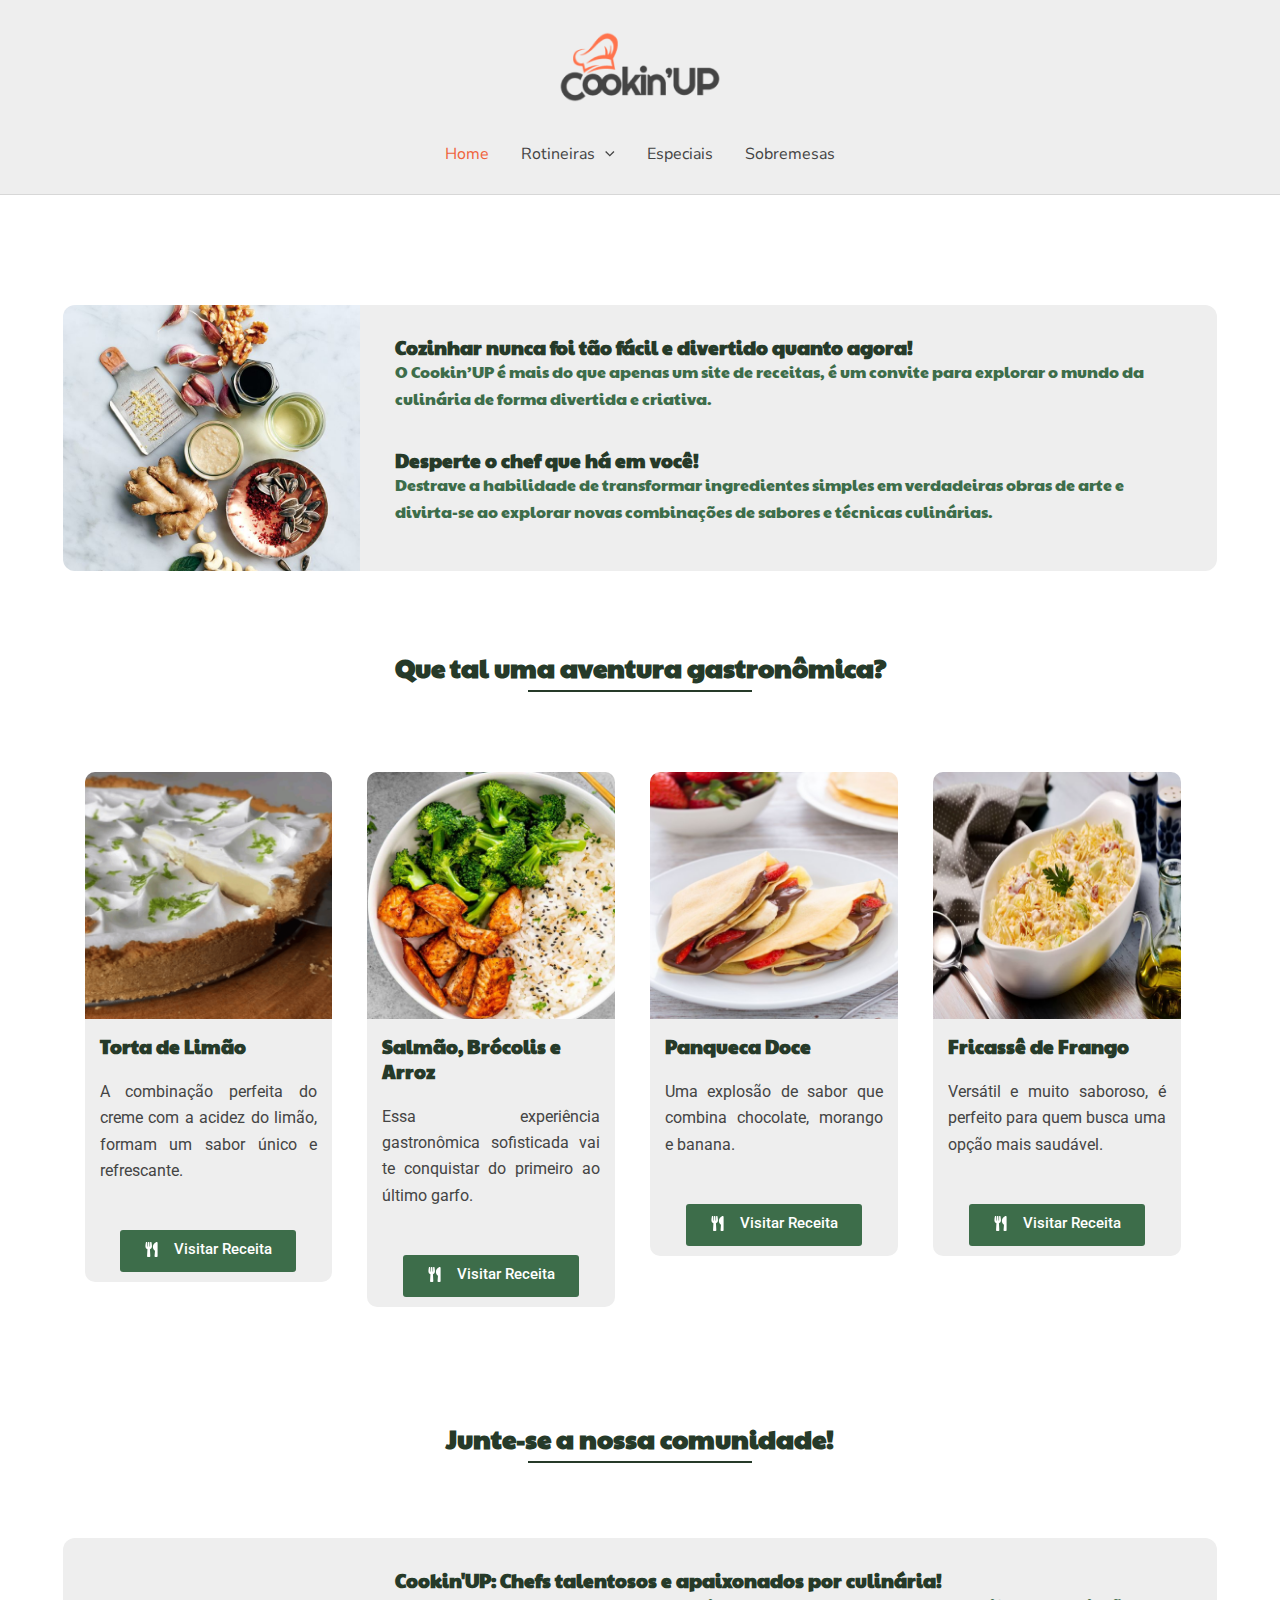
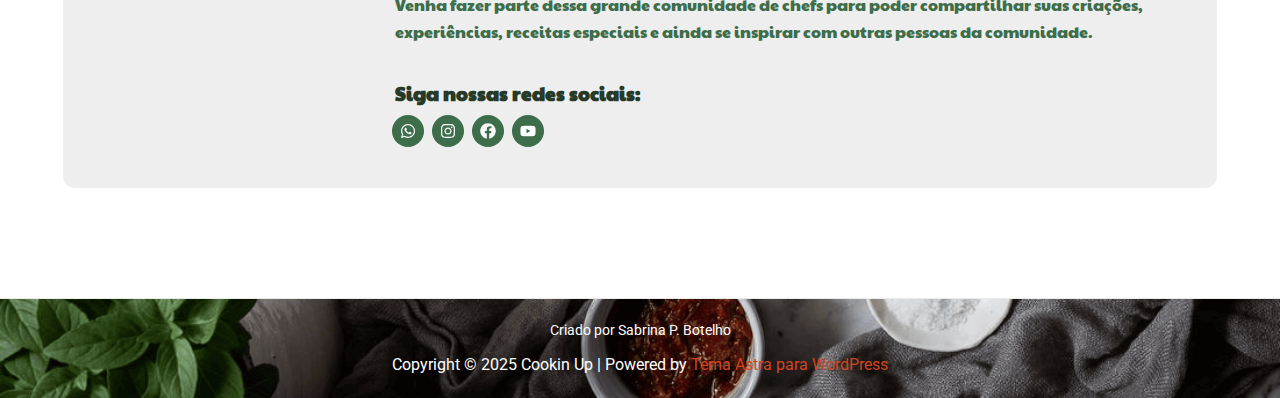
<file: index.html>
<!DOCTYPE html>
<html lang="pt-BR">
<head>
<meta charset="UTF-8">
<meta name="viewport" content="width=device-width, initial-scale=1">
	<link rel="profile" href="https://gmpg.org/xfn/11"> 
	<title>Cookin Up &#8211; Desperte o chef em você</title>
<meta name="robots" content="max-image-preview:large">
	<style>img:is([sizes="auto" i], [sizes^="auto," i]) { contain-intrinsic-size: 3000px 1500px }</style>
	<link rel="dns-prefetch" href="//fonts.googleapis.com">
<link rel="alternate" type="application/rss+xml" title="Feed para Cookin Up &raquo;" href="https://sabrina-peres.github.io/cookin-up/index.php/feed/">
<link rel="alternate" type="application/rss+xml" title="Feed de comentários para Cookin Up &raquo;" href="https://sabrina-peres.github.io/cookin-up/index.php/comments/feed/">
<script>
window._wpemojiSettings = {"baseUrl":"https:\/\/s.w.org\/images\/core\/emoji\/15.0.3\/72x72\/","ext":".png","svgUrl":"https:\/\/s.w.org\/images\/core\/emoji\/15.0.3\/svg\/","svgExt":".svg","source":{"concatemoji":"https:\/\/sabrina-peres.github.io\/cookin-up\/wp-includes\/js\/wp-emoji-release.min.js?ver=6.7.1"}};
/*! This file is auto-generated */
!function(i,n){var o,s,e;function c(e){try{var t={supportTests:e,timestamp:(new Date).valueOf()};sessionStorage.setItem(o,JSON.stringify(t))}catch(e){}}function p(e,t,n){e.clearRect(0,0,e.canvas.width,e.canvas.height),e.fillText(t,0,0);var t=new Uint32Array(e.getImageData(0,0,e.canvas.width,e.canvas.height).data),r=(e.clearRect(0,0,e.canvas.width,e.canvas.height),e.fillText(n,0,0),new Uint32Array(e.getImageData(0,0,e.canvas.width,e.canvas.height).data));return t.every(function(e,t){return e===r[t]})}function u(e,t,n){switch(t){case"flag":return n(e,"🏳️‍⚧️","🏳️​⚧️")?!1:!n(e,"🇺🇳","🇺​🇳")&&!n(e,"🏴󠁧󠁢󠁥󠁮󠁧󠁿","🏴​󠁧​󠁢​󠁥​󠁮​󠁧​󠁿");case"emoji":return!n(e,"🐦‍⬛","🐦​⬛")}return!1}function f(e,t,n){var r="undefined"!=typeof WorkerGlobalScope&&self instanceof WorkerGlobalScope?new OffscreenCanvas(300,150):i.createElement("canvas"),a=r.getContext("2d",{willReadFrequently:!0}),o=(a.textBaseline="top",a.font="600 32px Arial",{});return e.forEach(function(e){o[e]=t(a,e,n)}),o}function t(e){var t=i.createElement("script");t.src=e,t.defer=!0,i.head.appendChild(t)}"undefined"!=typeof Promise&&(o="wpEmojiSettingsSupports",s=["flag","emoji"],n.supports={everything:!0,everythingExceptFlag:!0},e=new Promise(function(e){i.addEventListener("DOMContentLoaded",e,{once:!0})}),new Promise(function(t){var n=function(){try{var e=JSON.parse(sessionStorage.getItem(o));if("object"==typeof e&&"number"==typeof e.timestamp&&(new Date).valueOf()<e.timestamp+604800&&"object"==typeof e.supportTests)return e.supportTests}catch(e){}return null}();if(!n){if("undefined"!=typeof Worker&&"undefined"!=typeof OffscreenCanvas&&"undefined"!=typeof URL&&URL.createObjectURL&&"undefined"!=typeof Blob)try{var e="postMessage("+f.toString()+"("+[JSON.stringify(s),u.toString(),p.toString()].join(",")+"));",r=new Blob([e],{type:"text/javascript"}),a=new Worker(URL.createObjectURL(r),{name:"wpTestEmojiSupports"});return void(a.onmessage=function(e){c(n=e.data),a.terminate(),t(n)})}catch(e){}c(n=f(s,u,p))}t(n)}).then(function(e){for(var t in e)n.supports[t]=e[t],n.supports.everything=n.supports.everything&&n.supports[t],"flag"!==t&&(n.supports.everythingExceptFlag=n.supports.everythingExceptFlag&&n.supports[t]);n.supports.everythingExceptFlag=n.supports.everythingExceptFlag&&!n.supports.flag,n.DOMReady=!1,n.readyCallback=function(){n.DOMReady=!0}}).then(function(){return e}).then(function(){var e;n.supports.everything||(n.readyCallback(),(e=n.source||{}).concatemoji?t(e.concatemoji):e.wpemoji&&e.twemoji&&(t(e.twemoji),t(e.wpemoji)))}))}((window,document),window._wpemojiSettings);
</script>
<link rel="stylesheet" id="astra-theme-css-css" href="https://sabrina-peres.github.io/cookin-up/wp-content/themes/astra/assets/css/minified/main.min.css?ver=4.8.7" media="all">
<style id="astra-theme-css-inline-css">:root{--ast-post-nav-space:0;--ast-container-default-xlg-padding:2.5em;--ast-container-default-lg-padding:2.5em;--ast-container-default-slg-padding:2em;--ast-container-default-md-padding:2.5em;--ast-container-default-sm-padding:2.5em;--ast-container-default-xs-padding:2.4em;--ast-container-default-xxs-padding:1.8em;--ast-code-block-background:#ECEFF3;--ast-comment-inputs-background:#F9FAFB;--ast-normal-container-width:1200px;--ast-narrow-container-width:750px;--ast-blog-title-font-weight:600;--ast-blog-meta-weight:600;}html{font-size:100%;}a{color:var(--ast-global-color-0);}a:hover,a:focus{color:var(--ast-global-color-1);}body,button,input,select,textarea,.ast-button,.ast-custom-button{font-family:-apple-system,BlinkMacSystemFont,Segoe UI,Roboto,Oxygen-Sans,Ubuntu,Cantarell,Helvetica Neue,sans-serif;font-weight:400;font-size:16px;font-size:1rem;line-height:var(--ast-body-line-height,1.65);}blockquote{color:var(--ast-global-color-8);}h1,.entry-content h1,h2,.entry-content h2,h3,.entry-content h3,h4,.entry-content h4,h5,.entry-content h5,h6,.entry-content h6,.site-title,.site-title a{font-weight:600;}.site-title{font-size:26px;font-size:1.625rem;display:none;}header .custom-logo-link img{max-width:170px;width:170px;}.astra-logo-svg{width:170px;}.site-header .site-description{font-size:15px;font-size:0.9375rem;display:none;}.entry-title{font-size:20px;font-size:1.25rem;}.ast-blog-single-element.ast-taxonomy-container a{font-size:14px;font-size:0.875rem;}.ast-blog-meta-container{font-size:13px;font-size:0.8125rem;}.archive .ast-article-post .ast-article-inner,.blog .ast-article-post .ast-article-inner,.archive .ast-article-post .ast-article-inner:hover,.blog .ast-article-post .ast-article-inner:hover{border-top-left-radius:6px;border-top-right-radius:6px;border-bottom-right-radius:6px;border-bottom-left-radius:6px;overflow:hidden;}h1,.entry-content h1{font-size:36px;font-size:2.25rem;font-weight:600;line-height:1.4em;}h2,.entry-content h2{font-size:30px;font-size:1.875rem;font-weight:600;line-height:1.3em;}h3,.entry-content h3{font-size:24px;font-size:1.5rem;font-weight:600;line-height:1.3em;}h4,.entry-content h4{font-size:20px;font-size:1.25rem;line-height:1.2em;font-weight:600;}h5,.entry-content h5{font-size:18px;font-size:1.125rem;line-height:1.2em;font-weight:600;}h6,.entry-content h6{font-size:16px;font-size:1rem;line-height:1.25em;font-weight:600;}::selection{background-color:var(--ast-global-color-0);color:#ffffff;}body,h1,.entry-title a,.entry-content h1,h2,.entry-content h2,h3,.entry-content h3,h4,.entry-content h4,h5,.entry-content h5,h6,.entry-content h6{color:var(--ast-global-color-8);}.tagcloud a:hover,.tagcloud a:focus,.tagcloud a.current-item{color:#ffffff;border-color:var(--ast-global-color-0);background-color:var(--ast-global-color-0);}input:focus,input[type="text"]:focus,input[type="email"]:focus,input[type="url"]:focus,input[type="password"]:focus,input[type="reset"]:focus,input[type="search"]:focus,textarea:focus{border-color:var(--ast-global-color-0);}input[type="radio"]:checked,input[type=reset],input[type="checkbox"]:checked,input[type="checkbox"]:hover:checked,input[type="checkbox"]:focus:checked,input[type=range]::-webkit-slider-thumb{border-color:var(--ast-global-color-0);background-color:var(--ast-global-color-0);box-shadow:none;}.site-footer a:hover + .post-count,.site-footer a:focus + .post-count{background:var(--ast-global-color-0);border-color:var(--ast-global-color-0);}.single .nav-links .nav-previous,.single .nav-links .nav-next{color:var(--ast-global-color-0);}.entry-meta,.entry-meta *{line-height:1.45;color:var(--ast-global-color-0);font-weight:600;}.entry-meta a:not(.ast-button):hover,.entry-meta a:not(.ast-button):hover *,.entry-meta a:not(.ast-button):focus,.entry-meta a:not(.ast-button):focus *,.page-links > .page-link,.page-links .page-link:hover,.post-navigation a:hover{color:var(--ast-global-color-1);}#cat option,.secondary .calendar_wrap thead a,.secondary .calendar_wrap thead a:visited{color:var(--ast-global-color-0);}.secondary .calendar_wrap #today,.ast-progress-val span{background:var(--ast-global-color-0);}.secondary a:hover + .post-count,.secondary a:focus + .post-count{background:var(--ast-global-color-0);border-color:var(--ast-global-color-0);}.calendar_wrap #today > a{color:#ffffff;}.page-links .page-link,.single .post-navigation a{color:var(--ast-global-color-8);}.ast-search-menu-icon .search-form button.search-submit{padding:0 4px;}.ast-search-menu-icon form.search-form{padding-right:0;}.ast-search-menu-icon.slide-search input.search-field{width:0;}.ast-header-search .ast-search-menu-icon.ast-dropdown-active .search-form,.ast-header-search .ast-search-menu-icon.ast-dropdown-active .search-field:focus{transition:all 0.2s;}.search-form input.search-field:focus{outline:none;}.ast-search-menu-icon .search-form button.search-submit:focus,.ast-theme-transparent-header .ast-header-search .ast-dropdown-active .ast-icon,.ast-theme-transparent-header .ast-inline-search .search-field:focus .ast-icon{color:var(--ast-global-color-1);}.ast-header-search .slide-search .search-form{border:2px solid var(--ast-global-color-0);}.ast-header-search .slide-search .search-field{background-color:#fff;}.ast-archive-title{color:var(--ast-global-color-2);}.widget-title{font-size:22px;font-size:1.375rem;color:var(--ast-global-color-2);}.ast-single-post .entry-content a,.ast-comment-content a:not(.ast-comment-edit-reply-wrap a){text-decoration:underline;}.ast-single-post .elementor-button-wrapper .elementor-button,.ast-single-post .entry-content .uagb-tab a,.ast-single-post .entry-content .uagb-ifb-cta a,.ast-single-post .entry-content .uabb-module-content a,.ast-single-post .entry-content .uagb-post-grid a,.ast-single-post .entry-content .uagb-timeline a,.ast-single-post .entry-content .uagb-toc__wrap a,.ast-single-post .entry-content .uagb-taxomony-box a,.ast-single-post .entry-content .woocommerce a,.entry-content .wp-block-latest-posts > li > a,.ast-single-post .entry-content .wp-block-file__button,li.ast-post-filter-single,.ast-single-post .ast-comment-content .comment-reply-link,.ast-single-post .ast-comment-content .comment-edit-link{text-decoration:none;}.ast-search-menu-icon.slide-search a:focus-visible:focus-visible,.astra-search-icon:focus-visible,#close:focus-visible,a:focus-visible,.ast-menu-toggle:focus-visible,.site .skip-link:focus-visible,.wp-block-loginout input:focus-visible,.wp-block-search.wp-block-search__button-inside .wp-block-search__inside-wrapper,.ast-header-navigation-arrow:focus-visible,.woocommerce .wc-proceed-to-checkout > .checkout-button:focus-visible,.woocommerce .woocommerce-MyAccount-navigation ul li a:focus-visible,.ast-orders-table__row .ast-orders-table__cell:focus-visible,.woocommerce .woocommerce-order-details .order-again > .button:focus-visible,.woocommerce .woocommerce-message a.button.wc-forward:focus-visible,.woocommerce #minus_qty:focus-visible,.woocommerce #plus_qty:focus-visible,a#ast-apply-coupon:focus-visible,.woocommerce .woocommerce-info a:focus-visible,.woocommerce .astra-shop-summary-wrap a:focus-visible,.woocommerce a.wc-forward:focus-visible,#ast-apply-coupon:focus-visible,.woocommerce-js .woocommerce-mini-cart-item a.remove:focus-visible,#close:focus-visible,.button.search-submit:focus-visible,#search_submit:focus,.normal-search:focus-visible,.ast-header-account-wrap:focus-visible,.woocommerce .ast-on-card-button.ast-quick-view-trigger:focus{outline-style:dotted;outline-color:inherit;outline-width:thin;}input:focus,input[type="text"]:focus,input[type="email"]:focus,input[type="url"]:focus,input[type="password"]:focus,input[type="reset"]:focus,input[type="search"]:focus,input[type="number"]:focus,textarea:focus,.wp-block-search__input:focus,[data-section="section-header-mobile-trigger"] .ast-button-wrap .ast-mobile-menu-trigger-minimal:focus,.ast-mobile-popup-drawer.active .menu-toggle-close:focus,.woocommerce-ordering select.orderby:focus,#ast-scroll-top:focus,#coupon_code:focus,.woocommerce-page #comment:focus,.woocommerce #reviews #respond input#submit:focus,.woocommerce a.add_to_cart_button:focus,.woocommerce .button.single_add_to_cart_button:focus,.woocommerce .woocommerce-cart-form button:focus,.woocommerce .woocommerce-cart-form__cart-item .quantity .qty:focus,.woocommerce .woocommerce-billing-fields .woocommerce-billing-fields__field-wrapper .woocommerce-input-wrapper > .input-text:focus,.woocommerce #order_comments:focus,.woocommerce #place_order:focus,.woocommerce .woocommerce-address-fields .woocommerce-address-fields__field-wrapper .woocommerce-input-wrapper > .input-text:focus,.woocommerce .woocommerce-MyAccount-content form button:focus,.woocommerce .woocommerce-MyAccount-content .woocommerce-EditAccountForm .woocommerce-form-row .woocommerce-Input.input-text:focus,.woocommerce .ast-woocommerce-container .woocommerce-pagination ul.page-numbers li a:focus,body #content .woocommerce form .form-row .select2-container--default .select2-selection--single:focus,#ast-coupon-code:focus,.woocommerce.woocommerce-js .quantity input[type=number]:focus,.woocommerce-js .woocommerce-mini-cart-item .quantity input[type=number]:focus,.woocommerce p#ast-coupon-trigger:focus{border-style:dotted;border-color:inherit;border-width:thin;}input{outline:none;}.site-logo-img img{ transition:all 0.2s linear;}body .ast-oembed-container *{position:absolute;top:0;width:100%;height:100%;left:0;}body .wp-block-embed-pocket-casts .ast-oembed-container *{position:unset;}.ast-single-post-featured-section + article {margin-top: 2em;}.site-content .ast-single-post-featured-section img {width: 100%;overflow: hidden;object-fit: cover;}.ast-separate-container .site-content .ast-single-post-featured-section + article {margin-top: -80px;z-index: 9;position: relative;border-radius: 4px;}@media (min-width: 922px) {.ast-no-sidebar .site-content .ast-article-image-container--wide {margin-left: -120px;margin-right: -120px;max-width: unset;width: unset;}.ast-left-sidebar .site-content .ast-article-image-container--wide,.ast-right-sidebar .site-content .ast-article-image-container--wide {margin-left: -10px;margin-right: -10px;}.site-content .ast-article-image-container--full {margin-left: calc( -50vw + 50%);margin-right: calc( -50vw + 50%);max-width: 100vw;width: 100vw;}.ast-left-sidebar .site-content .ast-article-image-container--full,.ast-right-sidebar .site-content .ast-article-image-container--full {margin-left: -10px;margin-right: -10px;max-width: inherit;width: auto;}}.site > .ast-single-related-posts-container {margin-top: 0;}@media (min-width: 922px) {.ast-desktop .ast-container--narrow {max-width: var(--ast-narrow-container-width);margin: 0 auto;}}.ast-page-builder-template .hentry {margin: 0;}.ast-page-builder-template .site-content > .ast-container {max-width: 100%;padding: 0;}.ast-page-builder-template .site .site-content #primary {padding: 0;margin: 0;}.ast-page-builder-template .no-results {text-align: center;margin: 4em auto;}.ast-page-builder-template .ast-pagination {padding: 2em;}.ast-page-builder-template .entry-header.ast-no-title.ast-no-thumbnail {margin-top: 0;}.ast-page-builder-template .entry-header.ast-header-without-markup {margin-top: 0;margin-bottom: 0;}.ast-page-builder-template .entry-header.ast-no-title.ast-no-meta {margin-bottom: 0;}.ast-page-builder-template.single .post-navigation {padding-bottom: 2em;}.ast-page-builder-template.single-post .site-content > .ast-container {max-width: 100%;}.ast-page-builder-template .entry-header {margin-top: 2em;margin-left: auto;margin-right: auto;}.ast-page-builder-template .ast-archive-description {margin: 2em auto 0;padding-left: 20px;padding-right: 20px;}.ast-page-builder-template .ast-row {margin-left: 0;margin-right: 0;}.single.ast-page-builder-template .entry-header + .entry-content,.single.ast-page-builder-template .ast-single-entry-banner + .site-content article .entry-content {margin-bottom: 2em;}@media(min-width: 921px) {.ast-page-builder-template.archive.ast-right-sidebar .ast-row article,.ast-page-builder-template.archive.ast-left-sidebar .ast-row article {padding-left: 0;padding-right: 0;}}input[type="text"],input[type="number"],input[type="email"],input[type="url"],input[type="password"],input[type="search"],input[type=reset],input[type=tel],input[type=date],select,textarea{font-size:16px;font-style:normal;font-weight:400;line-height:24px;width:100%;padding:12px 16px;border-radius:4px;box-shadow:0px 1px 2px 0px rgba(0,0,0,0.05);color:var(--ast-form-input-text,#475569);}input[type="text"],input[type="number"],input[type="email"],input[type="url"],input[type="password"],input[type="search"],input[type=reset],input[type=tel],input[type=date],select{height:40px;}input[type="date"]{border-width:1px;border-style:solid;border-color:var(--ast-border-color);}input[type="text"]:focus,input[type="number"]:focus,input[type="email"]:focus,input[type="url"]:focus,input[type="password"]:focus,input[type="search"]:focus,input[type=reset]:focus,input[type="tel"]:focus,input[type="date"]:focus,select:focus,textarea:focus{border-color:#046BD2;box-shadow:none;outline:none;color:var(--ast-form-input-focus-text,#475569);}label,legend{color:#111827;font-size:14px;font-style:normal;font-weight:500;line-height:20px;}select{padding:6px 10px;}fieldset{padding:30px;border-radius:4px;}button,.ast-button,.button,input[type="button"],input[type="reset"],input[type="submit"]{border-radius:4px;box-shadow:0px 1px 2px 0px rgba(0,0,0,0.05);}:root{--ast-comment-inputs-background:#FFF;}::placeholder{color:var(--ast-form-field-color,#9CA3AF);}::-ms-input-placeholder{color:var(--ast-form-field-color,#9CA3AF);}@media (max-width:921.9px){#ast-desktop-header{display:none;}}@media (min-width:922px){#ast-mobile-header{display:none;}}.wp-block-buttons.aligncenter{justify-content:center;}@media (max-width:921px){.ast-theme-transparent-header #primary,.ast-theme-transparent-header #secondary{padding:0;}}@media (max-width:921px){.ast-plain-container.ast-no-sidebar #primary{padding:0;}}.ast-plain-container.ast-no-sidebar #primary{margin-top:0;margin-bottom:0;}.wp-block-button.is-style-outline .wp-block-button__link{border-color:var(--ast-global-color-0);}div.wp-block-button.is-style-outline > .wp-block-button__link:not(.has-text-color),div.wp-block-button.wp-block-button__link.is-style-outline:not(.has-text-color){color:var(--ast-global-color-0);}.wp-block-button.is-style-outline .wp-block-button__link:hover,.wp-block-buttons .wp-block-button.is-style-outline .wp-block-button__link:focus,.wp-block-buttons .wp-block-button.is-style-outline > .wp-block-button__link:not(.has-text-color):hover,.wp-block-buttons .wp-block-button.wp-block-button__link.is-style-outline:not(.has-text-color):hover{color:#000000;background-color:var(--ast-global-color-1);border-color:var(--ast-global-color-1);}.post-page-numbers.current .page-link,.ast-pagination .page-numbers.current{color:#ffffff;border-color:var(--ast-global-color-0);background-color:var(--ast-global-color-0);}.wp-block-buttons .wp-block-button.is-style-outline .wp-block-button__link.wp-element-button,.ast-outline-button,.wp-block-uagb-buttons-child .uagb-buttons-repeater.ast-outline-button{border-color:var(--ast-global-color-0);border-top-width:2px;border-right-width:2px;border-bottom-width:2px;border-left-width:2px;font-family:inherit;font-weight:500;font-size:16px;font-size:1rem;line-height:1em;padding-top:13px;padding-right:30px;padding-bottom:13px;padding-left:30px;}.wp-block-buttons .wp-block-button.is-style-outline > .wp-block-button__link:not(.has-text-color),.wp-block-buttons .wp-block-button.wp-block-button__link.is-style-outline:not(.has-text-color),.ast-outline-button{color:var(--ast-global-color-0);}.wp-block-button.is-style-outline .wp-block-button__link:hover,.wp-block-buttons .wp-block-button.is-style-outline .wp-block-button__link:focus,.wp-block-buttons .wp-block-button.is-style-outline > .wp-block-button__link:not(.has-text-color):hover,.wp-block-buttons .wp-block-button.wp-block-button__link.is-style-outline:not(.has-text-color):hover,.ast-outline-button:hover,.ast-outline-button:focus,.wp-block-uagb-buttons-child .uagb-buttons-repeater.ast-outline-button:hover,.wp-block-uagb-buttons-child .uagb-buttons-repeater.ast-outline-button:focus{color:#000000;background-color:var(--ast-global-color-1);border-color:var(--ast-global-color-1);}.ast-single-post .entry-content a.ast-outline-button,.ast-single-post .entry-content .is-style-outline>.wp-block-button__link{text-decoration:none;}.wp-block-button .wp-block-button__link.wp-element-button.is-style-outline:not(.has-background),.wp-block-button.is-style-outline>.wp-block-button__link.wp-element-button:not(.has-background),.ast-outline-button{background-color:transparent;}.uagb-buttons-repeater.ast-outline-button{border-radius:9999px;}@media (max-width:921px){.wp-block-buttons .wp-block-button.is-style-outline .wp-block-button__link.wp-element-button,.ast-outline-button,.wp-block-uagb-buttons-child .uagb-buttons-repeater.ast-outline-button{padding-top:12px;padding-right:28px;padding-bottom:12px;padding-left:28px;}}@media (max-width:544px){.wp-block-buttons .wp-block-button.is-style-outline .wp-block-button__link.wp-element-button,.ast-outline-button,.wp-block-uagb-buttons-child .uagb-buttons-repeater.ast-outline-button{padding-top:10px;padding-right:24px;padding-bottom:10px;padding-left:24px;}}.entry-content[data-ast-blocks-layout] > figure{margin-bottom:1em;}h1.widget-title{font-weight:600;}h2.widget-title{font-weight:600;}h3.widget-title{font-weight:600;}#page{display:flex;flex-direction:column;min-height:100vh;}.ast-404-layout-1 h1.page-title{color:var(--ast-global-color-2);}.single .post-navigation a{line-height:1em;height:inherit;}.error-404 .page-sub-title{font-size:1.5rem;font-weight:inherit;}.search .site-content .content-area .search-form{margin-bottom:0;}#page .site-content{flex-grow:1;}.widget{margin-bottom:1.25em;}#secondary li{line-height:1.5em;}#secondary .wp-block-group h2{margin-bottom:0.7em;}#secondary h2{font-size:1.7rem;}.ast-separate-container .ast-article-post,.ast-separate-container .ast-article-single,.ast-separate-container .comment-respond{padding:3em;}.ast-separate-container .ast-article-single .ast-article-single{padding:0;}.ast-article-single .wp-block-post-template-is-layout-grid{padding-left:0;}.ast-separate-container .comments-title,.ast-narrow-container .comments-title{padding:1.5em 2em;}.ast-page-builder-template .comment-form-textarea,.ast-comment-formwrap .ast-grid-common-col{padding:0;}.ast-comment-formwrap{padding:0;display:inline-flex;column-gap:20px;width:100%;margin-left:0;margin-right:0;}.comments-area textarea#comment:focus,.comments-area textarea#comment:active,.comments-area .ast-comment-formwrap input[type="text"]:focus,.comments-area .ast-comment-formwrap input[type="text"]:active {box-shadow:none;outline:none;}.archive.ast-page-builder-template .entry-header{margin-top:2em;}.ast-page-builder-template .ast-comment-formwrap{width:100%;}.entry-title{margin-bottom:0.6em;}.ast-archive-description p{font-size:inherit;font-weight:inherit;line-height:inherit;}.ast-separate-container .ast-comment-list li.depth-1,.hentry{margin-bottom:1.5em;}.site-content section.ast-archive-description{margin-bottom:2em;}@media (min-width:921px){.ast-left-sidebar.ast-page-builder-template #secondary,.archive.ast-right-sidebar.ast-page-builder-template .site-main{padding-left:20px;padding-right:20px;}}@media (max-width:544px){.ast-comment-formwrap.ast-row{column-gap:10px;display:inline-block;}#ast-commentform .ast-grid-common-col{position:relative;width:100%;}}@media (min-width:1201px){.ast-separate-container .ast-article-post,.ast-separate-container .ast-article-single,.ast-separate-container .ast-author-box,.ast-separate-container .ast-404-layout-1,.ast-separate-container .no-results{padding:3em;}}@media (max-width:921px){.ast-separate-container #primary,.ast-separate-container #secondary{padding:1.5em 0;}#primary,#secondary{padding:1.5em 0;margin:0;}.ast-left-sidebar #content > .ast-container{display:flex;flex-direction:column-reverse;width:100%;}}@media (min-width:922px){.ast-separate-container.ast-right-sidebar #primary,.ast-separate-container.ast-left-sidebar #primary{border:0;}.search-no-results.ast-separate-container #primary{margin-bottom:4em;}}.wp-block-button .wp-block-button__link{color:#ffffff;}.wp-block-button .wp-block-button__link:hover,.wp-block-button .wp-block-button__link:focus{color:#000000;background-color:var(--ast-global-color-1);border-color:var(--ast-global-color-1);}.elementor-widget-heading h1.elementor-heading-title{line-height:1.4em;}.elementor-widget-heading h2.elementor-heading-title{line-height:1.3em;}.elementor-widget-heading h3.elementor-heading-title{line-height:1.3em;}.elementor-widget-heading h4.elementor-heading-title{line-height:1.2em;}.elementor-widget-heading h5.elementor-heading-title{line-height:1.2em;}.elementor-widget-heading h6.elementor-heading-title{line-height:1.25em;}.wp-block-button .wp-block-button__link,.wp-block-search .wp-block-search__button,body .wp-block-file .wp-block-file__button{border-color:var(--ast-global-color-0);background-color:var(--ast-global-color-0);color:#ffffff;font-family:inherit;font-weight:500;line-height:1em;font-size:16px;font-size:1rem;padding-top:15px;padding-right:30px;padding-bottom:15px;padding-left:30px;}.ast-single-post .entry-content .wp-block-button .wp-block-button__link,.ast-single-post .entry-content .wp-block-search .wp-block-search__button,body .entry-content .wp-block-file .wp-block-file__button{text-decoration:none;}@media (max-width:921px){.wp-block-button .wp-block-button__link,.wp-block-search .wp-block-search__button,body .wp-block-file .wp-block-file__button{padding-top:14px;padding-right:28px;padding-bottom:14px;padding-left:28px;}}@media (max-width:544px){.wp-block-button .wp-block-button__link,.wp-block-search .wp-block-search__button,body .wp-block-file .wp-block-file__button{padding-top:12px;padding-right:24px;padding-bottom:12px;padding-left:24px;}}.menu-toggle,button,.ast-button,.ast-custom-button,.button,input#submit,input[type="button"],input[type="submit"],input[type="reset"],#comments .submit,.search .search-submit,form[CLASS*="wp-block-search__"].wp-block-search .wp-block-search__inside-wrapper .wp-block-search__button,body .wp-block-file .wp-block-file__button,.search .search-submit,.woocommerce-js a.button,.woocommerce button.button,.woocommerce .woocommerce-message a.button,.woocommerce #respond input#submit.alt,.woocommerce input.button.alt,.woocommerce input.button,.woocommerce input.button:disabled,.woocommerce input.button:disabled[disabled],.woocommerce input.button:disabled:hover,.woocommerce input.button:disabled[disabled]:hover,.woocommerce #respond input#submit,.woocommerce button.button.alt.disabled,.wc-block-grid__products .wc-block-grid__product .wp-block-button__link,.wc-block-grid__product-onsale,[CLASS*="wc-block"] button,.woocommerce-js .astra-cart-drawer .astra-cart-drawer-content .woocommerce-mini-cart__buttons .button:not(.checkout):not(.ast-continue-shopping),.woocommerce-js .astra-cart-drawer .astra-cart-drawer-content .woocommerce-mini-cart__buttons a.checkout,.woocommerce button.button.alt.disabled.wc-variation-selection-needed,[CLASS*="wc-block"] .wc-block-components-button{border-style:solid;border-top-width:0;border-right-width:0;border-left-width:0;border-bottom-width:0;color:#ffffff;border-color:var(--ast-global-color-0);background-color:var(--ast-global-color-0);padding-top:15px;padding-right:30px;padding-bottom:15px;padding-left:30px;font-family:inherit;font-weight:500;font-size:16px;font-size:1rem;line-height:1em;}button:focus,.menu-toggle:hover,button:hover,.ast-button:hover,.ast-custom-button:hover .button:hover,.ast-custom-button:hover ,input[type=reset]:hover,input[type=reset]:focus,input#submit:hover,input#submit:focus,input[type="button"]:hover,input[type="button"]:focus,input[type="submit"]:hover,input[type="submit"]:focus,form[CLASS*="wp-block-search__"].wp-block-search .wp-block-search__inside-wrapper .wp-block-search__button:hover,form[CLASS*="wp-block-search__"].wp-block-search .wp-block-search__inside-wrapper .wp-block-search__button:focus,body .wp-block-file .wp-block-file__button:hover,body .wp-block-file .wp-block-file__button:focus,.woocommerce-js a.button:hover,.woocommerce button.button:hover,.woocommerce .woocommerce-message a.button:hover,.woocommerce #respond input#submit:hover,.woocommerce #respond input#submit.alt:hover,.woocommerce input.button.alt:hover,.woocommerce input.button:hover,.woocommerce button.button.alt.disabled:hover,.wc-block-grid__products .wc-block-grid__product .wp-block-button__link:hover,[CLASS*="wc-block"] button:hover,.woocommerce-js .astra-cart-drawer .astra-cart-drawer-content .woocommerce-mini-cart__buttons .button:not(.checkout):not(.ast-continue-shopping):hover,.woocommerce-js .astra-cart-drawer .astra-cart-drawer-content .woocommerce-mini-cart__buttons a.checkout:hover,.woocommerce button.button.alt.disabled.wc-variation-selection-needed:hover,[CLASS*="wc-block"] .wc-block-components-button:hover,[CLASS*="wc-block"] .wc-block-components-button:focus{color:#000000;background-color:var(--ast-global-color-1);border-color:var(--ast-global-color-1);}form[CLASS*="wp-block-search__"].wp-block-search .wp-block-search__inside-wrapper .wp-block-search__button.has-icon{padding-top:calc(15px - 3px);padding-right:calc(30px - 3px);padding-bottom:calc(15px - 3px);padding-left:calc(30px - 3px);}@media (max-width:921px){.menu-toggle,button,.ast-button,.ast-custom-button,.button,input#submit,input[type="button"],input[type="submit"],input[type="reset"],#comments .submit,.search .search-submit,form[CLASS*="wp-block-search__"].wp-block-search .wp-block-search__inside-wrapper .wp-block-search__button,body .wp-block-file .wp-block-file__button,.search .search-submit,.woocommerce-js a.button,.woocommerce button.button,.woocommerce .woocommerce-message a.button,.woocommerce #respond input#submit.alt,.woocommerce input.button.alt,.woocommerce input.button,.woocommerce input.button:disabled,.woocommerce input.button:disabled[disabled],.woocommerce input.button:disabled:hover,.woocommerce input.button:disabled[disabled]:hover,.woocommerce #respond input#submit,.woocommerce button.button.alt.disabled,.wc-block-grid__products .wc-block-grid__product .wp-block-button__link,.wc-block-grid__product-onsale,[CLASS*="wc-block"] button,.woocommerce-js .astra-cart-drawer .astra-cart-drawer-content .woocommerce-mini-cart__buttons .button:not(.checkout):not(.ast-continue-shopping),.woocommerce-js .astra-cart-drawer .astra-cart-drawer-content .woocommerce-mini-cart__buttons a.checkout,.woocommerce button.button.alt.disabled.wc-variation-selection-needed,[CLASS*="wc-block"] .wc-block-components-button{padding-top:14px;padding-right:28px;padding-bottom:14px;padding-left:28px;}}@media (max-width:544px){.menu-toggle,button,.ast-button,.ast-custom-button,.button,input#submit,input[type="button"],input[type="submit"],input[type="reset"],#comments .submit,.search .search-submit,form[CLASS*="wp-block-search__"].wp-block-search .wp-block-search__inside-wrapper .wp-block-search__button,body .wp-block-file .wp-block-file__button,.search .search-submit,.woocommerce-js a.button,.woocommerce button.button,.woocommerce .woocommerce-message a.button,.woocommerce #respond input#submit.alt,.woocommerce input.button.alt,.woocommerce input.button,.woocommerce input.button:disabled,.woocommerce input.button:disabled[disabled],.woocommerce input.button:disabled:hover,.woocommerce input.button:disabled[disabled]:hover,.woocommerce #respond input#submit,.woocommerce button.button.alt.disabled,.wc-block-grid__products .wc-block-grid__product .wp-block-button__link,.wc-block-grid__product-onsale,[CLASS*="wc-block"] button,.woocommerce-js .astra-cart-drawer .astra-cart-drawer-content .woocommerce-mini-cart__buttons .button:not(.checkout):not(.ast-continue-shopping),.woocommerce-js .astra-cart-drawer .astra-cart-drawer-content .woocommerce-mini-cart__buttons a.checkout,.woocommerce button.button.alt.disabled.wc-variation-selection-needed,[CLASS*="wc-block"] .wc-block-components-button{padding-top:12px;padding-right:24px;padding-bottom:12px;padding-left:24px;}}@media (max-width:921px){.ast-mobile-header-stack .main-header-bar .ast-search-menu-icon{display:inline-block;}.ast-header-break-point.ast-header-custom-item-outside .ast-mobile-header-stack .main-header-bar .ast-search-icon{margin:0;}.ast-comment-avatar-wrap img{max-width:2.5em;}.ast-comment-meta{padding:0 1.8888em 1.3333em;}}@media (min-width:544px){.ast-container{max-width:100%;}}@media (max-width:544px){.ast-separate-container .ast-article-post,.ast-separate-container .ast-article-single,.ast-separate-container .comments-title,.ast-separate-container .ast-archive-description{padding:1.5em 1em;}.ast-separate-container #content .ast-container{padding-left:0.54em;padding-right:0.54em;}.ast-separate-container .ast-comment-list .bypostauthor{padding:.5em;}.ast-search-menu-icon.ast-dropdown-active .search-field{width:170px;}}@media (max-width:921px){.ast-header-break-point .ast-search-menu-icon.slide-search .search-form{right:0;}.ast-header-break-point .ast-mobile-header-stack .ast-search-menu-icon.slide-search .search-form{right:-1em;}} #ast-mobile-header .ast-site-header-cart-li a{pointer-events:none;}.ast-separate-container{background-color:var(--ast-global-color-5);background-image:none;}@media (max-width:921px){.site-title{display:none;}.site-header .site-description{display:none;}h1,.entry-content h1{font-size:30px;font-size:1.875rem;}h2,.entry-content h2{font-size:25px;font-size:1.5625rem;}h3,.entry-content h3{font-size:20px;font-size:1.25rem;}}@media (max-width:544px){.site-title{display:none;}.site-header .site-description{display:none;}h1,.entry-content h1{font-size:30px;font-size:1.875rem;}h2,.entry-content h2{font-size:25px;font-size:1.5625rem;}h3,.entry-content h3{font-size:20px;font-size:1.25rem;}}@media (max-width:921px){html{font-size:91.2%;}}@media (max-width:544px){html{font-size:91.2%;}}@media (min-width:922px){.ast-container{max-width:1240px;}}@media (min-width:922px){.site-content .ast-container{display:flex;}}@media (max-width:921px){.site-content .ast-container{flex-direction:column;}}.entry-content h1,.entry-content h2,.entry-content h3,.entry-content h4,.entry-content h5,.entry-content h6{clear:none;}@media (min-width:922px){.main-header-menu .sub-menu .menu-item.ast-left-align-sub-menu:hover > .sub-menu,.main-header-menu .sub-menu .menu-item.ast-left-align-sub-menu.focus > .sub-menu{margin-left:-0px;}}.entry-content li > p{margin-bottom:0;}.footer-widget-area[data-section^="section-fb-html-"] .ast-builder-html-element{text-align:center;}.wp-block-file {display: flex;align-items: center;flex-wrap: wrap;justify-content: space-between;}.wp-block-pullquote {border: none;}.wp-block-pullquote blockquote::before {content: "\201D";font-family: "Helvetica",sans-serif;display: flex;transform: rotate( 180deg );font-size: 6rem;font-style: normal;line-height: 1;font-weight: bold;align-items: center;justify-content: center;}.has-text-align-right > blockquote::before {justify-content: flex-start;}.has-text-align-left > blockquote::before {justify-content: flex-end;}figure.wp-block-pullquote.is-style-solid-color blockquote {max-width: 100%;text-align: inherit;}:root {--wp--custom--ast-default-block-top-padding: 3em;--wp--custom--ast-default-block-right-padding: 3em;--wp--custom--ast-default-block-bottom-padding: 3em;--wp--custom--ast-default-block-left-padding: 3em;--wp--custom--ast-container-width: 1200px;--wp--custom--ast-content-width-size: 1200px;--wp--custom--ast-wide-width-size: calc(1200px + var(--wp--custom--ast-default-block-left-padding) + var(--wp--custom--ast-default-block-right-padding));}.ast-narrow-container {--wp--custom--ast-content-width-size: 750px;--wp--custom--ast-wide-width-size: 750px;}@media(max-width: 921px) {:root {--wp--custom--ast-default-block-top-padding: 3em;--wp--custom--ast-default-block-right-padding: 2em;--wp--custom--ast-default-block-bottom-padding: 3em;--wp--custom--ast-default-block-left-padding: 2em;}}@media(max-width: 544px) {:root {--wp--custom--ast-default-block-top-padding: 3em;--wp--custom--ast-default-block-right-padding: 1.5em;--wp--custom--ast-default-block-bottom-padding: 3em;--wp--custom--ast-default-block-left-padding: 1.5em;}}.entry-content > .wp-block-group,.entry-content > .wp-block-cover,.entry-content > .wp-block-columns {padding-top: var(--wp--custom--ast-default-block-top-padding);padding-right: var(--wp--custom--ast-default-block-right-padding);padding-bottom: var(--wp--custom--ast-default-block-bottom-padding);padding-left: var(--wp--custom--ast-default-block-left-padding);}.ast-plain-container.ast-no-sidebar .entry-content > .alignfull,.ast-page-builder-template .ast-no-sidebar .entry-content > .alignfull {margin-left: calc( -50vw + 50%);margin-right: calc( -50vw + 50%);max-width: 100vw;width: 100vw;}.ast-plain-container.ast-no-sidebar .entry-content .alignfull .alignfull,.ast-page-builder-template.ast-no-sidebar .entry-content .alignfull .alignfull,.ast-plain-container.ast-no-sidebar .entry-content .alignfull .alignwide,.ast-page-builder-template.ast-no-sidebar .entry-content .alignfull .alignwide,.ast-plain-container.ast-no-sidebar .entry-content .alignwide .alignfull,.ast-page-builder-template.ast-no-sidebar .entry-content .alignwide .alignfull,.ast-plain-container.ast-no-sidebar .entry-content .alignwide .alignwide,.ast-page-builder-template.ast-no-sidebar .entry-content .alignwide .alignwide,.ast-plain-container.ast-no-sidebar .entry-content .wp-block-column .alignfull,.ast-page-builder-template.ast-no-sidebar .entry-content .wp-block-column .alignfull,.ast-plain-container.ast-no-sidebar .entry-content .wp-block-column .alignwide,.ast-page-builder-template.ast-no-sidebar .entry-content .wp-block-column .alignwide {margin-left: auto;margin-right: auto;width: 100%;}[data-ast-blocks-layout] .wp-block-separator:not(.is-style-dots) {height: 0;}[data-ast-blocks-layout] .wp-block-separator {margin: 20px auto;}[data-ast-blocks-layout] .wp-block-separator:not(.is-style-wide):not(.is-style-dots) {max-width: 100px;}[data-ast-blocks-layout] .wp-block-separator.has-background {padding: 0;}.entry-content[data-ast-blocks-layout] > * {max-width: var(--wp--custom--ast-content-width-size);margin-left: auto;margin-right: auto;}.entry-content[data-ast-blocks-layout] > .alignwide {max-width: var(--wp--custom--ast-wide-width-size);}.entry-content[data-ast-blocks-layout] .alignfull {max-width: none;}.entry-content .wp-block-columns {margin-bottom: 0;}blockquote {margin: 1.5em;border-color: rgba(0,0,0,0.05);}.wp-block-quote:not(.has-text-align-right):not(.has-text-align-center) {border-left: 5px solid rgba(0,0,0,0.05);}.has-text-align-right > blockquote,blockquote.has-text-align-right {border-right: 5px solid rgba(0,0,0,0.05);}.has-text-align-left > blockquote,blockquote.has-text-align-left {border-left: 5px solid rgba(0,0,0,0.05);}.wp-block-site-tagline,.wp-block-latest-posts .read-more {margin-top: 15px;}.wp-block-loginout p label {display: block;}.wp-block-loginout p:not(.login-remember):not(.login-submit) input {width: 100%;}.wp-block-loginout input:focus {border-color: transparent;}.wp-block-loginout input:focus {outline: thin dotted;}.entry-content .wp-block-media-text .wp-block-media-text__content {padding: 0 0 0 8%;}.entry-content .wp-block-media-text.has-media-on-the-right .wp-block-media-text__content {padding: 0 8% 0 0;}.entry-content .wp-block-media-text.has-background .wp-block-media-text__content {padding: 8%;}.entry-content .wp-block-cover:not([class*="background-color"]) .wp-block-cover__inner-container,.entry-content .wp-block-cover:not([class*="background-color"]) .wp-block-cover-image-text,.entry-content .wp-block-cover:not([class*="background-color"]) .wp-block-cover-text,.entry-content .wp-block-cover-image:not([class*="background-color"]) .wp-block-cover__inner-container,.entry-content .wp-block-cover-image:not([class*="background-color"]) .wp-block-cover-image-text,.entry-content .wp-block-cover-image:not([class*="background-color"]) .wp-block-cover-text {color: var(--ast-global-color-5);}.wp-block-loginout .login-remember input {width: 1.1rem;height: 1.1rem;margin: 0 5px 4px 0;vertical-align: middle;}.wp-block-latest-posts > li > *:first-child,.wp-block-latest-posts:not(.is-grid) > li:first-child {margin-top: 0;}.entry-content > .wp-block-buttons,.entry-content > .wp-block-uagb-buttons {margin-bottom: 1.5em;}.wp-block-search__inside-wrapper .wp-block-search__input {padding: 0 10px;color: var(--ast-global-color-3);background: var(--ast-global-color-5);border-color: var(--ast-border-color);}.wp-block-latest-posts .read-more {margin-bottom: 1.5em;}.wp-block-search__no-button .wp-block-search__inside-wrapper .wp-block-search__input {padding-top: 5px;padding-bottom: 5px;}.wp-block-latest-posts .wp-block-latest-posts__post-date,.wp-block-latest-posts .wp-block-latest-posts__post-author {font-size: 1rem;}.wp-block-latest-posts > li > *,.wp-block-latest-posts:not(.is-grid) > li {margin-top: 12px;margin-bottom: 12px;}.ast-page-builder-template .entry-content[data-ast-blocks-layout] > *,.ast-page-builder-template .entry-content[data-ast-blocks-layout] > .alignfull:not(.wp-block-group) > * {max-width: none;}.ast-page-builder-template .entry-content[data-ast-blocks-layout] > .alignwide > * {max-width: var(--wp--custom--ast-wide-width-size);}.ast-page-builder-template .entry-content[data-ast-blocks-layout] > .inherit-container-width > *,.ast-page-builder-template .entry-content[data-ast-blocks-layout] > *:not(.wp-block-group) > *,.entry-content[data-ast-blocks-layout] > .wp-block-cover .wp-block-cover__inner-container {max-width: none ;margin-left: auto;margin-right: auto;}.entry-content[data-ast-blocks-layout] .wp-block-cover:not(.alignleft):not(.alignright) {width: auto;}@media(max-width: 1200px) {.ast-separate-container .entry-content > .alignfull,.ast-separate-container .entry-content[data-ast-blocks-layout] > .alignwide,.ast-plain-container .entry-content[data-ast-blocks-layout] > .alignwide,.ast-plain-container .entry-content .alignfull {margin-left: calc(-1 * min(var(--ast-container-default-xlg-padding),20px)) ;margin-right: calc(-1 * min(var(--ast-container-default-xlg-padding),20px));}}@media(min-width: 1201px) {.ast-separate-container .entry-content > .alignfull {margin-left: calc(-1 * var(--ast-container-default-xlg-padding) );margin-right: calc(-1 * var(--ast-container-default-xlg-padding) );}.ast-separate-container .entry-content[data-ast-blocks-layout] > .alignwide,.ast-plain-container .entry-content[data-ast-blocks-layout] > .alignwide {margin-left: auto;margin-right: auto;}}@media(min-width: 921px) {.ast-separate-container .entry-content .wp-block-group.alignwide:not(.inherit-container-width) > :where(:not(.alignleft):not(.alignright)),.ast-plain-container .entry-content .wp-block-group.alignwide:not(.inherit-container-width) > :where(:not(.alignleft):not(.alignright)) {max-width: calc( var(--wp--custom--ast-content-width-size) + 80px );}.ast-plain-container.ast-right-sidebar .entry-content[data-ast-blocks-layout] .alignfull,.ast-plain-container.ast-left-sidebar .entry-content[data-ast-blocks-layout] .alignfull {margin-left: -60px;margin-right: -60px;}}@media(min-width: 544px) {.entry-content > .alignleft {margin-right: 20px;}.entry-content > .alignright {margin-left: 20px;}}@media (max-width:544px){.wp-block-columns .wp-block-column:not(:last-child){margin-bottom:20px;}.wp-block-latest-posts{margin:0;}}@media( max-width: 600px ) {.entry-content .wp-block-media-text .wp-block-media-text__content,.entry-content .wp-block-media-text.has-media-on-the-right .wp-block-media-text__content {padding: 8% 0 0;}.entry-content .wp-block-media-text.has-background .wp-block-media-text__content {padding: 8%;}}.ast-page-builder-template .entry-header {padding-left: 0;}.ast-narrow-container .site-content .wp-block-uagb-image--align-full .wp-block-uagb-image__figure {max-width: 100%;margin-left: auto;margin-right: auto;}.entry-content ul,.entry-content ol {padding: revert;margin: revert;padding-left: 20px;}:root .has-ast-global-color-0-color{color:var(--ast-global-color-0);}:root .has-ast-global-color-0-background-color{background-color:var(--ast-global-color-0);}:root .wp-block-button .has-ast-global-color-0-color{color:var(--ast-global-color-0);}:root .wp-block-button .has-ast-global-color-0-background-color{background-color:var(--ast-global-color-0);}:root .has-ast-global-color-1-color{color:var(--ast-global-color-1);}:root .has-ast-global-color-1-background-color{background-color:var(--ast-global-color-1);}:root .wp-block-button .has-ast-global-color-1-color{color:var(--ast-global-color-1);}:root .wp-block-button .has-ast-global-color-1-background-color{background-color:var(--ast-global-color-1);}:root .has-ast-global-color-2-color{color:var(--ast-global-color-2);}:root .has-ast-global-color-2-background-color{background-color:var(--ast-global-color-2);}:root .wp-block-button .has-ast-global-color-2-color{color:var(--ast-global-color-2);}:root .wp-block-button .has-ast-global-color-2-background-color{background-color:var(--ast-global-color-2);}:root .has-ast-global-color-3-color{color:var(--ast-global-color-3);}:root .has-ast-global-color-3-background-color{background-color:var(--ast-global-color-3);}:root .wp-block-button .has-ast-global-color-3-color{color:var(--ast-global-color-3);}:root .wp-block-button .has-ast-global-color-3-background-color{background-color:var(--ast-global-color-3);}:root .has-ast-global-color-4-color{color:var(--ast-global-color-4);}:root .has-ast-global-color-4-background-color{background-color:var(--ast-global-color-4);}:root .wp-block-button .has-ast-global-color-4-color{color:var(--ast-global-color-4);}:root .wp-block-button .has-ast-global-color-4-background-color{background-color:var(--ast-global-color-4);}:root .has-ast-global-color-5-color{color:var(--ast-global-color-5);}:root .has-ast-global-color-5-background-color{background-color:var(--ast-global-color-5);}:root .wp-block-button .has-ast-global-color-5-color{color:var(--ast-global-color-5);}:root .wp-block-button .has-ast-global-color-5-background-color{background-color:var(--ast-global-color-5);}:root .has-ast-global-color-6-color{color:var(--ast-global-color-6);}:root .has-ast-global-color-6-background-color{background-color:var(--ast-global-color-6);}:root .wp-block-button .has-ast-global-color-6-color{color:var(--ast-global-color-6);}:root .wp-block-button .has-ast-global-color-6-background-color{background-color:var(--ast-global-color-6);}:root .has-ast-global-color-7-color{color:var(--ast-global-color-7);}:root .has-ast-global-color-7-background-color{background-color:var(--ast-global-color-7);}:root .wp-block-button .has-ast-global-color-7-color{color:var(--ast-global-color-7);}:root .wp-block-button .has-ast-global-color-7-background-color{background-color:var(--ast-global-color-7);}:root .has-ast-global-color-8-color{color:var(--ast-global-color-8);}:root .has-ast-global-color-8-background-color{background-color:var(--ast-global-color-8);}:root .wp-block-button .has-ast-global-color-8-color{color:var(--ast-global-color-8);}:root .wp-block-button .has-ast-global-color-8-background-color{background-color:var(--ast-global-color-8);}:root{--ast-global-color-0:#d1451e;--ast-global-color-1:#f0633c;--ast-global-color-2:#263a29;--ast-global-color-3:#3d6d4a;--ast-global-color-4:#d7d7d7;--ast-global-color-5:#FFFFFF;--ast-global-color-6:#eeeeee;--ast-global-color-7:#444444;--ast-global-color-8:#000000;}:root {--ast-border-color : var(--ast-global-color-7);}.ast-single-entry-banner {-js-display: flex;display: flex;flex-direction: column;justify-content: center;text-align: center;position: relative;background: #eeeeee;}.ast-single-entry-banner[data-banner-layout="layout-1"] {max-width: 1200px;background: inherit;padding: 20px 0;}.ast-single-entry-banner[data-banner-width-type="custom"] {margin: 0 auto;width: 100%;}.ast-single-entry-banner + .site-content .entry-header {margin-bottom: 0;}.site .ast-author-avatar {--ast-author-avatar-size: ;}a.ast-underline-text {text-decoration: underline;}.ast-container > .ast-terms-link {position: relative;display: block;}a.ast-button.ast-badge-tax {padding: 4px 8px;border-radius: 3px;font-size: inherit;}header.entry-header .entry-title{font-weight:600;font-size:32px;font-size:2rem;}header.entry-header > *:not(:last-child){margin-bottom:10px;}header.entry-header .post-thumb-img-content{text-align:center;}header.entry-header .post-thumb img,.ast-single-post-featured-section.post-thumb img{aspect-ratio:16/9;width:100%;height:100%;}.ast-archive-entry-banner {-js-display: flex;display: flex;flex-direction: column;justify-content: center;text-align: center;position: relative;background: #eeeeee;}.ast-archive-entry-banner[data-banner-width-type="custom"] {margin: 0 auto;width: 100%;}.ast-archive-entry-banner[data-banner-layout="layout-1"] {background: inherit;padding: 20px 0;text-align: left;}body.archive .ast-archive-description{max-width:1200px;width:100%;text-align:left;padding-top:3em;padding-right:3em;padding-bottom:3em;padding-left:3em;}body.archive .ast-archive-description .ast-archive-title,body.archive .ast-archive-description .ast-archive-title *{font-weight:600;font-size:32px;font-size:2rem;}body.archive .ast-archive-description > *:not(:last-child){margin-bottom:10px;}@media (max-width:921px){body.archive .ast-archive-description{text-align:left;}}@media (max-width:544px){body.archive .ast-archive-description{text-align:left;}}.ast-breadcrumbs .trail-browse,.ast-breadcrumbs .trail-items,.ast-breadcrumbs .trail-items li{display:inline-block;margin:0;padding:0;border:none;background:inherit;text-indent:0;text-decoration:none;}.ast-breadcrumbs .trail-browse{font-size:inherit;font-style:inherit;font-weight:inherit;color:inherit;}.ast-breadcrumbs .trail-items{list-style:none;}.trail-items li::after{padding:0 0.3em;content:"\00bb";}.trail-items li:last-of-type::after{display:none;}h1,.entry-content h1,h2,.entry-content h2,h3,.entry-content h3,h4,.entry-content h4,h5,.entry-content h5,h6,.entry-content h6{color:var(--ast-global-color-2);}.entry-title a{color:var(--ast-global-color-2);}@media (max-width:921px){.ast-builder-grid-row-container.ast-builder-grid-row-tablet-3-firstrow .ast-builder-grid-row > *:first-child,.ast-builder-grid-row-container.ast-builder-grid-row-tablet-3-lastrow .ast-builder-grid-row > *:last-child{grid-column:1 / -1;}}@media (max-width:544px){.ast-builder-grid-row-container.ast-builder-grid-row-mobile-3-firstrow .ast-builder-grid-row > *:first-child,.ast-builder-grid-row-container.ast-builder-grid-row-mobile-3-lastrow .ast-builder-grid-row > *:last-child{grid-column:1 / -1;}}.ast-builder-layout-element[data-section="title_tagline"]{display:flex;}@media (max-width:921px){.ast-header-break-point .ast-builder-layout-element[data-section="title_tagline"]{display:flex;}}@media (max-width:544px){.ast-header-break-point .ast-builder-layout-element[data-section="title_tagline"]{display:flex;}}.ast-builder-menu-1{font-family:'Nunito Sans',sans-serif;font-weight:inherit;}.ast-builder-menu-1 .menu-item > .menu-link{font-size:16px;font-size:1rem;color:var(--ast-global-color-7);padding-bottom:5px;}.ast-builder-menu-1 .menu-item > .ast-menu-toggle{color:var(--ast-global-color-7);}.ast-builder-menu-1 .menu-item:hover > .menu-link,.ast-builder-menu-1 .inline-on-mobile .menu-item:hover > .ast-menu-toggle{color:var(--ast-global-color-1);}.ast-builder-menu-1 .menu-item:hover > .ast-menu-toggle{color:var(--ast-global-color-1);}.ast-builder-menu-1 .menu-item.current-menu-item > .menu-link,.ast-builder-menu-1 .inline-on-mobile .menu-item.current-menu-item > .ast-menu-toggle,.ast-builder-menu-1 .current-menu-ancestor > .menu-link{color:var(--ast-global-color-1);}.ast-builder-menu-1 .menu-item.current-menu-item > .ast-menu-toggle{color:var(--ast-global-color-1);}.ast-builder-menu-1 .sub-menu,.ast-builder-menu-1 .inline-on-mobile .sub-menu{border-top-width:0px;border-bottom-width:0px;border-right-width:0px;border-left-width:0px;border-color:var(--ast-global-color-0);border-style:solid;}.ast-builder-menu-1 .sub-menu .sub-menu{top:0px;}.ast-builder-menu-1 .main-header-menu > .menu-item > .sub-menu,.ast-builder-menu-1 .main-header-menu > .menu-item > .astra-full-megamenu-wrapper{margin-top:0px;}.ast-desktop .ast-builder-menu-1 .main-header-menu > .menu-item > .sub-menu:before,.ast-desktop .ast-builder-menu-1 .main-header-menu > .menu-item > .astra-full-megamenu-wrapper:before{height:calc( 0px + 0px + 5px );}.ast-desktop .ast-builder-menu-1 .menu-item .sub-menu .menu-link{border-style:none;}@media (max-width:921px){.ast-header-break-point .ast-builder-menu-1 .menu-item.menu-item-has-children > .ast-menu-toggle{top:0;}.ast-builder-menu-1 .inline-on-mobile .menu-item.menu-item-has-children > .ast-menu-toggle{right:-15px;}.ast-builder-menu-1 .menu-item-has-children > .menu-link:after{content:unset;}.ast-builder-menu-1 .main-header-menu > .menu-item > .sub-menu,.ast-builder-menu-1 .main-header-menu > .menu-item > .astra-full-megamenu-wrapper{margin-top:0;}}@media (max-width:544px){.ast-header-break-point .ast-builder-menu-1 .menu-item.menu-item-has-children > .ast-menu-toggle{top:0;}.ast-builder-menu-1 .main-header-menu > .menu-item > .sub-menu,.ast-builder-menu-1 .main-header-menu > .menu-item > .astra-full-megamenu-wrapper{margin-top:0;}}.ast-builder-menu-1{display:flex;}@media (max-width:921px){.ast-header-break-point .ast-builder-menu-1{display:flex;}}@media (max-width:544px){.ast-header-break-point .ast-builder-menu-1{display:flex;}}.main-header-bar .main-header-bar-navigation .ast-search-icon {display: block;z-index: 4;position: relative;}.ast-search-icon .ast-icon {z-index: 4;}.ast-search-icon {z-index: 4;position: relative;line-height: normal;}.main-header-bar .ast-search-menu-icon .search-form {background-color: #ffffff;}.ast-search-menu-icon.ast-dropdown-active.slide-search .search-form {visibility: visible;opacity: 1;}.ast-search-menu-icon .search-form {border: 1px solid #e7e7e7;line-height: normal;padding: 0 3em 0 0;border-radius: 2px;display: inline-block;-webkit-backface-visibility: hidden;backface-visibility: hidden;position: relative;color: inherit;background-color: #fff;}.ast-search-menu-icon .astra-search-icon {-js-display: flex;display: flex;line-height: normal;}.ast-search-menu-icon .astra-search-icon:focus {outline: none;}.ast-search-menu-icon .search-field {border: none;background-color: transparent;transition: all .3s;border-radius: inherit;color: inherit;font-size: inherit;width: 0;color: #757575;}.ast-search-menu-icon .search-submit {display: none;background: none;border: none;font-size: 1.3em;color: #757575;}.ast-search-menu-icon.ast-dropdown-active {visibility: visible;opacity: 1;position: relative;}.ast-search-menu-icon.ast-dropdown-active .search-field,.ast-dropdown-active.ast-search-menu-icon.slide-search input.search-field {width: 235px;}.ast-header-search .ast-search-menu-icon.slide-search .search-form,.ast-header-search .ast-search-menu-icon.ast-inline-search .search-form {-js-display: flex;display: flex;align-items: center;}.ast-search-menu-icon.ast-inline-search .search-field {width : 100%;padding : 0.60em;padding-right : 5.5em;transition: all 0.2s;}.site-header-section-left .ast-search-menu-icon.slide-search .search-form {padding-left: 2em;padding-right: unset;left: -1em;right: unset;}.site-header-section-left .ast-search-menu-icon.slide-search .search-form .search-field {margin-right: unset;}.ast-search-menu-icon.slide-search .search-form {-webkit-backface-visibility: visible;backface-visibility: visible;visibility: hidden;opacity: 0;transition: all .2s;position: absolute;z-index: 3;right: -1em;top: 50%;transform: translateY(-50%);}.ast-header-search .ast-search-menu-icon .search-form .search-field:-ms-input-placeholder,.ast-header-search .ast-search-menu-icon .search-form .search-field:-ms-input-placeholder{opacity:0.5;}.ast-header-search .ast-search-menu-icon.slide-search .search-form,.ast-header-search .ast-search-menu-icon.ast-inline-search .search-form{-js-display:flex;display:flex;align-items:center;}.ast-builder-layout-element.ast-header-search{height:auto;}.ast-header-search .astra-search-icon{font-size:18px;}@media (max-width:921px){.ast-header-search .astra-search-icon{font-size:18px;}}@media (max-width:544px){.ast-header-search .astra-search-icon{font-size:18px;}}.ast-header-search{display:flex;}@media (max-width:921px){.ast-header-break-point .ast-header-search{display:flex;}}@media (max-width:544px){.ast-header-break-point .ast-header-search{display:flex;}}.site-below-footer-wrap{padding-top:20px;padding-bottom:20px;}.site-below-footer-wrap[data-section="section-below-footer-builder"]{background-image:url(https://sabrina-peres.github.io/cookin-up/wp-content/uploads/2024/11/img_ingredientes_2.png);background-repeat:no-repeat;background-position:center bottom;background-size:cover;background-attachment:scroll;min-height:60px;border-style:solid;border-width:0px;border-top-width:1px;border-top-color:#eaeaea;}.site-below-footer-wrap[data-section="section-below-footer-builder"] .ast-builder-grid-row{max-width:100%;padding-left:35px;padding-right:35px;}.site-below-footer-wrap[data-section="section-below-footer-builder"] .ast-builder-grid-row,.site-below-footer-wrap[data-section="section-below-footer-builder"] .site-footer-section{align-items:center;}.site-below-footer-wrap[data-section="section-below-footer-builder"].ast-footer-row-inline .site-footer-section{display:flex;margin-bottom:0;}.ast-builder-grid-row-full .ast-builder-grid-row{grid-template-columns:1fr;}@media (max-width:921px){.site-below-footer-wrap[data-section="section-below-footer-builder"].ast-footer-row-tablet-inline .site-footer-section{display:flex;margin-bottom:0;}.site-below-footer-wrap[data-section="section-below-footer-builder"].ast-footer-row-tablet-stack .site-footer-section{display:block;margin-bottom:10px;}.ast-builder-grid-row-container.ast-builder-grid-row-tablet-full .ast-builder-grid-row{grid-template-columns:1fr;}}@media (max-width:544px){.site-below-footer-wrap[data-section="section-below-footer-builder"].ast-footer-row-mobile-inline .site-footer-section{display:flex;margin-bottom:0;}.site-below-footer-wrap[data-section="section-below-footer-builder"].ast-footer-row-mobile-stack .site-footer-section{display:block;margin-bottom:10px;}.ast-builder-grid-row-container.ast-builder-grid-row-mobile-full .ast-builder-grid-row{grid-template-columns:1fr;}}.site-below-footer-wrap[data-section="section-below-footer-builder"]{display:grid;}@media (max-width:921px){.ast-header-break-point .site-below-footer-wrap[data-section="section-below-footer-builder"]{display:grid;}}@media (max-width:544px){.ast-header-break-point .site-below-footer-wrap[data-section="section-below-footer-builder"]{display:grid;}}.ast-builder-html-element img.alignnone{display:inline-block;}.ast-builder-html-element p:first-child{margin-top:0;}.ast-builder-html-element p:last-child{margin-bottom:0;}.ast-header-break-point .main-header-bar .ast-builder-html-element{line-height:1.85714285714286;}.footer-widget-area[data-section="section-fb-html-1"] .ast-builder-html-element{color:var(--ast-global-color-5);font-size:14px;font-size:0.875rem;}.footer-widget-area[data-section="section-fb-html-1"]{font-size:14px;font-size:0.875rem;}.footer-widget-area[data-section="section-fb-html-1"]{display:block;}@media (max-width:921px){.ast-header-break-point .footer-widget-area[data-section="section-fb-html-1"]{display:block;}}@media (max-width:544px){.ast-header-break-point .footer-widget-area[data-section="section-fb-html-1"]{display:block;}}.footer-widget-area[data-section="section-fb-html-1"] .ast-builder-html-element{text-align:center;}@media (max-width:921px){.footer-widget-area[data-section="section-fb-html-1"] .ast-builder-html-element{text-align:center;}}@media (max-width:544px){.footer-widget-area[data-section="section-fb-html-1"] .ast-builder-html-element{text-align:center;}}.ast-footer-copyright{text-align:center;}.ast-footer-copyright {color:var(--ast-global-color-5);}@media (max-width:921px){.ast-footer-copyright{text-align:center;}}@media (max-width:544px){.ast-footer-copyright{text-align:center;}}.ast-footer-copyright {font-size:16px;font-size:1rem;}.ast-footer-copyright.ast-builder-layout-element{display:flex;}@media (max-width:921px){.ast-header-break-point .ast-footer-copyright.ast-builder-layout-element{display:flex;}}@media (max-width:544px){.ast-header-break-point .ast-footer-copyright.ast-builder-layout-element{display:flex;}}.footer-widget-area.widget-area.site-footer-focus-item{width:auto;}.ast-footer-row-inline .footer-widget-area.widget-area.site-footer-focus-item{width:100%;}.elementor-widget-heading .elementor-heading-title{margin:0;}.elementor-page .ast-menu-toggle{color:unset !important;background:unset !important;}.elementor-post.elementor-grid-item.hentry{margin-bottom:0;}.woocommerce div.product .elementor-element.elementor-products-grid .related.products ul.products li.product,.elementor-element .elementor-wc-products .woocommerce[class*='columns-'] ul.products li.product{width:auto;margin:0;float:none;}.elementor-toc__list-wrapper{margin:0;}body .elementor hr{background-color:#ccc;margin:0;}.ast-left-sidebar .elementor-section.elementor-section-stretched,.ast-right-sidebar .elementor-section.elementor-section-stretched{max-width:100%;left:0 !important;}.elementor-posts-container [CLASS*="ast-width-"]{width:100%;}.elementor-template-full-width .ast-container{display:block;}.elementor-screen-only,.screen-reader-text,.screen-reader-text span,.ui-helper-hidden-accessible{top:0 !important;}@media (max-width:544px){.elementor-element .elementor-wc-products .woocommerce[class*="columns-"] ul.products li.product{width:auto;margin:0;}.elementor-element .woocommerce .woocommerce-result-count{float:none;}}.ast-header-break-point .main-header-bar{border-bottom-width:1px;}@media (min-width:922px){.main-header-bar{border-bottom-width:1px;}}.main-header-menu .menu-item, #astra-footer-menu .menu-item, .main-header-bar .ast-masthead-custom-menu-items{-js-display:flex;display:flex;-webkit-box-pack:center;-webkit-justify-content:center;-moz-box-pack:center;-ms-flex-pack:center;justify-content:center;-webkit-box-orient:vertical;-webkit-box-direction:normal;-webkit-flex-direction:column;-moz-box-orient:vertical;-moz-box-direction:normal;-ms-flex-direction:column;flex-direction:column;}.main-header-menu > .menu-item > .menu-link, #astra-footer-menu > .menu-item > .menu-link{height:100%;-webkit-box-align:center;-webkit-align-items:center;-moz-box-align:center;-ms-flex-align:center;align-items:center;-js-display:flex;display:flex;}.ast-header-break-point .main-navigation ul .menu-item .menu-link .icon-arrow:first-of-type svg{top:.2em;margin-top:0px;margin-left:0px;width:.65em;transform:translate(0, -2px) rotateZ(270deg);}.ast-mobile-popup-content .ast-submenu-expanded > .ast-menu-toggle{transform:rotateX(180deg);overflow-y:auto;}@media (min-width:922px){.ast-builder-menu .main-navigation > ul > li:last-child a{margin-right:0;}}.ast-separate-container .ast-article-inner{background-color:var(--ast-global-color-5);background-image:none;}@media (max-width:921px){.ast-separate-container .ast-article-inner{background-color:var(--ast-global-color-5);background-image:none;}}@media (max-width:544px){.ast-separate-container .ast-article-inner{background-color:var(--ast-global-color-5);background-image:none;}}.ast-separate-container .ast-article-single:not(.ast-related-post), .woocommerce.ast-separate-container .ast-woocommerce-container, .ast-separate-container .error-404, .ast-separate-container .no-results, .single.ast-separate-container .site-main .ast-author-meta, .ast-separate-container .related-posts-title-wrapper,.ast-separate-container .comments-count-wrapper, .ast-box-layout.ast-plain-container .site-content,.ast-padded-layout.ast-plain-container .site-content, .ast-separate-container .ast-archive-description, .ast-separate-container .comments-area{background-color:var(--ast-global-color-5);background-image:none;}@media (max-width:921px){.ast-separate-container .ast-article-single:not(.ast-related-post), .woocommerce.ast-separate-container .ast-woocommerce-container, .ast-separate-container .error-404, .ast-separate-container .no-results, .single.ast-separate-container .site-main .ast-author-meta, .ast-separate-container .related-posts-title-wrapper,.ast-separate-container .comments-count-wrapper, .ast-box-layout.ast-plain-container .site-content,.ast-padded-layout.ast-plain-container .site-content, .ast-separate-container .ast-archive-description{background-color:var(--ast-global-color-5);background-image:none;}}@media (max-width:544px){.ast-separate-container .ast-article-single:not(.ast-related-post), .woocommerce.ast-separate-container .ast-woocommerce-container, .ast-separate-container .error-404, .ast-separate-container .no-results, .single.ast-separate-container .site-main .ast-author-meta, .ast-separate-container .related-posts-title-wrapper,.ast-separate-container .comments-count-wrapper, .ast-box-layout.ast-plain-container .site-content,.ast-padded-layout.ast-plain-container .site-content, .ast-separate-container .ast-archive-description{background-color:var(--ast-global-color-5);background-image:none;}}.ast-separate-container.ast-two-container #secondary .widget{background-color:var(--ast-global-color-5);background-image:none;}@media (max-width:921px){.ast-separate-container.ast-two-container #secondary .widget{background-color:var(--ast-global-color-5);background-image:none;}}@media (max-width:544px){.ast-separate-container.ast-two-container #secondary .widget{background-color:var(--ast-global-color-5);background-image:none;}}.ast-plain-container, .ast-page-builder-template{background-color:var(--ast-global-color-5);background-image:none;}@media (max-width:921px){.ast-plain-container, .ast-page-builder-template{background-color:var(--ast-global-color-5);background-image:none;}}@media (max-width:544px){.ast-plain-container, .ast-page-builder-template{background-color:var(--ast-global-color-5);background-image:none;}}
		#ast-scroll-top {
			display: none;
			position: fixed;
			text-align: center;
			cursor: pointer;
			z-index: 99;
			width: 2.1em;
			height: 2.1em;
			line-height: 2.1;
			color: #ffffff;
			border-radius: 2px;
			content: "";
			outline: inherit;
		}
		@media (min-width: 769px) {
			#ast-scroll-top {
				content: "769";
			}
		}
		#ast-scroll-top .ast-icon.icon-arrow svg {
			margin-left: 0px;
			vertical-align: middle;
			transform: translate(0, -20%) rotate(180deg);
			width: 1.6em;
		}
		.ast-scroll-to-top-right {
			right: 30px;
			bottom: 30px;
		}
		.ast-scroll-to-top-left {
			left: 30px;
			bottom: 30px;
		}
	#ast-scroll-top{background-color:var(--ast-global-color-0);font-size:15px;}@media (max-width:921px){#ast-scroll-top .ast-icon.icon-arrow svg{width:1em;}}.ast-mobile-header-content > *,.ast-desktop-header-content > * {padding: 10px 0;height: auto;}.ast-mobile-header-content > *:first-child,.ast-desktop-header-content > *:first-child {padding-top: 10px;}.ast-mobile-header-content > .ast-builder-menu,.ast-desktop-header-content > .ast-builder-menu {padding-top: 0;}.ast-mobile-header-content > *:last-child,.ast-desktop-header-content > *:last-child {padding-bottom: 0;}.ast-mobile-header-content .ast-search-menu-icon.ast-inline-search label,.ast-desktop-header-content .ast-search-menu-icon.ast-inline-search label {width: 100%;}.ast-desktop-header-content .main-header-bar-navigation .ast-submenu-expanded > .ast-menu-toggle::before {transform: rotateX(180deg);}#ast-desktop-header .ast-desktop-header-content,.ast-mobile-header-content .ast-search-icon,.ast-desktop-header-content .ast-search-icon,.ast-mobile-header-wrap .ast-mobile-header-content,.ast-main-header-nav-open.ast-popup-nav-open .ast-mobile-header-wrap .ast-mobile-header-content,.ast-main-header-nav-open.ast-popup-nav-open .ast-desktop-header-content {display: none;}.ast-main-header-nav-open.ast-header-break-point #ast-desktop-header .ast-desktop-header-content,.ast-main-header-nav-open.ast-header-break-point .ast-mobile-header-wrap .ast-mobile-header-content {display: block;}.ast-desktop .ast-desktop-header-content .astra-menu-animation-slide-up > .menu-item > .sub-menu,.ast-desktop .ast-desktop-header-content .astra-menu-animation-slide-up > .menu-item .menu-item > .sub-menu,.ast-desktop .ast-desktop-header-content .astra-menu-animation-slide-down > .menu-item > .sub-menu,.ast-desktop .ast-desktop-header-content .astra-menu-animation-slide-down > .menu-item .menu-item > .sub-menu,.ast-desktop .ast-desktop-header-content .astra-menu-animation-fade > .menu-item > .sub-menu,.ast-desktop .ast-desktop-header-content .astra-menu-animation-fade > .menu-item .menu-item > .sub-menu {opacity: 1;visibility: visible;}.ast-hfb-header.ast-default-menu-enable.ast-header-break-point .ast-mobile-header-wrap .ast-mobile-header-content .main-header-bar-navigation {width: unset;margin: unset;}.ast-mobile-header-content.content-align-flex-end .main-header-bar-navigation .menu-item-has-children > .ast-menu-toggle,.ast-desktop-header-content.content-align-flex-end .main-header-bar-navigation .menu-item-has-children > .ast-menu-toggle {left: calc( 20px - 0.907em);right: auto;}.ast-mobile-header-content .ast-search-menu-icon,.ast-mobile-header-content .ast-search-menu-icon.slide-search,.ast-desktop-header-content .ast-search-menu-icon,.ast-desktop-header-content .ast-search-menu-icon.slide-search {width: 100%;position: relative;display: block;right: auto;transform: none;}.ast-mobile-header-content .ast-search-menu-icon.slide-search .search-form,.ast-mobile-header-content .ast-search-menu-icon .search-form,.ast-desktop-header-content .ast-search-menu-icon.slide-search .search-form,.ast-desktop-header-content .ast-search-menu-icon .search-form {right: 0;visibility: visible;opacity: 1;position: relative;top: auto;transform: none;padding: 0;display: block;overflow: hidden;}.ast-mobile-header-content .ast-search-menu-icon.ast-inline-search .search-field,.ast-mobile-header-content .ast-search-menu-icon .search-field,.ast-desktop-header-content .ast-search-menu-icon.ast-inline-search .search-field,.ast-desktop-header-content .ast-search-menu-icon .search-field {width: 100%;padding-right: 5.5em;}.ast-mobile-header-content .ast-search-menu-icon .search-submit,.ast-desktop-header-content .ast-search-menu-icon .search-submit {display: block;position: absolute;height: 100%;top: 0;right: 0;padding: 0 1em;border-radius: 0;}.ast-hfb-header.ast-default-menu-enable.ast-header-break-point .ast-mobile-header-wrap .ast-mobile-header-content .main-header-bar-navigation ul .sub-menu .menu-link {padding-left: 30px;}.ast-hfb-header.ast-default-menu-enable.ast-header-break-point .ast-mobile-header-wrap .ast-mobile-header-content .main-header-bar-navigation .sub-menu .menu-item .menu-item .menu-link {padding-left: 40px;}.ast-mobile-popup-drawer.active .ast-mobile-popup-inner{background-color:#ffffff;;}.ast-mobile-header-wrap .ast-mobile-header-content, .ast-desktop-header-content{background-color:#ffffff;;}.ast-mobile-popup-content > *, .ast-mobile-header-content > *, .ast-desktop-popup-content > *, .ast-desktop-header-content > *{padding-top:0px;padding-bottom:0px;}.content-align-flex-start .ast-builder-layout-element{justify-content:flex-start;}.content-align-flex-start .main-header-menu{text-align:left;}.ast-mobile-popup-drawer.active .menu-toggle-close{color:#3a3a3a;}.ast-mobile-header-wrap .ast-primary-header-bar,.ast-primary-header-bar .site-primary-header-wrap{min-height:70px;}.ast-desktop .ast-primary-header-bar .main-header-menu > .menu-item{line-height:70px;}#masthead .ast-container,.site-header-focus-item + .ast-breadcrumbs-wrapper{max-width:100%;padding-left:35px;padding-right:35px;}.ast-header-break-point #masthead .ast-mobile-header-wrap .ast-primary-header-bar,.ast-header-break-point #masthead .ast-mobile-header-wrap .ast-below-header-bar,.ast-header-break-point #masthead .ast-mobile-header-wrap .ast-above-header-bar{padding-left:20px;padding-right:20px;}.ast-header-break-point .ast-primary-header-bar{border-bottom-width:1px;border-bottom-color:var(--ast-global-color-4);border-bottom-style:solid;}@media (min-width:922px){.ast-primary-header-bar{border-bottom-width:1px;border-bottom-color:var(--ast-global-color-4);border-bottom-style:solid;}}.ast-primary-header-bar{background-color:var(--ast-global-color-6);background-image:none;}.ast-primary-header-bar{display:block;}@media (max-width:921px){.ast-header-break-point .ast-primary-header-bar{display:grid;}}@media (max-width:544px){.ast-header-break-point .ast-primary-header-bar{display:grid;}}[data-section="section-header-mobile-trigger"] .ast-button-wrap .ast-mobile-menu-trigger-minimal{color:var(--ast-global-color-0);border:none;background:transparent;}[data-section="section-header-mobile-trigger"] .ast-button-wrap .mobile-menu-toggle-icon .ast-mobile-svg{width:20px;height:20px;fill:var(--ast-global-color-0);}[data-section="section-header-mobile-trigger"] .ast-button-wrap .mobile-menu-wrap .mobile-menu{color:var(--ast-global-color-0);}.ast-builder-menu-mobile .main-navigation .main-header-menu .menu-item > .menu-link{color:var(--ast-global-color-3);}.ast-builder-menu-mobile .main-navigation .main-header-menu .menu-item > .ast-menu-toggle{color:var(--ast-global-color-3);}.ast-builder-menu-mobile .main-navigation .menu-item:hover > .menu-link, .ast-builder-menu-mobile .main-navigation .inline-on-mobile .menu-item:hover > .ast-menu-toggle{color:var(--ast-global-color-1);}.ast-builder-menu-mobile .menu-item:hover > .menu-link, .ast-builder-menu-mobile .main-navigation .inline-on-mobile .menu-item:hover > .ast-menu-toggle{color:var(--ast-global-color-1);}.ast-builder-menu-mobile .main-navigation .menu-item:hover > .ast-menu-toggle{color:var(--ast-global-color-1);}.ast-builder-menu-mobile .main-navigation .menu-item.current-menu-item > .menu-link, .ast-builder-menu-mobile .main-navigation .inline-on-mobile .menu-item.current-menu-item > .ast-menu-toggle, .ast-builder-menu-mobile .main-navigation .menu-item.current-menu-ancestor > .menu-link, .ast-builder-menu-mobile .main-navigation .menu-item.current-menu-ancestor > .ast-menu-toggle{color:var(--ast-global-color-1);}.ast-builder-menu-mobile .main-navigation .menu-item.current-menu-item > .ast-menu-toggle{color:var(--ast-global-color-1);}.ast-builder-menu-mobile .main-navigation .menu-item.menu-item-has-children > .ast-menu-toggle{top:0;}.ast-builder-menu-mobile .main-navigation .menu-item-has-children > .menu-link:after{content:unset;}.ast-hfb-header .ast-builder-menu-mobile .main-header-menu, .ast-hfb-header .ast-builder-menu-mobile .main-navigation .menu-item .menu-link, .ast-hfb-header .ast-builder-menu-mobile .main-navigation .menu-item .sub-menu .menu-link{border-style:none;}.ast-builder-menu-mobile .main-navigation .menu-item.menu-item-has-children > .ast-menu-toggle{top:0;}@media (max-width:921px){.ast-builder-menu-mobile .main-navigation .main-header-menu .menu-item > .menu-link{color:var(--ast-global-color-3);}.ast-builder-menu-mobile .main-navigation .main-header-menu .menu-item > .ast-menu-toggle{color:var(--ast-global-color-3);}.ast-builder-menu-mobile .main-navigation .menu-item:hover > .menu-link, .ast-builder-menu-mobile .main-navigation .inline-on-mobile .menu-item:hover > .ast-menu-toggle{color:var(--ast-global-color-1);background:var(--ast-global-color-4);}.ast-builder-menu-mobile .main-navigation .menu-item:hover > .ast-menu-toggle{color:var(--ast-global-color-1);}.ast-builder-menu-mobile .main-navigation .menu-item.current-menu-item > .menu-link, .ast-builder-menu-mobile .main-navigation .inline-on-mobile .menu-item.current-menu-item > .ast-menu-toggle, .ast-builder-menu-mobile .main-navigation .menu-item.current-menu-ancestor > .menu-link, .ast-builder-menu-mobile .main-navigation .menu-item.current-menu-ancestor > .ast-menu-toggle{color:var(--ast-global-color-1);background:var(--ast-global-color-4);}.ast-builder-menu-mobile .main-navigation .menu-item.current-menu-item > .ast-menu-toggle{color:var(--ast-global-color-1);}.ast-builder-menu-mobile .main-navigation .menu-item.menu-item-has-children > .ast-menu-toggle{top:0;}.ast-builder-menu-mobile .main-navigation .menu-item-has-children > .menu-link:after{content:unset;}.ast-builder-menu-mobile .main-navigation .main-header-menu, .ast-builder-menu-mobile .main-navigation .main-header-menu .sub-menu{background-color:var(--ast-global-color-5);}}@media (max-width:544px){.ast-builder-menu-mobile .main-navigation .menu-item.menu-item-has-children > .ast-menu-toggle{top:0;}}.ast-builder-menu-mobile .main-navigation{display:block;}@media (max-width:921px){.ast-header-break-point .ast-builder-menu-mobile .main-navigation{display:block;}}@media (max-width:544px){.ast-header-break-point .ast-builder-menu-mobile .main-navigation{display:block;}}.ast-above-header .main-header-bar-navigation{height:100%;}.ast-header-break-point .ast-mobile-header-wrap .ast-above-header-wrap .main-header-bar-navigation .inline-on-mobile .menu-item .menu-link{border:none;}.ast-header-break-point .ast-mobile-header-wrap .ast-above-header-wrap .main-header-bar-navigation .inline-on-mobile .menu-item-has-children > .ast-menu-toggle::before{font-size:.6rem;}.ast-header-break-point .ast-mobile-header-wrap .ast-above-header-wrap .main-header-bar-navigation .ast-submenu-expanded > .ast-menu-toggle::before{transform:rotateX(180deg);}.ast-mobile-header-wrap .ast-above-header-bar ,.ast-above-header-bar .site-above-header-wrap{min-height:30px;}.ast-desktop .ast-above-header-bar .main-header-menu > .menu-item{line-height:30px;}.ast-desktop .ast-above-header-bar .ast-header-woo-cart,.ast-desktop .ast-above-header-bar .ast-header-edd-cart{line-height:30px;}.ast-above-header-bar{border-bottom-width:0px;border-bottom-color:#eaeaea;border-bottom-style:solid;}.ast-above-header.ast-above-header-bar{background-color:var(--ast-global-color-6);background-image:none;}.ast-header-break-point .ast-above-header-bar{background-color:var(--ast-global-color-6);}@media (max-width:921px){#masthead .ast-mobile-header-wrap .ast-above-header-bar{padding-left:20px;padding-right:20px;}}.ast-above-header.ast-above-header-bar, .ast-header-break-point #masthead.site-header .ast-above-header-bar{padding-top:15px;}.ast-above-header-bar{display:block;}@media (max-width:921px){.ast-header-break-point .ast-above-header-bar{display:grid;}}@media (max-width:544px){.ast-header-break-point .ast-above-header-bar{display:grid;}}:root{--e-global-color-astglobalcolor0:#d1451e;--e-global-color-astglobalcolor1:#f0633c;--e-global-color-astglobalcolor2:#263a29;--e-global-color-astglobalcolor3:#3d6d4a;--e-global-color-astglobalcolor4:#d7d7d7;--e-global-color-astglobalcolor5:#FFFFFF;--e-global-color-astglobalcolor6:#eeeeee;--e-global-color-astglobalcolor7:#444444;--e-global-color-astglobalcolor8:#000000;}</style>
<link rel="stylesheet" id="astra-google-fonts-css" href="https://fonts.googleapis.com/css?family=Paytone+One%3A400%7CNunito+Sans%3A400&#038;display=fallback&#038;ver=4.8.7" media="all">
<style id="wp-emoji-styles-inline-css">img.wp-smiley, img.emoji {
		display: inline !important;
		border: none !important;
		box-shadow: none !important;
		height: 1em !important;
		width: 1em !important;
		margin: 0 0.07em !important;
		vertical-align: -0.1em !important;
		background: none !important;
		padding: 0 !important;
	}</style>
<style id="global-styles-inline-css">:root{--wp--preset--aspect-ratio--square: 1;--wp--preset--aspect-ratio--4-3: 4/3;--wp--preset--aspect-ratio--3-4: 3/4;--wp--preset--aspect-ratio--3-2: 3/2;--wp--preset--aspect-ratio--2-3: 2/3;--wp--preset--aspect-ratio--16-9: 16/9;--wp--preset--aspect-ratio--9-16: 9/16;--wp--preset--color--black: #000000;--wp--preset--color--cyan-bluish-gray: #abb8c3;--wp--preset--color--white: #ffffff;--wp--preset--color--pale-pink: #f78da7;--wp--preset--color--vivid-red: #cf2e2e;--wp--preset--color--luminous-vivid-orange: #ff6900;--wp--preset--color--luminous-vivid-amber: #fcb900;--wp--preset--color--light-green-cyan: #7bdcb5;--wp--preset--color--vivid-green-cyan: #00d084;--wp--preset--color--pale-cyan-blue: #8ed1fc;--wp--preset--color--vivid-cyan-blue: #0693e3;--wp--preset--color--vivid-purple: #9b51e0;--wp--preset--color--ast-global-color-0: var(--ast-global-color-0);--wp--preset--color--ast-global-color-1: var(--ast-global-color-1);--wp--preset--color--ast-global-color-2: var(--ast-global-color-2);--wp--preset--color--ast-global-color-3: var(--ast-global-color-3);--wp--preset--color--ast-global-color-4: var(--ast-global-color-4);--wp--preset--color--ast-global-color-5: var(--ast-global-color-5);--wp--preset--color--ast-global-color-6: var(--ast-global-color-6);--wp--preset--color--ast-global-color-7: var(--ast-global-color-7);--wp--preset--color--ast-global-color-8: var(--ast-global-color-8);--wp--preset--gradient--vivid-cyan-blue-to-vivid-purple: linear-gradient(135deg,rgba(6,147,227,1) 0%,rgb(155,81,224) 100%);--wp--preset--gradient--light-green-cyan-to-vivid-green-cyan: linear-gradient(135deg,rgb(122,220,180) 0%,rgb(0,208,130) 100%);--wp--preset--gradient--luminous-vivid-amber-to-luminous-vivid-orange: linear-gradient(135deg,rgba(252,185,0,1) 0%,rgba(255,105,0,1) 100%);--wp--preset--gradient--luminous-vivid-orange-to-vivid-red: linear-gradient(135deg,rgba(255,105,0,1) 0%,rgb(207,46,46) 100%);--wp--preset--gradient--very-light-gray-to-cyan-bluish-gray: linear-gradient(135deg,rgb(238,238,238) 0%,rgb(169,184,195) 100%);--wp--preset--gradient--cool-to-warm-spectrum: linear-gradient(135deg,rgb(74,234,220) 0%,rgb(151,120,209) 20%,rgb(207,42,186) 40%,rgb(238,44,130) 60%,rgb(251,105,98) 80%,rgb(254,248,76) 100%);--wp--preset--gradient--blush-light-purple: linear-gradient(135deg,rgb(255,206,236) 0%,rgb(152,150,240) 100%);--wp--preset--gradient--blush-bordeaux: linear-gradient(135deg,rgb(254,205,165) 0%,rgb(254,45,45) 50%,rgb(107,0,62) 100%);--wp--preset--gradient--luminous-dusk: linear-gradient(135deg,rgb(255,203,112) 0%,rgb(199,81,192) 50%,rgb(65,88,208) 100%);--wp--preset--gradient--pale-ocean: linear-gradient(135deg,rgb(255,245,203) 0%,rgb(182,227,212) 50%,rgb(51,167,181) 100%);--wp--preset--gradient--electric-grass: linear-gradient(135deg,rgb(202,248,128) 0%,rgb(113,206,126) 100%);--wp--preset--gradient--midnight: linear-gradient(135deg,rgb(2,3,129) 0%,rgb(40,116,252) 100%);--wp--preset--font-size--small: 13px;--wp--preset--font-size--medium: 20px;--wp--preset--font-size--large: 36px;--wp--preset--font-size--x-large: 42px;--wp--preset--spacing--20: 0.44rem;--wp--preset--spacing--30: 0.67rem;--wp--preset--spacing--40: 1rem;--wp--preset--spacing--50: 1.5rem;--wp--preset--spacing--60: 2.25rem;--wp--preset--spacing--70: 3.38rem;--wp--preset--spacing--80: 5.06rem;--wp--preset--shadow--natural: 6px 6px 9px rgba(0, 0, 0, 0.2);--wp--preset--shadow--deep: 12px 12px 50px rgba(0, 0, 0, 0.4);--wp--preset--shadow--sharp: 6px 6px 0px rgba(0, 0, 0, 0.2);--wp--preset--shadow--outlined: 6px 6px 0px -3px rgba(255, 255, 255, 1), 6px 6px rgba(0, 0, 0, 1);--wp--preset--shadow--crisp: 6px 6px 0px rgba(0, 0, 0, 1);}:root { --wp--style--global--content-size: var(--wp--custom--ast-content-width-size);--wp--style--global--wide-size: var(--wp--custom--ast-wide-width-size); }:where(body) { margin: 0; }.wp-site-blocks > .alignleft { float: left; margin-right: 2em; }.wp-site-blocks > .alignright { float: right; margin-left: 2em; }.wp-site-blocks > .aligncenter { justify-content: center; margin-left: auto; margin-right: auto; }:where(.wp-site-blocks) > * { margin-block-start: 24px; margin-block-end: 0; }:where(.wp-site-blocks) > :first-child { margin-block-start: 0; }:where(.wp-site-blocks) > :last-child { margin-block-end: 0; }:root { --wp--style--block-gap: 24px; }:root :where(.is-layout-flow) > :first-child{margin-block-start: 0;}:root :where(.is-layout-flow) > :last-child{margin-block-end: 0;}:root :where(.is-layout-flow) > *{margin-block-start: 24px;margin-block-end: 0;}:root :where(.is-layout-constrained) > :first-child{margin-block-start: 0;}:root :where(.is-layout-constrained) > :last-child{margin-block-end: 0;}:root :where(.is-layout-constrained) > *{margin-block-start: 24px;margin-block-end: 0;}:root :where(.is-layout-flex){gap: 24px;}:root :where(.is-layout-grid){gap: 24px;}.is-layout-flow > .alignleft{float: left;margin-inline-start: 0;margin-inline-end: 2em;}.is-layout-flow > .alignright{float: right;margin-inline-start: 2em;margin-inline-end: 0;}.is-layout-flow > .aligncenter{margin-left: auto !important;margin-right: auto !important;}.is-layout-constrained > .alignleft{float: left;margin-inline-start: 0;margin-inline-end: 2em;}.is-layout-constrained > .alignright{float: right;margin-inline-start: 2em;margin-inline-end: 0;}.is-layout-constrained > .aligncenter{margin-left: auto !important;margin-right: auto !important;}.is-layout-constrained > :where(:not(.alignleft):not(.alignright):not(.alignfull)){max-width: var(--wp--style--global--content-size);margin-left: auto !important;margin-right: auto !important;}.is-layout-constrained > .alignwide{max-width: var(--wp--style--global--wide-size);}body .is-layout-flex{display: flex;}.is-layout-flex{flex-wrap: wrap;align-items: center;}.is-layout-flex > :is(*, div){margin: 0;}body .is-layout-grid{display: grid;}.is-layout-grid > :is(*, div){margin: 0;}body{padding-top: 0px;padding-right: 0px;padding-bottom: 0px;padding-left: 0px;}a:where(:not(.wp-element-button)){text-decoration: none;}:root :where(.wp-element-button, .wp-block-button__link){background-color: #32373c;border-width: 0;color: #fff;font-family: inherit;font-size: inherit;line-height: inherit;padding: calc(0.667em + 2px) calc(1.333em + 2px);text-decoration: none;}.has-black-color{color: var(--wp--preset--color--black) !important;}.has-cyan-bluish-gray-color{color: var(--wp--preset--color--cyan-bluish-gray) !important;}.has-white-color{color: var(--wp--preset--color--white) !important;}.has-pale-pink-color{color: var(--wp--preset--color--pale-pink) !important;}.has-vivid-red-color{color: var(--wp--preset--color--vivid-red) !important;}.has-luminous-vivid-orange-color{color: var(--wp--preset--color--luminous-vivid-orange) !important;}.has-luminous-vivid-amber-color{color: var(--wp--preset--color--luminous-vivid-amber) !important;}.has-light-green-cyan-color{color: var(--wp--preset--color--light-green-cyan) !important;}.has-vivid-green-cyan-color{color: var(--wp--preset--color--vivid-green-cyan) !important;}.has-pale-cyan-blue-color{color: var(--wp--preset--color--pale-cyan-blue) !important;}.has-vivid-cyan-blue-color{color: var(--wp--preset--color--vivid-cyan-blue) !important;}.has-vivid-purple-color{color: var(--wp--preset--color--vivid-purple) !important;}.has-ast-global-color-0-color{color: var(--wp--preset--color--ast-global-color-0) !important;}.has-ast-global-color-1-color{color: var(--wp--preset--color--ast-global-color-1) !important;}.has-ast-global-color-2-color{color: var(--wp--preset--color--ast-global-color-2) !important;}.has-ast-global-color-3-color{color: var(--wp--preset--color--ast-global-color-3) !important;}.has-ast-global-color-4-color{color: var(--wp--preset--color--ast-global-color-4) !important;}.has-ast-global-color-5-color{color: var(--wp--preset--color--ast-global-color-5) !important;}.has-ast-global-color-6-color{color: var(--wp--preset--color--ast-global-color-6) !important;}.has-ast-global-color-7-color{color: var(--wp--preset--color--ast-global-color-7) !important;}.has-ast-global-color-8-color{color: var(--wp--preset--color--ast-global-color-8) !important;}.has-black-background-color{background-color: var(--wp--preset--color--black) !important;}.has-cyan-bluish-gray-background-color{background-color: var(--wp--preset--color--cyan-bluish-gray) !important;}.has-white-background-color{background-color: var(--wp--preset--color--white) !important;}.has-pale-pink-background-color{background-color: var(--wp--preset--color--pale-pink) !important;}.has-vivid-red-background-color{background-color: var(--wp--preset--color--vivid-red) !important;}.has-luminous-vivid-orange-background-color{background-color: var(--wp--preset--color--luminous-vivid-orange) !important;}.has-luminous-vivid-amber-background-color{background-color: var(--wp--preset--color--luminous-vivid-amber) !important;}.has-light-green-cyan-background-color{background-color: var(--wp--preset--color--light-green-cyan) !important;}.has-vivid-green-cyan-background-color{background-color: var(--wp--preset--color--vivid-green-cyan) !important;}.has-pale-cyan-blue-background-color{background-color: var(--wp--preset--color--pale-cyan-blue) !important;}.has-vivid-cyan-blue-background-color{background-color: var(--wp--preset--color--vivid-cyan-blue) !important;}.has-vivid-purple-background-color{background-color: var(--wp--preset--color--vivid-purple) !important;}.has-ast-global-color-0-background-color{background-color: var(--wp--preset--color--ast-global-color-0) !important;}.has-ast-global-color-1-background-color{background-color: var(--wp--preset--color--ast-global-color-1) !important;}.has-ast-global-color-2-background-color{background-color: var(--wp--preset--color--ast-global-color-2) !important;}.has-ast-global-color-3-background-color{background-color: var(--wp--preset--color--ast-global-color-3) !important;}.has-ast-global-color-4-background-color{background-color: var(--wp--preset--color--ast-global-color-4) !important;}.has-ast-global-color-5-background-color{background-color: var(--wp--preset--color--ast-global-color-5) !important;}.has-ast-global-color-6-background-color{background-color: var(--wp--preset--color--ast-global-color-6) !important;}.has-ast-global-color-7-background-color{background-color: var(--wp--preset--color--ast-global-color-7) !important;}.has-ast-global-color-8-background-color{background-color: var(--wp--preset--color--ast-global-color-8) !important;}.has-black-border-color{border-color: var(--wp--preset--color--black) !important;}.has-cyan-bluish-gray-border-color{border-color: var(--wp--preset--color--cyan-bluish-gray) !important;}.has-white-border-color{border-color: var(--wp--preset--color--white) !important;}.has-pale-pink-border-color{border-color: var(--wp--preset--color--pale-pink) !important;}.has-vivid-red-border-color{border-color: var(--wp--preset--color--vivid-red) !important;}.has-luminous-vivid-orange-border-color{border-color: var(--wp--preset--color--luminous-vivid-orange) !important;}.has-luminous-vivid-amber-border-color{border-color: var(--wp--preset--color--luminous-vivid-amber) !important;}.has-light-green-cyan-border-color{border-color: var(--wp--preset--color--light-green-cyan) !important;}.has-vivid-green-cyan-border-color{border-color: var(--wp--preset--color--vivid-green-cyan) !important;}.has-pale-cyan-blue-border-color{border-color: var(--wp--preset--color--pale-cyan-blue) !important;}.has-vivid-cyan-blue-border-color{border-color: var(--wp--preset--color--vivid-cyan-blue) !important;}.has-vivid-purple-border-color{border-color: var(--wp--preset--color--vivid-purple) !important;}.has-ast-global-color-0-border-color{border-color: var(--wp--preset--color--ast-global-color-0) !important;}.has-ast-global-color-1-border-color{border-color: var(--wp--preset--color--ast-global-color-1) !important;}.has-ast-global-color-2-border-color{border-color: var(--wp--preset--color--ast-global-color-2) !important;}.has-ast-global-color-3-border-color{border-color: var(--wp--preset--color--ast-global-color-3) !important;}.has-ast-global-color-4-border-color{border-color: var(--wp--preset--color--ast-global-color-4) !important;}.has-ast-global-color-5-border-color{border-color: var(--wp--preset--color--ast-global-color-5) !important;}.has-ast-global-color-6-border-color{border-color: var(--wp--preset--color--ast-global-color-6) !important;}.has-ast-global-color-7-border-color{border-color: var(--wp--preset--color--ast-global-color-7) !important;}.has-ast-global-color-8-border-color{border-color: var(--wp--preset--color--ast-global-color-8) !important;}.has-vivid-cyan-blue-to-vivid-purple-gradient-background{background: var(--wp--preset--gradient--vivid-cyan-blue-to-vivid-purple) !important;}.has-light-green-cyan-to-vivid-green-cyan-gradient-background{background: var(--wp--preset--gradient--light-green-cyan-to-vivid-green-cyan) !important;}.has-luminous-vivid-amber-to-luminous-vivid-orange-gradient-background{background: var(--wp--preset--gradient--luminous-vivid-amber-to-luminous-vivid-orange) !important;}.has-luminous-vivid-orange-to-vivid-red-gradient-background{background: var(--wp--preset--gradient--luminous-vivid-orange-to-vivid-red) !important;}.has-very-light-gray-to-cyan-bluish-gray-gradient-background{background: var(--wp--preset--gradient--very-light-gray-to-cyan-bluish-gray) !important;}.has-cool-to-warm-spectrum-gradient-background{background: var(--wp--preset--gradient--cool-to-warm-spectrum) !important;}.has-blush-light-purple-gradient-background{background: var(--wp--preset--gradient--blush-light-purple) !important;}.has-blush-bordeaux-gradient-background{background: var(--wp--preset--gradient--blush-bordeaux) !important;}.has-luminous-dusk-gradient-background{background: var(--wp--preset--gradient--luminous-dusk) !important;}.has-pale-ocean-gradient-background{background: var(--wp--preset--gradient--pale-ocean) !important;}.has-electric-grass-gradient-background{background: var(--wp--preset--gradient--electric-grass) !important;}.has-midnight-gradient-background{background: var(--wp--preset--gradient--midnight) !important;}.has-small-font-size{font-size: var(--wp--preset--font-size--small) !important;}.has-medium-font-size{font-size: var(--wp--preset--font-size--medium) !important;}.has-large-font-size{font-size: var(--wp--preset--font-size--large) !important;}.has-x-large-font-size{font-size: var(--wp--preset--font-size--x-large) !important;}
:root :where(.wp-block-pullquote){font-size: 1.5em;line-height: 1.6;}</style>
<link rel="stylesheet" id="elementor-frontend-css" href="https://sabrina-peres.github.io/cookin-up/wp-content/plugins/elementor/assets/css/frontend.min.css?ver=3.25.11" media="all">
<link rel="stylesheet" id="swiper-css" href="https://sabrina-peres.github.io/cookin-up/wp-content/plugins/elementor/assets/lib/swiper/v8/css/swiper.min.css?ver=8.4.5" media="all">
<link rel="stylesheet" id="e-swiper-css" href="https://sabrina-peres.github.io/cookin-up/wp-content/plugins/elementor/assets/css/conditionals/e-swiper.min.css?ver=3.25.11" media="all">
<link rel="stylesheet" id="elementor-post-7-css" href="https://sabrina-peres.github.io/cookin-up/wp-content/uploads/elementor/css/post-7.css?ver=1736134968" media="all">
<link rel="stylesheet" id="widget-spacer-css" href="https://sabrina-peres.github.io/cookin-up/wp-content/plugins/elementor/assets/css/widget-spacer.min.css?ver=3.25.11" media="all">
<link rel="stylesheet" id="widget-heading-css" href="https://sabrina-peres.github.io/cookin-up/wp-content/plugins/elementor/assets/css/widget-heading.min.css?ver=3.25.11" media="all">
<link rel="stylesheet" id="widget-text-editor-css" href="https://sabrina-peres.github.io/cookin-up/wp-content/plugins/elementor/assets/css/widget-text-editor.min.css?ver=3.25.11" media="all">
<link rel="stylesheet" id="widget-divider-css" href="https://sabrina-peres.github.io/cookin-up/wp-content/plugins/elementor/assets/css/widget-divider.min.css?ver=3.25.11" media="all">
<link rel="stylesheet" id="widget-image-css" href="https://sabrina-peres.github.io/cookin-up/wp-content/plugins/elementor/assets/css/widget-image.min.css?ver=3.25.11" media="all">
<link rel="stylesheet" id="widget-social-icons-css" href="https://sabrina-peres.github.io/cookin-up/wp-content/plugins/elementor/assets/css/widget-social-icons.min.css?ver=3.25.11" media="all">
<link rel="stylesheet" id="e-apple-webkit-css" href="https://sabrina-peres.github.io/cookin-up/wp-content/plugins/elementor/assets/css/conditionals/apple-webkit.min.css?ver=3.25.11" media="all">
<link rel="stylesheet" id="elementor-post-52-css" href="https://sabrina-peres.github.io/cookin-up/wp-content/uploads/elementor/css/post-52.css?ver=1736134968" media="all">
<link rel="stylesheet" id="google-fonts-1-css" href="https://fonts.googleapis.com/css?family=Roboto%3A100%2C100italic%2C200%2C200italic%2C300%2C300italic%2C400%2C400italic%2C500%2C500italic%2C600%2C600italic%2C700%2C700italic%2C800%2C800italic%2C900%2C900italic%7CRoboto+Slab%3A100%2C100italic%2C200%2C200italic%2C300%2C300italic%2C400%2C400italic%2C500%2C500italic%2C600%2C600italic%2C700%2C700italic%2C800%2C800italic%2C900%2C900italic%7CPaytone+One%3A100%2C100italic%2C200%2C200italic%2C300%2C300italic%2C400%2C400italic%2C500%2C500italic%2C600%2C600italic%2C700%2C700italic%2C800%2C800italic%2C900%2C900italic&#038;display=swap&#038;ver=6.7.1" media="all">
<link rel="preconnect" href="https://fonts.gstatic.com/" crossorigin>
<!--[if IE]>
<script src="https://sabrina-peres.github.io/cookin-up/wp-content/themes/astra/assets/js/minified/flexibility.min.js?ver=4.8.7" id="astra-flexibility-js"></script>
<script id="astra-flexibility-js-after">
flexibility(document.documentElement);
</script>
<![endif]-->
<link rel="https://api.w.org/" href="https://sabrina-peres.github.io/cookin-up/index.php/wp-json/">
<link rel="alternate" title="JSON" type="application/json" href="https://sabrina-peres.github.io/cookin-up/index.php/wp-json/wp/v2/pages/52">
<link rel="EditURI" type="application/rsd+xml" title="RSD" href="https://sabrina-peres.github.io/cookin-up/xmlrpc.php?rsd">
<meta name="generator" content="WordPress 6.7.1">
<link rel="canonical" href="https://sabrina-peres.github.io/cookin-up/">
<link rel="shortlink" href="https://sabrina-peres.github.io/cookin-up/">
<link rel="alternate" title="oEmbed (JSON)" type="application/json+oembed" href="https://sabrina-peres.github.io/cookin-up/index.php/wp-json/oembed/1.0/embed?url=https%3A%2F%2Fsabrina-peres.github.io%2Fcookin-up%2F">
<link rel="alternate" title="oEmbed (XML)" type="text/xml+oembed" href="https://sabrina-peres.github.io/cookin-up/index.php/wp-json/oembed/1.0/embed?url=https%3A%2F%2Fsabrina-peres.github.io%2Fcookin-up%2F#038;format=xml">
<meta name="generator" content="Elementor 3.25.11; features: e_font_icon_svg, additional_custom_breakpoints, e_optimized_control_loading, e_element_cache; settings: css_print_method-external, google_font-enabled, font_display-swap">
			<style>.e-con.e-parent:nth-of-type(n+4):not(.e-lazyloaded):not(.e-no-lazyload),
				.e-con.e-parent:nth-of-type(n+4):not(.e-lazyloaded):not(.e-no-lazyload) * {
					background-image: none !important;
				}
				@media screen and (max-height: 1024px) {
					.e-con.e-parent:nth-of-type(n+3):not(.e-lazyloaded):not(.e-no-lazyload),
					.e-con.e-parent:nth-of-type(n+3):not(.e-lazyloaded):not(.e-no-lazyload) * {
						background-image: none !important;
					}
				}
				@media screen and (max-height: 640px) {
					.e-con.e-parent:nth-of-type(n+2):not(.e-lazyloaded):not(.e-no-lazyload),
					.e-con.e-parent:nth-of-type(n+2):not(.e-lazyloaded):not(.e-no-lazyload) * {
						background-image: none !important;
					}
				}</style>
			<link rel="icon" href="https://sabrina-peres.github.io/cookin-up/wp-content/uploads/2024/11/icone_web.png" sizes="32x32">
<link rel="icon" href="https://sabrina-peres.github.io/cookin-up/wp-content/uploads/2024/11/icone_web.png" sizes="192x192">
<link rel="apple-touch-icon" href="https://sabrina-peres.github.io/cookin-up/wp-content/uploads/2024/11/icone_web.png">
<meta name="msapplication-TileImage" content="https://sabrina-peres.github.io/cookin-up/wp-content/uploads/2024/11/icone_web.png">
</head>

<body itemtype="https://schema.org/WebPage" itemscope="itemscope" class="home page-template-default page page-id-52 wp-custom-logo ast-desktop ast-page-builder-template ast-no-sidebar astra-4.8.7 ast-single-post ast-inherit-site-logo-transparent ast-hfb-header ast-full-width-primary-header elementor-default elementor-kit-7 elementor-page elementor-page-52">

<a class="skip-link screen-reader-text" href="#content" title="Ir para o conteúdo">
		Ir para o conteúdo</a>

<div class="hfeed site" id="page">
			<header class="site-header header-main-layout-1 ast-primary-menu-enabled ast-hide-custom-menu-mobile ast-builder-menu-toggle-icon ast-mobile-header-inline" id="masthead" itemtype="https://schema.org/WPHeader" itemscope="itemscope" itemid="#masthead">
			<div id="ast-desktop-header" data-toggle-type="dropdown">
		<div class="ast-above-header-wrap  ">
		<div class="ast-above-header-bar ast-above-header  site-header-focus-item" data-section="section-above-header-builder">
						<div class="site-above-header-wrap ast-builder-grid-row-container site-header-focus-item ast-container" data-section="section-above-header-builder">
				<div class="ast-builder-grid-row ast-grid-center-col-layout-only ast-flex ast-grid-center-col-layout">
																		<div class="site-header-above-section-center site-header-section ast-flex ast-grid-section-center">
										<div class="ast-builder-layout-element ast-flex site-header-focus-item" data-section="title_tagline">
							<div class="site-branding ast-site-identity" itemtype="https://schema.org/Organization" itemscope="itemscope">
					<span class="site-logo-img"><a href="https://sabrina-peres.github.io/cookin-up/" class="custom-logo-link" rel="home" aria-current="page"><img width="190" height="80" src="https://sabrina-peres.github.io/cookin-up/wp-content/uploads/2024/11/Logo.png" class="custom-logo" alt="Cookin Up" decoding="async"></a></span>				</div>
			<!-- .site-branding -->
					</div>
									</div>
																		</div>
					</div>
								</div>
			</div>
		<div class="ast-main-header-wrap main-header-bar-wrap ">
		<div class="ast-primary-header-bar ast-primary-header main-header-bar site-header-focus-item" data-section="section-primary-header-builder">
						<div class="site-primary-header-wrap ast-builder-grid-row-container site-header-focus-item ast-container" data-section="section-primary-header-builder">
				<div class="ast-builder-grid-row ast-grid-center-col-layout-only ast-flex ast-grid-center-col-layout">
																		<div class="site-header-primary-section-center site-header-section ast-flex ast-grid-section-center">
										<div class="ast-builder-menu-1 ast-builder-menu ast-flex ast-builder-menu-1-focus-item ast-builder-layout-element site-header-focus-item" data-section="section-hb-menu-1">
			<div class="ast-main-header-bar-alignment"><div class="main-header-bar-navigation"><nav class="site-navigation ast-flex-grow-1 navigation-accessibility site-header-focus-item" id="primary-site-navigation-desktop" aria-label="Site Navigation: Menu" itemtype="https://schema.org/SiteNavigationElement" itemscope="itemscope"><div class="main-navigation ast-inline-flex"><ul id="ast-hf-menu-1" class="main-header-menu ast-menu-shadow ast-nav-menu ast-flex  submenu-with-border stack-on-mobile">
<li id="menu-item-91" class="menu-item menu-item-type-post_type menu-item-object-page menu-item-home current-menu-item page_item page-item-52 current_page_item menu-item-91"><a href="https://sabrina-peres.github.io/cookin-up/" aria-current="page" class="menu-link">Home</a></li>
<li id="menu-item-92" class="menu-item menu-item-type-post_type menu-item-object-page menu-item-has-children menu-item-92">
<a aria-expanded="false" href="https://sabrina-peres.github.io/cookin-up/index.php/rotineiras/" class="menu-link">Rotineiras<span role="application" class="dropdown-menu-toggle ast-header-navigation-arrow" tabindex="0" aria-expanded="false" aria-label="Alternar menu"><span class="ast-icon icon-arrow"><svg class="ast-arrow-svg" xmlns="http://www.w3.org/2000/svg" xmlns:xlink="http://www.w3.org/1999/xlink" version="1.1" x="0px" y="0px" width="26px" height="16.043px" viewbox="57 35.171 26 16.043" enable-background="new 57 35.171 26 16.043" xml:space="preserve">
                <path d="M57.5,38.193l12.5,12.5l12.5-12.5l-2.5-2.5l-10,10l-10-10L57.5,38.193z"></path>
                </svg></span></span></a><button class="ast-menu-toggle" aria-expanded="false"><span class="screen-reader-text">Alternar menu</span><span class="ast-icon icon-arrow"><svg class="ast-arrow-svg" xmlns="http://www.w3.org/2000/svg" xmlns:xlink="http://www.w3.org/1999/xlink" version="1.1" x="0px" y="0px" width="26px" height="16.043px" viewbox="57 35.171 26 16.043" enable-background="new 57 35.171 26 16.043" xml:space="preserve">
                <path d="M57.5,38.193l12.5,12.5l12.5-12.5l-2.5-2.5l-10,10l-10-10L57.5,38.193z"></path>
                </svg></span></button>
<ul class="sub-menu">
	<li id="menu-item-103" class="menu-item menu-item-type-post_type menu-item-object-page menu-item-103"><a href="https://sabrina-peres.github.io/cookin-up/index.php/rotineiras/cafe-da-manha/" class="menu-link"><span class="ast-icon icon-arrow"><svg class="ast-arrow-svg" xmlns="http://www.w3.org/2000/svg" xmlns:xlink="http://www.w3.org/1999/xlink" version="1.1" x="0px" y="0px" width="26px" height="16.043px" viewbox="57 35.171 26 16.043" enable-background="new 57 35.171 26 16.043" xml:space="preserve">
                <path d="M57.5,38.193l12.5,12.5l12.5-12.5l-2.5-2.5l-10,10l-10-10L57.5,38.193z"></path>
                </svg></span>Café da manhã</a></li>
	<li id="menu-item-106" class="menu-item menu-item-type-post_type menu-item-object-page menu-item-106"><a href="https://sabrina-peres.github.io/cookin-up/index.php/almoco/" class="menu-link"><span class="ast-icon icon-arrow"><svg class="ast-arrow-svg" xmlns="http://www.w3.org/2000/svg" xmlns:xlink="http://www.w3.org/1999/xlink" version="1.1" x="0px" y="0px" width="26px" height="16.043px" viewbox="57 35.171 26 16.043" enable-background="new 57 35.171 26 16.043" xml:space="preserve">
                <path d="M57.5,38.193l12.5,12.5l12.5-12.5l-2.5-2.5l-10,10l-10-10L57.5,38.193z"></path>
                </svg></span>Almoço</a></li>
	<li id="menu-item-109" class="menu-item menu-item-type-post_type menu-item-object-page menu-item-109"><a href="https://sabrina-peres.github.io/cookin-up/index.php/lanche-da-tarde/" class="menu-link"><span class="ast-icon icon-arrow"><svg class="ast-arrow-svg" xmlns="http://www.w3.org/2000/svg" xmlns:xlink="http://www.w3.org/1999/xlink" version="1.1" x="0px" y="0px" width="26px" height="16.043px" viewbox="57 35.171 26 16.043" enable-background="new 57 35.171 26 16.043" xml:space="preserve">
                <path d="M57.5,38.193l12.5,12.5l12.5-12.5l-2.5-2.5l-10,10l-10-10L57.5,38.193z"></path>
                </svg></span>Lanche da tarde</a></li>
	<li id="menu-item-112" class="menu-item menu-item-type-post_type menu-item-object-page menu-item-112"><a href="https://sabrina-peres.github.io/cookin-up/index.php/jantar/" class="menu-link"><span class="ast-icon icon-arrow"><svg class="ast-arrow-svg" xmlns="http://www.w3.org/2000/svg" xmlns:xlink="http://www.w3.org/1999/xlink" version="1.1" x="0px" y="0px" width="26px" height="16.043px" viewbox="57 35.171 26 16.043" enable-background="new 57 35.171 26 16.043" xml:space="preserve">
                <path d="M57.5,38.193l12.5,12.5l12.5-12.5l-2.5-2.5l-10,10l-10-10L57.5,38.193z"></path>
                </svg></span>Jantar</a></li>
	<li id="menu-item-819" class="menu-item menu-item-type-custom menu-item-object-custom menu-item-819"><a href="https://sabrina-peres.github.io/cookin-up/index.php/almoco/" class="menu-link"><span class="ast-icon icon-arrow"><svg class="ast-arrow-svg" xmlns="http://www.w3.org/2000/svg" xmlns:xlink="http://www.w3.org/1999/xlink" version="1.1" x="0px" y="0px" width="26px" height="16.043px" viewbox="57 35.171 26 16.043" enable-background="new 57 35.171 26 16.043" xml:space="preserve">
                <path d="M57.5,38.193l12.5,12.5l12.5-12.5l-2.5-2.5l-10,10l-10-10L57.5,38.193z"></path>
                </svg></span>Almoço</a></li>
</ul>
</li>
<li id="menu-item-93" class="menu-item menu-item-type-post_type menu-item-object-page menu-item-93"><a href="https://sabrina-peres.github.io/cookin-up/index.php/especiais/" class="menu-link">Especiais</a></li>
<li id="menu-item-94" class="menu-item menu-item-type-post_type menu-item-object-page menu-item-94"><a href="https://sabrina-peres.github.io/cookin-up/index.php/sobremesas/" class="menu-link">Sobremesas</a></li>
</ul></div></nav></div></div>		</div>
									</div>
																		</div>
					</div>
								</div>
			</div>
	</div> <!-- Main Header Bar Wrap -->
<div id="ast-mobile-header" class="ast-mobile-header-wrap " data-type="dropdown">
		<div class="ast-main-header-wrap main-header-bar-wrap">
		<div class="ast-primary-header-bar ast-primary-header main-header-bar site-primary-header-wrap site-header-focus-item ast-builder-grid-row-layout-default ast-builder-grid-row-tablet-layout-default ast-builder-grid-row-mobile-layout-default" data-section="section-primary-header-builder">
									<div class="ast-builder-grid-row ast-builder-grid-row-has-sides ast-builder-grid-row-no-center">
													<div class="site-header-primary-section-left site-header-section ast-flex site-header-section-left">
										<div class="ast-builder-layout-element ast-flex site-header-focus-item" data-section="title_tagline">
							<div class="site-branding ast-site-identity" itemtype="https://schema.org/Organization" itemscope="itemscope">
					<span class="site-logo-img"><a href="https://sabrina-peres.github.io/cookin-up/" class="custom-logo-link" rel="home" aria-current="page"><img width="190" height="80" src="https://sabrina-peres.github.io/cookin-up/wp-content/uploads/2024/11/Logo.png" class="custom-logo" alt="Cookin Up" decoding="async"></a></span>				</div>
			<!-- .site-branding -->
					</div>
									</div>
																									<div class="site-header-primary-section-right site-header-section ast-flex ast-grid-right-section">
										<div class="ast-builder-layout-element ast-flex site-header-focus-item" data-section="section-header-mobile-trigger">
						<div class="ast-button-wrap">
				<button type="button" class="menu-toggle main-header-menu-toggle ast-mobile-menu-trigger-minimal" aria-expanded="false">
					<span class="screen-reader-text">Main Menu</span>
					<span class="mobile-menu-toggle-icon">
						<span aria-hidden="true" class="ahfb-svg-iconset ast-inline-flex svg-baseline"><svg class="ast-mobile-svg ast-menu-svg" fill="currentColor" version="1.1" xmlns="http://www.w3.org/2000/svg" width="24" height="24" viewbox="0 0 24 24"><path d="M3 13h18c0.552 0 1-0.448 1-1s-0.448-1-1-1h-18c-0.552 0-1 0.448-1 1s0.448 1 1 1zM3 7h18c0.552 0 1-0.448 1-1s-0.448-1-1-1h-18c-0.552 0-1 0.448-1 1s0.448 1 1 1zM3 19h18c0.552 0 1-0.448 1-1s-0.448-1-1-1h-18c-0.552 0-1 0.448-1 1s0.448 1 1 1z"></path></svg></span><span aria-hidden="true" class="ahfb-svg-iconset ast-inline-flex svg-baseline"><svg class="ast-mobile-svg ast-close-svg" fill="currentColor" version="1.1" xmlns="http://www.w3.org/2000/svg" width="24" height="24" viewbox="0 0 24 24"><path d="M5.293 6.707l5.293 5.293-5.293 5.293c-0.391 0.391-0.391 1.024 0 1.414s1.024 0.391 1.414 0l5.293-5.293 5.293 5.293c0.391 0.391 1.024 0.391 1.414 0s0.391-1.024 0-1.414l-5.293-5.293 5.293-5.293c0.391-0.391 0.391-1.024 0-1.414s-1.024-0.391-1.414 0l-5.293 5.293-5.293-5.293c-0.391-0.391-1.024-0.391-1.414 0s-0.391 1.024 0 1.414z"></path></svg></span>					</span>
									</button>
			</div>
					</div>
									</div>
											</div>
						</div>
	</div>
				<div class="ast-mobile-header-content content-align-flex-start ">
						<div class="ast-builder-layout-element ast-flex site-header-focus-item ast-header-search" data-section="section-header-search">
					<div class="ast-search-menu-icon slide-search">
		<form role="search" method="get" class="search-form" action="https://sabrina-peres.github.io/cookin-up/">
	<label for="search-field">
		<span class="screen-reader-text">Pesquisar por:</span>
		<input type="search" id="search-field" class="search-field" placeholder="Search..." value="" name="s" tabindex="-1">
					<button class="search-submit ast-search-submit" aria-label="Enviar pesquisa">
				<span hidden>Pesquisar</span>
				<i><span class="ast-icon icon-search"><svg xmlns="http://www.w3.org/2000/svg" xmlns:xlink="http://www.w3.org/1999/xlink" version="1.1" x="0px" y="0px" viewbox="-893 477 142 142" enable-background="new -888 480 142 142" xml:space="preserve">
						  <path d="M-787.4,568.7h-6.3l-2.4-2.4c7.9-8.7,12.6-20.5,12.6-33.1c0-28.4-22.9-51.3-51.3-51.3  c-28.4,0-51.3,22.9-51.3,51.3c0,28.4,22.9,51.3,51.3,51.3c12.6,0,24.4-4.7,33.1-12.6l2.4,2.4v6.3l39.4,39.4l11.8-11.8L-787.4,568.7  L-787.4,568.7z M-834.7,568.7c-19.7,0-35.5-15.8-35.5-35.5c0-19.7,15.8-35.5,35.5-35.5c19.7,0,35.5,15.8,35.5,35.5  C-799.3,553-815,568.7-834.7,568.7L-834.7,568.7z"></path>
						  </svg></span></i>
			</button>
			</label>
	</form>
			<div class="ast-search-icon">
				<a class="slide-search astra-search-icon" aria-label="Link do ícone de pesquisa" href="#">
					<span class="screen-reader-text">Pesquisar</span>
					<span class="ast-icon icon-search"><svg xmlns="http://www.w3.org/2000/svg" xmlns:xlink="http://www.w3.org/1999/xlink" version="1.1" x="0px" y="0px" viewbox="-893 477 142 142" enable-background="new -888 480 142 142" xml:space="preserve">
						  <path d="M-787.4,568.7h-6.3l-2.4-2.4c7.9-8.7,12.6-20.5,12.6-33.1c0-28.4-22.9-51.3-51.3-51.3  c-28.4,0-51.3,22.9-51.3,51.3c0,28.4,22.9,51.3,51.3,51.3c12.6,0,24.4-4.7,33.1-12.6l2.4,2.4v6.3l39.4,39.4l11.8-11.8L-787.4,568.7  L-787.4,568.7z M-834.7,568.7c-19.7,0-35.5-15.8-35.5-35.5c0-19.7,15.8-35.5,35.5-35.5c19.7,0,35.5,15.8,35.5,35.5  C-799.3,553-815,568.7-834.7,568.7L-834.7,568.7z"></path>
						  </svg></span>				</a>
			</div>
		</div>
				</div>
				<div class="ast-builder-menu-mobile ast-builder-menu ast-builder-menu-mobile-focus-item ast-builder-layout-element site-header-focus-item" data-section="section-header-mobile-menu">
			<div class="ast-main-header-bar-alignment"><div class="main-header-bar-navigation"><nav class="site-navigation ast-flex-grow-1 navigation-accessibility" id="ast-mobile-site-navigation" aria-label="Navegação do site" itemtype="https://schema.org/SiteNavigationElement" itemscope="itemscope"><div id="ast-hf-mobile-menu" class="main-navigation"><ul class="main-header-menu ast-nav-menu ast-flex  submenu-with-border astra-menu-animation-fade  stack-on-mobile">
<li class="page_item page-item-104 menu-item"><a href="https://sabrina-peres.github.io/cookin-up/index.php/almoco/" class="menu-link">Almoço</a></li>
<li class="page_item page-item-687 menu-item"><a href="https://sabrina-peres.github.io/cookin-up/index.php/as-cores-dos-alimentos-e-os-seus-beneficios-para-nossa-saude/" class="menu-link">As cores dos alimentos e os seus benefícios para nossa saúde </a></li>
<li class="page_item page-item-669 menu-item"><a href="https://sabrina-peres.github.io/cookin-up/index.php/como-armazenar-corretamente-os-alimentos-para-evitar-desperdicios/" class="menu-link">Como Armazenar Corretamente os Alimentos para Evitar Desperdícios</a></li>
<li class="page_item page-item-707 menu-item"><a href="https://sabrina-peres.github.io/cookin-up/index.php/cozinhe-para-o-seu-cerebro-memoria-e-concentracao/" class="menu-link">Cozinhe para o seu Cérebro: Memória e Concentração</a></li>
<li class="page_item page-item-15 menu-item"><a href="https://sabrina-peres.github.io/cookin-up/index.php/especiais/" class="menu-link">Especiais</a></li>
<li class="page_item page-item-52 current-menu-item menu-item current-menu-item"><a href="https://sabrina-peres.github.io/cookin-up/" class="menu-link">Home</a></li>
<li class="page_item page-item-110 menu-item"><a href="https://sabrina-peres.github.io/cookin-up/index.php/jantar/" class="menu-link">Jantar</a></li>
<li class="page_item page-item-107 menu-item"><a href="https://sabrina-peres.github.io/cookin-up/index.php/lanche-da-tarde/" class="menu-link">Lanche da tarde</a></li>
<li class="page_item page-item-321 menu-item"><a href="https://sabrina-peres.github.io/cookin-up/index.php/receita-da-carne-de-panela/" class="menu-link">Receita da Carne de Panela</a></li>
<li class="page_item page-item-514 menu-item"><a href="https://sabrina-peres.github.io/cookin-up/index.php/receita-da-carne-pure-e-ervilhas/" class="menu-link">Receita da Carne, Purê e Ervilhas</a></li>
<li class="page_item page-item-534 menu-item"><a href="https://sabrina-peres.github.io/cookin-up/index.php/receita-da-lasanha-a-bolonhesa/" class="menu-link">Receita da Lasanha à Bolonhesa</a></li>
<li class="page_item page-item-270 menu-item"><a href="https://sabrina-peres.github.io/cookin-up/index.php/receita-da-panqueca-doce/" class="menu-link">Receita da Panqueca Doce</a></li>
<li class="page_item page-item-353 menu-item"><a href="https://sabrina-peres.github.io/cookin-up/index.php/receita-da-salada-proteica/" class="menu-link">Receita da Salada Proteica</a></li>
<li class="page_item page-item-245 menu-item"><a href="https://sabrina-peres.github.io/cookin-up/index.php/receita-da-tapioca-de-frango/" class="menu-link">Receita da Tapioca de Frango</a></li>
<li class="page_item page-item-596 menu-item"><a href="https://sabrina-peres.github.io/cookin-up/index.php/receita-da-torta-de-limao/" class="menu-link">Receita da Torta de Limão</a></li>
<li class="page_item page-item-407 menu-item"><a href="https://sabrina-peres.github.io/cookin-up/index.php/receita-de-frutas-com-iogurte/" class="menu-link">Receita de Frutas com Iogurte</a></li>
<li class="page_item page-item-609 menu-item"><a href="https://sabrina-peres.github.io/cookin-up/index.php/receita-do-bolo-de-cenoura-gourmet/" class="menu-link">Receita do Bolo de Cenoura Gourmet</a></li>
<li class="page_item page-item-574 menu-item"><a href="https://sabrina-peres.github.io/cookin-up/index.php/receita-do-brownie-de-chocolate/" class="menu-link">Receita do Brownie de Chocolate</a></li>
<li class="page_item page-item-480 menu-item"><a href="https://sabrina-peres.github.io/cookin-up/index.php/receita-do-frango-e-brocolis-cremoso/" class="menu-link">Receita do Frango e Brócolis Cremoso</a></li>
<li class="page_item page-item-544 menu-item"><a href="https://sabrina-peres.github.io/cookin-up/index.php/receita-do-fricasse-de-frango/" class="menu-link">Receita do Fricassê de Frango</a></li>
<li class="page_item page-item-498 menu-item"><a href="https://sabrina-peres.github.io/cookin-up/index.php/receita-do-macarrao-a-bolonhesa/" class="menu-link">Receita do Macarrão à Bolonhesa</a></li>
<li class="page_item page-item-423 menu-item"><a href="https://sabrina-peres.github.io/cookin-up/index.php/receita-do-misto-quente/" class="menu-link">Receita do Misto Quente</a></li>
<li class="page_item page-item-394 menu-item"><a href="https://sabrina-peres.github.io/cookin-up/index.php/receita-do-pao-de-queijo/" class="menu-link">Receita do Pão de Queijo</a></li>
<li class="page_item page-item-553 menu-item"><a href="https://sabrina-peres.github.io/cookin-up/index.php/receita-do-quibe-recheado/" class="menu-link">Receita do Quibe Recheado</a></li>
<li class="page_item page-item-340 menu-item"><a href="https://sabrina-peres.github.io/cookin-up/index.php/receita-do-salmao-brocolis-e-arroz/" class="menu-link">Receita do Salmão, Brócolis e Arroz </a></li>
<li class="page_item page-item-288 menu-item"><a href="https://sabrina-peres.github.io/cookin-up/index.php/receita-do-sanduiche-natural/" class="menu-link">Receita do Sanduíche Natural</a></li>
<li class="page_item page-item-78 menu-item-has-children menu-item menu-item-has-children">
<a href="https://sabrina-peres.github.io/cookin-up/index.php/rotineiras/" class="menu-link">Rotineiras<span role="presentation" class="dropdown-menu-toggle ast-header-navigation-arrow" tabindex="0"><span class="ast-icon icon-arrow"><svg class="ast-arrow-svg" xmlns="http://www.w3.org/2000/svg" xmlns:xlink="http://www.w3.org/1999/xlink" version="1.1" x="0px" y="0px" width="26px" height="16.043px" viewbox="57 35.171 26 16.043" enable-background="new 57 35.171 26 16.043" xml:space="preserve">
                <path d="M57.5,38.193l12.5,12.5l12.5-12.5l-2.5-2.5l-10,10l-10-10L57.5,38.193z"></path>
                </svg></span></span></a><button class="ast-menu-toggle" aria-expanded="false"><span class="screen-reader-text">Alternar menu</span><span class="ast-icon icon-arrow"><svg class="ast-arrow-svg" xmlns="http://www.w3.org/2000/svg" xmlns:xlink="http://www.w3.org/1999/xlink" version="1.1" x="0px" y="0px" width="26px" height="16.043px" viewbox="57 35.171 26 16.043" enable-background="new 57 35.171 26 16.043" xml:space="preserve">
                <path d="M57.5,38.193l12.5,12.5l12.5-12.5l-2.5-2.5l-10,10l-10-10L57.5,38.193z"></path>
                </svg></span></button><ul class="children sub-menu"><li class="page_item page-item-101 menu-item"><a href="https://sabrina-peres.github.io/cookin-up/index.php/rotineiras/cafe-da-manha/" class="menu-link">Café da manhã</a></li></ul>
</li>
<li class="page_item page-item-17 menu-item"><a href="https://sabrina-peres.github.io/cookin-up/index.php/sobremesas/" class="menu-link">Sobremesas</a></li>
</ul></div></nav></div></div>		</div>
					</div>
			</div>
		</header><!-- #masthead -->
			<div id="content" class="site-content">
		<div class="ast-container">
		

	<div id="primary" class="content-area primary">

		
					<main id="main" class="site-main">
				<article class="post-52 page type-page status-publish ast-article-single" id="post-52" itemtype="https://schema.org/CreativeWork" itemscope="itemscope">
	
				<header class="entry-header ast-no-thumbnail ast-no-title ast-header-without-markup">
							</header> <!-- .entry-header -->
		
<div class="entry-content clear" itemprop="text">

	
			<div data-elementor-type="wp-page" data-elementor-id="52" class="elementor elementor-52">
				<div class="elementor-element elementor-element-9496eea e-flex e-con-boxed e-con e-parent" data-id="9496eea" data-element_type="container">
					<div class="e-con-inner">
				<div class="elementor-element elementor-element-759de81 elementor-widget elementor-widget-spacer" data-id="759de81" data-element_type="widget" data-widget_type="spacer.default">
				<div class="elementor-widget-container">
					<div class="elementor-spacer">
			<div class="elementor-spacer-inner"></div>
		</div>
				</div>
				</div>
					</div>
				</div>
		<div class="elementor-element elementor-element-280a260 e-flex e-con-boxed e-con e-parent" data-id="280a260" data-element_type="container">
					<div class="e-con-inner">
		<div class="elementor-element elementor-element-a555b4d e-con-full e-flex e-con e-child" data-id="a555b4d" data-element_type="container" data-settings="{&quot;background_background&quot;:&quot;classic&quot;}">
				</div>
		<div class="elementor-element elementor-element-796fede e-con-full e-flex e-con e-child" data-id="796fede" data-element_type="container" data-settings="{&quot;background_background&quot;:&quot;classic&quot;}">
		<div class="elementor-element elementor-element-371e03d e-con-full e-flex e-con e-child" data-id="371e03d" data-element_type="container">
				<div class="elementor-element elementor-element-3c2a86e elementor-widget elementor-widget-heading" data-id="3c2a86e" data-element_type="widget" data-widget_type="heading.default">
				<div class="elementor-widget-container">
			<h2 class="elementor-heading-title elementor-size-default">Cozinhar nunca foi tão fácil e divertido quanto agora!</h2>		</div>
				</div>
				<div class="elementor-element elementor-element-4380c29 elementor-widget elementor-widget-text-editor" data-id="4380c29" data-element_type="widget" data-widget_type="text-editor.default">
				<div class="elementor-widget-container">
							<p>O Cookin&#8217;UP é mais do que apenas um site de receitas, é um convite para explorar o mundo da culinária de forma divertida e criativa. </p>						</div>
				</div>
				<div class="elementor-element elementor-element-6273c23 elementor-widget elementor-widget-heading" data-id="6273c23" data-element_type="widget" data-widget_type="heading.default">
				<div class="elementor-widget-container">
			<h2 class="elementor-heading-title elementor-size-default">Desperte o chef que há em você!</h2>		</div>
				</div>
				<div class="elementor-element elementor-element-bcd1931 elementor-widget elementor-widget-text-editor" data-id="bcd1931" data-element_type="widget" data-widget_type="text-editor.default">
				<div class="elementor-widget-container">
							<p>Destrave a habilidade de transformar ingredientes simples em verdadeiras obras de arte e divirta-se ao explorar novas combinações de sabores e técnicas culinárias. </p>						</div>
				</div>
				</div>
				</div>
					</div>
				</div>
		<div class="elementor-element elementor-element-8eb74ef e-flex e-con-boxed e-con e-parent" data-id="8eb74ef" data-element_type="container">
					<div class="e-con-inner">
		<div class="elementor-element elementor-element-747e278 e-con-full e-flex e-con e-child" data-id="747e278" data-element_type="container">
				<div class="elementor-element elementor-element-6ddd22c elementor-widget elementor-widget-heading" data-id="6ddd22c" data-element_type="widget" data-widget_type="heading.default">
				<div class="elementor-widget-container">
			<h2 class="elementor-heading-title elementor-size-default">Que tal uma aventura gastronômica?</h2>		</div>
				</div>
				<div class="elementor-element elementor-element-ac40559 elementor-widget-divider--view-line elementor-widget elementor-widget-divider" data-id="ac40559" data-element_type="widget" data-widget_type="divider.default">
				<div class="elementor-widget-container">
					<div class="elementor-divider">
			<span class="elementor-divider-separator">
						</span>
		</div>
				</div>
				</div>
				</div>
					</div>
				</div>
		<div class="elementor-element elementor-element-09f5c55 e-flex e-con-boxed e-con e-parent" data-id="09f5c55" data-element_type="container">
					<div class="e-con-inner">
		<div class="elementor-element elementor-element-eafd4bc e-con-full e-flex e-con e-child" data-id="eafd4bc" data-element_type="container">
				<div class="elementor-element elementor-element-0ecd966 elementor-widget elementor-widget-image" data-id="0ecd966" data-element_type="widget" data-widget_type="image.default">
				<div class="elementor-widget-container">
													<img fetchpriority="high" decoding="async" width="512" height="512" src="https://sabrina-peres.github.io/cookin-up/wp-content/uploads/2024/12/torta_limao.png" class="attachment-large size-large wp-image-466" alt="">													</div>
				</div>
		<div class="elementor-element elementor-element-86bbcec e-con-full e-flex e-con e-child" data-id="86bbcec" data-element_type="container" data-settings="{&quot;background_background&quot;:&quot;classic&quot;}">
				<div class="elementor-element elementor-element-38bcfb6 elementor-widget elementor-widget-heading" data-id="38bcfb6" data-element_type="widget" data-widget_type="heading.default">
				<div class="elementor-widget-container">
			<h2 class="elementor-heading-title elementor-size-default">Torta de Limão</h2>		</div>
				</div>
				<div class="elementor-element elementor-element-288a592 elementor-widget elementor-widget-text-editor" data-id="288a592" data-element_type="widget" data-widget_type="text-editor.default">
				<div class="elementor-widget-container">
							<p>A combinação perfeita do creme com a acidez do limão, formam um sabor único e refrescante.</p>						</div>
				</div>
				<div class="elementor-element elementor-element-3d90e25 elementor-align-center elementor-widget elementor-widget-button" data-id="3d90e25" data-element_type="widget" data-widget_type="button.default">
				<div class="elementor-widget-container">
							<div class="elementor-button-wrapper">
					<a class="elementor-button elementor-button-link elementor-size-sm" href="https://sabrina-peres.github.io/cookin-up/index.php/receita-da-torta-de-limao/">
						<span class="elementor-button-content-wrapper">
						<span class="elementor-button-icon">
				<svg aria-hidden="true" class="e-font-icon-svg e-fas-utensils" viewbox="0 0 416 512" xmlns="http://www.w3.org/2000/svg"><path d="M207.9 15.2c.8 4.7 16.1 94.5 16.1 128.8 0 52.3-27.8 89.6-68.9 104.6L168 486.7c.7 13.7-10.2 25.3-24 25.3H80c-13.7 0-24.7-11.5-24-25.3l12.9-238.1C27.7 233.6 0 196.2 0 144 0 109.6 15.3 19.9 16.1 15.2 19.3-5.1 61.4-5.4 64 16.3v141.2c1.3 3.4 15.1 3.2 16 0 1.4-25.3 7.9-139.2 8-141.8 3.3-20.8 44.7-20.8 47.9 0 .2 2.7 6.6 116.5 8 141.8.9 3.2 14.8 3.4 16 0V16.3c2.6-21.6 44.8-21.4 48-1.1zm119.2 285.7l-15 185.1c-1.2 14 9.9 26 23.9 26h56c13.3 0 24-10.7 24-24V24c0-13.2-10.7-24-24-24-82.5 0-221.4 178.5-64.9 300.9z"></path></svg>			</span>
									<span class="elementor-button-text">Visitar Receita</span>
					</span>
					</a>
				</div>
						</div>
				</div>
				</div>
				</div>
		<div class="elementor-element elementor-element-8533e66 e-con-full e-flex e-con e-child" data-id="8533e66" data-element_type="container">
				<div class="elementor-element elementor-element-356c214 elementor-widget elementor-widget-image" data-id="356c214" data-element_type="widget" data-widget_type="image.default">
				<div class="elementor-widget-container">
													<img decoding="async" width="512" height="512" src="https://sabrina-peres.github.io/cookin-up/wp-content/uploads/2024/12/salmao_grelhado.png" class="attachment-large size-large wp-image-314" alt="">													</div>
				</div>
		<div class="elementor-element elementor-element-8267f46 e-con-full e-flex e-con e-child" data-id="8267f46" data-element_type="container" data-settings="{&quot;background_background&quot;:&quot;classic&quot;}">
				<div class="elementor-element elementor-element-95b3d24 elementor-widget elementor-widget-heading" data-id="95b3d24" data-element_type="widget" data-widget_type="heading.default">
				<div class="elementor-widget-container">
			<h2 class="elementor-heading-title elementor-size-default">Salmão, Brócolis e Arroz</h2>		</div>
				</div>
				<div class="elementor-element elementor-element-d8475b9 elementor-widget elementor-widget-text-editor" data-id="d8475b9" data-element_type="widget" data-widget_type="text-editor.default">
				<div class="elementor-widget-container">
							<p>Essa experiência gastronômica sofisticada vai te conquistar do primeiro ao último garfo.</p>						</div>
				</div>
				<div class="elementor-element elementor-element-e395ab5 elementor-align-center elementor-widget elementor-widget-button" data-id="e395ab5" data-element_type="widget" data-widget_type="button.default">
				<div class="elementor-widget-container">
							<div class="elementor-button-wrapper">
					<a class="elementor-button elementor-button-link elementor-size-sm" href="https://sabrina-peres.github.io/cookin-up/index.php/receita-do-salmao-brocolis-e-arroz/">
						<span class="elementor-button-content-wrapper">
						<span class="elementor-button-icon">
				<svg aria-hidden="true" class="e-font-icon-svg e-fas-utensils" viewbox="0 0 416 512" xmlns="http://www.w3.org/2000/svg"><path d="M207.9 15.2c.8 4.7 16.1 94.5 16.1 128.8 0 52.3-27.8 89.6-68.9 104.6L168 486.7c.7 13.7-10.2 25.3-24 25.3H80c-13.7 0-24.7-11.5-24-25.3l12.9-238.1C27.7 233.6 0 196.2 0 144 0 109.6 15.3 19.9 16.1 15.2 19.3-5.1 61.4-5.4 64 16.3v141.2c1.3 3.4 15.1 3.2 16 0 1.4-25.3 7.9-139.2 8-141.8 3.3-20.8 44.7-20.8 47.9 0 .2 2.7 6.6 116.5 8 141.8.9 3.2 14.8 3.4 16 0V16.3c2.6-21.6 44.8-21.4 48-1.1zm119.2 285.7l-15 185.1c-1.2 14 9.9 26 23.9 26h56c13.3 0 24-10.7 24-24V24c0-13.2-10.7-24-24-24-82.5 0-221.4 178.5-64.9 300.9z"></path></svg>			</span>
									<span class="elementor-button-text">Visitar Receita</span>
					</span>
					</a>
				</div>
						</div>
				</div>
				</div>
				</div>
		<div class="elementor-element elementor-element-3b3c928 e-con-full e-flex e-con e-child" data-id="3b3c928" data-element_type="container">
				<div class="elementor-element elementor-element-386fa85 elementor-widget elementor-widget-image" data-id="386fa85" data-element_type="widget" data-widget_type="image.default">
				<div class="elementor-widget-container">
													<img loading="lazy" decoding="async" width="512" height="512" src="https://sabrina-peres.github.io/cookin-up/wp-content/uploads/2024/12/panqueca.png" class="attachment-large size-large wp-image-308" alt="">													</div>
				</div>
		<div class="elementor-element elementor-element-70b678e e-con-full e-flex e-con e-child" data-id="70b678e" data-element_type="container" data-settings="{&quot;background_background&quot;:&quot;classic&quot;}">
				<div class="elementor-element elementor-element-f004d77 elementor-widget elementor-widget-heading" data-id="f004d77" data-element_type="widget" data-widget_type="heading.default">
				<div class="elementor-widget-container">
			<h2 class="elementor-heading-title elementor-size-default">Panqueca Doce</h2>		</div>
				</div>
				<div class="elementor-element elementor-element-79a229f elementor-widget elementor-widget-text-editor" data-id="79a229f" data-element_type="widget" data-widget_type="text-editor.default">
				<div class="elementor-widget-container">
							<p>Uma explosão de sabor que combina chocolate, morango e banana.  </p>						</div>
				</div>
				<div class="elementor-element elementor-element-3af6496 elementor-align-center elementor-widget elementor-widget-button" data-id="3af6496" data-element_type="widget" data-widget_type="button.default">
				<div class="elementor-widget-container">
							<div class="elementor-button-wrapper">
					<a class="elementor-button elementor-button-link elementor-size-sm" href="https://sabrina-peres.github.io/cookin-up/index.php/receita-da-panqueca-doce/">
						<span class="elementor-button-content-wrapper">
						<span class="elementor-button-icon">
				<svg aria-hidden="true" class="e-font-icon-svg e-fas-utensils" viewbox="0 0 416 512" xmlns="http://www.w3.org/2000/svg"><path d="M207.9 15.2c.8 4.7 16.1 94.5 16.1 128.8 0 52.3-27.8 89.6-68.9 104.6L168 486.7c.7 13.7-10.2 25.3-24 25.3H80c-13.7 0-24.7-11.5-24-25.3l12.9-238.1C27.7 233.6 0 196.2 0 144 0 109.6 15.3 19.9 16.1 15.2 19.3-5.1 61.4-5.4 64 16.3v141.2c1.3 3.4 15.1 3.2 16 0 1.4-25.3 7.9-139.2 8-141.8 3.3-20.8 44.7-20.8 47.9 0 .2 2.7 6.6 116.5 8 141.8.9 3.2 14.8 3.4 16 0V16.3c2.6-21.6 44.8-21.4 48-1.1zm119.2 285.7l-15 185.1c-1.2 14 9.9 26 23.9 26h56c13.3 0 24-10.7 24-24V24c0-13.2-10.7-24-24-24-82.5 0-221.4 178.5-64.9 300.9z"></path></svg>			</span>
									<span class="elementor-button-text">Visitar Receita</span>
					</span>
					</a>
				</div>
						</div>
				</div>
				</div>
				</div>
		<div class="elementor-element elementor-element-5402eed e-con-full e-flex e-con e-child" data-id="5402eed" data-element_type="container">
				<div class="elementor-element elementor-element-0aaa137 elementor-widget elementor-widget-image" data-id="0aaa137" data-element_type="widget" data-widget_type="image.default">
				<div class="elementor-widget-container">
													<img loading="lazy" decoding="async" width="512" height="512" src="https://sabrina-peres.github.io/cookin-up/wp-content/uploads/2024/12/fricasse.png" class="attachment-large size-large wp-image-461" alt="">													</div>
				</div>
		<div class="elementor-element elementor-element-8498770 e-con-full e-flex e-con e-child" data-id="8498770" data-element_type="container" data-settings="{&quot;background_background&quot;:&quot;classic&quot;}">
				<div class="elementor-element elementor-element-05e2fd1 elementor-widget elementor-widget-heading" data-id="05e2fd1" data-element_type="widget" data-widget_type="heading.default">
				<div class="elementor-widget-container">
			<h2 class="elementor-heading-title elementor-size-default">Fricassê de Frango</h2>		</div>
				</div>
				<div class="elementor-element elementor-element-60509fc elementor-widget elementor-widget-text-editor" data-id="60509fc" data-element_type="widget" data-widget_type="text-editor.default">
				<div class="elementor-widget-container">
							<p>Versátil e muito saboroso, é perfeito para quem busca uma opção mais saudável.</p>						</div>
				</div>
				<div class="elementor-element elementor-element-32aecca elementor-align-center elementor-widget elementor-widget-button" data-id="32aecca" data-element_type="widget" data-widget_type="button.default">
				<div class="elementor-widget-container">
							<div class="elementor-button-wrapper">
					<a class="elementor-button elementor-button-link elementor-size-sm" href="https://sabrina-peres.github.io/cookin-up/index.php/receita-do-fricasse-de-frango/">
						<span class="elementor-button-content-wrapper">
						<span class="elementor-button-icon">
				<svg aria-hidden="true" class="e-font-icon-svg e-fas-utensils" viewbox="0 0 416 512" xmlns="http://www.w3.org/2000/svg"><path d="M207.9 15.2c.8 4.7 16.1 94.5 16.1 128.8 0 52.3-27.8 89.6-68.9 104.6L168 486.7c.7 13.7-10.2 25.3-24 25.3H80c-13.7 0-24.7-11.5-24-25.3l12.9-238.1C27.7 233.6 0 196.2 0 144 0 109.6 15.3 19.9 16.1 15.2 19.3-5.1 61.4-5.4 64 16.3v141.2c1.3 3.4 15.1 3.2 16 0 1.4-25.3 7.9-139.2 8-141.8 3.3-20.8 44.7-20.8 47.9 0 .2 2.7 6.6 116.5 8 141.8.9 3.2 14.8 3.4 16 0V16.3c2.6-21.6 44.8-21.4 48-1.1zm119.2 285.7l-15 185.1c-1.2 14 9.9 26 23.9 26h56c13.3 0 24-10.7 24-24V24c0-13.2-10.7-24-24-24-82.5 0-221.4 178.5-64.9 300.9z"></path></svg>			</span>
									<span class="elementor-button-text">Visitar Receita</span>
					</span>
					</a>
				</div>
						</div>
				</div>
				</div>
				</div>
					</div>
				</div>
		<div class="elementor-element elementor-element-3da8d96 e-flex e-con-boxed e-con e-parent" data-id="3da8d96" data-element_type="container">
					<div class="e-con-inner">
		<div class="elementor-element elementor-element-7688f82 e-con-full e-flex e-con e-child" data-id="7688f82" data-element_type="container">
				<div class="elementor-element elementor-element-09983e8 elementor-widget elementor-widget-heading" data-id="09983e8" data-element_type="widget" data-widget_type="heading.default">
				<div class="elementor-widget-container">
			<h2 class="elementor-heading-title elementor-size-default">Junte-se a nossa comunidade!</h2>		</div>
				</div>
				<div class="elementor-element elementor-element-db6cc54 elementor-widget-divider--view-line elementor-widget elementor-widget-divider" data-id="db6cc54" data-element_type="widget" data-widget_type="divider.default">
				<div class="elementor-widget-container">
					<div class="elementor-divider">
			<span class="elementor-divider-separator">
						</span>
		</div>
				</div>
				</div>
				</div>
					</div>
				</div>
		<div class="elementor-element elementor-element-c46a8b4 e-flex e-con-boxed e-con e-parent" data-id="c46a8b4" data-element_type="container">
					<div class="e-con-inner">
		<div class="elementor-element elementor-element-996c339 e-con-full e-flex e-con e-child" data-id="996c339" data-element_type="container" data-settings="{&quot;background_background&quot;:&quot;classic&quot;}">
				</div>
		<div class="elementor-element elementor-element-5baa880 e-con-full e-flex e-con e-child" data-id="5baa880" data-element_type="container" data-settings="{&quot;background_background&quot;:&quot;classic&quot;}">
		<div class="elementor-element elementor-element-81145e8 e-con-full e-flex e-con e-child" data-id="81145e8" data-element_type="container">
				<div class="elementor-element elementor-element-7c1b974 elementor-widget elementor-widget-heading" data-id="7c1b974" data-element_type="widget" data-widget_type="heading.default">
				<div class="elementor-widget-container">
			<h2 class="elementor-heading-title elementor-size-default">Cookin'UP: Chefs talentosos e apaixonados por culinária!</h2>		</div>
				</div>
				<div class="elementor-element elementor-element-0a5279e elementor-widget elementor-widget-text-editor" data-id="0a5279e" data-element_type="widget" data-widget_type="text-editor.default">
				<div class="elementor-widget-container">
							<p>Venha fazer parte dessa grande comunidade de chefs para poder compartilhar suas criações, experiências, receitas especiais e ainda se inspirar com outras pessoas da comunidade.  </p>						</div>
				</div>
				<div class="elementor-element elementor-element-998599d elementor-widget elementor-widget-heading" data-id="998599d" data-element_type="widget" data-widget_type="heading.default">
				<div class="elementor-widget-container">
			<h2 class="elementor-heading-title elementor-size-default">Siga nossas redes sociais:</h2>		</div>
				</div>
				<div class="elementor-element elementor-element-e916786 elementor-shape-circle e-grid-align-left elementor-grid-0 elementor-widget elementor-widget-social-icons" data-id="e916786" data-element_type="widget" data-widget_type="social-icons.default">
				<div class="elementor-widget-container">
					<div class="elementor-social-icons-wrapper elementor-grid">
							<span class="elementor-grid-item">
					<a class="elementor-icon elementor-social-icon elementor-social-icon-whatsapp elementor-repeater-item-14629c7" target="_blank">
						<span class="elementor-screen-only">Whatsapp</span>
						<svg class="e-font-icon-svg e-fab-whatsapp" viewbox="0 0 448 512" xmlns="http://www.w3.org/2000/svg"><path d="M380.9 97.1C339 55.1 283.2 32 223.9 32c-122.4 0-222 99.6-222 222 0 39.1 10.2 77.3 29.6 111L0 480l117.7-30.9c32.4 17.7 68.9 27 106.1 27h.1c122.3 0 224.1-99.6 224.1-222 0-59.3-25.2-115-67.1-157zm-157 341.6c-33.2 0-65.7-8.9-94-25.7l-6.7-4-69.8 18.3L72 359.2l-4.4-7c-18.5-29.4-28.2-63.3-28.2-98.2 0-101.7 82.8-184.5 184.6-184.5 49.3 0 95.6 19.2 130.4 54.1 34.8 34.9 56.2 81.2 56.1 130.5 0 101.8-84.9 184.6-186.6 184.6zm101.2-138.2c-5.5-2.8-32.8-16.2-37.9-18-5.1-1.9-8.8-2.8-12.5 2.8-3.7 5.6-14.3 18-17.6 21.8-3.2 3.7-6.5 4.2-12 1.4-32.6-16.3-54-29.1-75.5-66-5.7-9.8 5.7-9.1 16.3-30.3 1.8-3.7.9-6.9-.5-9.7-1.4-2.8-12.5-30.1-17.1-41.2-4.5-10.8-9.1-9.3-12.5-9.5-3.2-.2-6.9-.2-10.6-.2-3.7 0-9.7 1.4-14.8 6.9-5.1 5.6-19.4 19-19.4 46.3 0 27.3 19.9 53.7 22.6 57.4 2.8 3.7 39.1 59.7 94.8 83.8 35.2 15.2 49 16.5 66.6 13.9 10.7-1.6 32.8-13.4 37.4-26.4 4.6-13 4.6-24.1 3.2-26.4-1.3-2.5-5-3.9-10.5-6.6z"></path></svg>					</a>
				</span>
							<span class="elementor-grid-item">
					<a class="elementor-icon elementor-social-icon elementor-social-icon-instagram elementor-repeater-item-a728380" target="_blank">
						<span class="elementor-screen-only">Instagram</span>
						<svg class="e-font-icon-svg e-fab-instagram" viewbox="0 0 448 512" xmlns="http://www.w3.org/2000/svg"><path d="M224.1 141c-63.6 0-114.9 51.3-114.9 114.9s51.3 114.9 114.9 114.9S339 319.5 339 255.9 287.7 141 224.1 141zm0 189.6c-41.1 0-74.7-33.5-74.7-74.7s33.5-74.7 74.7-74.7 74.7 33.5 74.7 74.7-33.6 74.7-74.7 74.7zm146.4-194.3c0 14.9-12 26.8-26.8 26.8-14.9 0-26.8-12-26.8-26.8s12-26.8 26.8-26.8 26.8 12 26.8 26.8zm76.1 27.2c-1.7-35.9-9.9-67.7-36.2-93.9-26.2-26.2-58-34.4-93.9-36.2-37-2.1-147.9-2.1-184.9 0-35.8 1.7-67.6 9.9-93.9 36.1s-34.4 58-36.2 93.9c-2.1 37-2.1 147.9 0 184.9 1.7 35.9 9.9 67.7 36.2 93.9s58 34.4 93.9 36.2c37 2.1 147.9 2.1 184.9 0 35.9-1.7 67.7-9.9 93.9-36.2 26.2-26.2 34.4-58 36.2-93.9 2.1-37 2.1-147.8 0-184.8zM398.8 388c-7.8 19.6-22.9 34.7-42.6 42.6-29.5 11.7-99.5 9-132.1 9s-102.7 2.6-132.1-9c-19.6-7.8-34.7-22.9-42.6-42.6-11.7-29.5-9-99.5-9-132.1s-2.6-102.7 9-132.1c7.8-19.6 22.9-34.7 42.6-42.6 29.5-11.7 99.5-9 132.1-9s102.7-2.6 132.1 9c19.6 7.8 34.7 22.9 42.6 42.6 11.7 29.5 9 99.5 9 132.1s2.7 102.7-9 132.1z"></path></svg>					</a>
				</span>
							<span class="elementor-grid-item">
					<a class="elementor-icon elementor-social-icon elementor-social-icon-facebook elementor-repeater-item-a4aedc5" target="_blank">
						<span class="elementor-screen-only">Facebook</span>
						<svg class="e-font-icon-svg e-fab-facebook" viewbox="0 0 512 512" xmlns="http://www.w3.org/2000/svg"><path d="M504 256C504 119 393 8 256 8S8 119 8 256c0 123.78 90.69 226.38 209.25 245V327.69h-63V256h63v-54.64c0-62.15 37-96.48 93.67-96.48 27.14 0 55.52 4.84 55.52 4.84v61h-31.28c-30.8 0-40.41 19.12-40.41 38.73V256h68.78l-11 71.69h-57.78V501C413.31 482.38 504 379.78 504 256z"></path></svg>					</a>
				</span>
							<span class="elementor-grid-item">
					<a class="elementor-icon elementor-social-icon elementor-social-icon-youtube elementor-repeater-item-58db7e1" target="_blank">
						<span class="elementor-screen-only">Youtube</span>
						<svg class="e-font-icon-svg e-fab-youtube" viewbox="0 0 576 512" xmlns="http://www.w3.org/2000/svg"><path d="M549.655 124.083c-6.281-23.65-24.787-42.276-48.284-48.597C458.781 64 288 64 288 64S117.22 64 74.629 75.486c-23.497 6.322-42.003 24.947-48.284 48.597-11.412 42.867-11.412 132.305-11.412 132.305s0 89.438 11.412 132.305c6.281 23.65 24.787 41.5 48.284 47.821C117.22 448 288 448 288 448s170.78 0 213.371-11.486c23.497-6.321 42.003-24.171 48.284-47.821 11.412-42.867 11.412-132.305 11.412-132.305s0-89.438-11.412-132.305zm-317.51 213.508V175.185l142.739 81.205-142.739 81.201z"></path></svg>					</a>
				</span>
					</div>
				</div>
				</div>
				</div>
				</div>
					</div>
				</div>
		<div class="elementor-element elementor-element-2f6e127 e-flex e-con-boxed e-con e-parent" data-id="2f6e127" data-element_type="container">
					<div class="e-con-inner">
				<div class="elementor-element elementor-element-5b94702 elementor-widget elementor-widget-spacer" data-id="5b94702" data-element_type="widget" data-widget_type="spacer.default">
				<div class="elementor-widget-container">
					<div class="elementor-spacer">
			<div class="elementor-spacer-inner"></div>
		</div>
				</div>
				</div>
					</div>
				</div>
				</div>
		
	
	
</div>
<!-- .entry-content .clear -->

	
	
</article><!-- #post-## -->

			</main><!-- #main -->
			
		
	</div>
<!-- #primary -->


	</div> <!-- ast-container -->
	</div>
<!-- #content -->
<footer class="site-footer" id="colophon" itemtype="https://schema.org/WPFooter" itemscope="itemscope" itemid="#colophon">
			<div class="site-below-footer-wrap ast-builder-grid-row-container site-footer-focus-item ast-builder-grid-row-full ast-builder-grid-row-tablet-full ast-builder-grid-row-mobile-full ast-footer-row-stack ast-footer-row-tablet-stack ast-footer-row-mobile-stack" data-section="section-below-footer-builder">
	<div class="ast-builder-grid-row-container-inner">
					<div class="ast-builder-footer-grid-columns site-below-footer-inner-wrap ast-builder-grid-row">
											<div class="site-footer-below-section-1 site-footer-section site-footer-section-1">
							<div class="footer-widget-area widget-area site-footer-focus-item ast-footer-html-1" data-section="section-fb-html-1">
			<div class="ast-header-html inner-link-style-"><div class="ast-builder-html-element">
<p>Criado por Sabrina P. Botelho</p>
</div></div>		</div>
					<div class="ast-builder-layout-element ast-flex site-footer-focus-item ast-footer-copyright" data-section="section-footer-builder">
				<div class="ast-footer-copyright">
<p>Copyright &copy; 2025 Cookin Up | Powered by <a href="https://wpastra.com/" rel="nofollow noopener" target="_blank">Tema Astra para WordPress</a></p>
</div>			</div>
						</div>
										</div>
			</div>

</div>
	</footer><!-- #colophon -->
	</div>
<!-- #page -->

<div id="ast-scroll-top" tabindex="0" class="ast-scroll-top-icon ast-scroll-to-top-right" data-on-devices="both">
	<span class="ast-icon icon-arrow"><svg class="ast-arrow-svg" xmlns="http://www.w3.org/2000/svg" xmlns:xlink="http://www.w3.org/1999/xlink" version="1.1" x="0px" y="0px" width="26px" height="16.043px" viewbox="57 35.171 26 16.043" enable-background="new 57 35.171 26 16.043" xml:space="preserve">
                <path d="M57.5,38.193l12.5,12.5l12.5-12.5l-2.5-2.5l-10,10l-10-10L57.5,38.193z"></path>
                </svg></span>	<span class="screen-reader-text">Rolar para cima</span>
</div>
			<script type="text/javascript">const lazyloadRunObserver = () => {
					const lazyloadBackgrounds = document.querySelectorAll( `.e-con.e-parent:not(.e-lazyloaded)` );
					const lazyloadBackgroundObserver = new IntersectionObserver( ( entries ) => {
						entries.forEach( ( entry ) => {
							if ( entry.isIntersecting ) {
								let lazyloadBackground = entry.target;
								if( lazyloadBackground ) {
									lazyloadBackground.classList.add( 'e-lazyloaded' );
								}
								lazyloadBackgroundObserver.unobserve( entry.target );
							}
						});
					}, { rootMargin: '200px 0px 200px 0px' } );
					lazyloadBackgrounds.forEach( ( lazyloadBackground ) => {
						lazyloadBackgroundObserver.observe( lazyloadBackground );
					} );
				};
				const events = [
					'DOMContentLoaded',
					'elementor/lazyload/observe',
				];
				events.forEach( ( event ) => {
					document.addEventListener( event, lazyloadRunObserver );
				} );</script>
			<script id="astra-theme-js-js-extra">var astra = {"break_point":"921","isRtl":"","is_scroll_to_id":"1","is_scroll_to_top":"1","is_header_footer_builder_active":"1","responsive_cart_click":"flyout"};</script>
<script src="https://sabrina-peres.github.io/cookin-up/wp-content/themes/astra/assets/js/minified/frontend.min.js?ver=4.8.7" id="astra-theme-js-js"></script>
<script src="https://sabrina-peres.github.io/cookin-up/wp-content/plugins/elementor/assets/js/webpack.runtime.min.js?ver=3.25.11" id="elementor-webpack-runtime-js"></script>
<script src="https://sabrina-peres.github.io/cookin-up/wp-includes/js/jquery/jquery.min.js?ver=3.7.1" id="jquery-core-js"></script>
<script src="https://sabrina-peres.github.io/cookin-up/wp-includes/js/jquery/jquery-migrate.min.js?ver=3.4.1" id="jquery-migrate-js"></script>
<script src="https://sabrina-peres.github.io/cookin-up/wp-content/plugins/elementor/assets/js/frontend-modules.min.js?ver=3.25.11" id="elementor-frontend-modules-js"></script>
<script src="https://sabrina-peres.github.io/cookin-up/wp-includes/js/jquery/ui/core.min.js?ver=1.13.3" id="jquery-ui-core-js"></script>
<script id="elementor-frontend-js-before">var elementorFrontendConfig = {"environmentMode":{"edit":false,"wpPreview":false,"isScriptDebug":false},"i18n":{"shareOnFacebook":"Compartilhar no Facebook","shareOnTwitter":"Compartilhar no Twitter","pinIt":"Fixar","download":"Baixar","downloadImage":"Baixar imagem","fullscreen":"Tela cheia","zoom":"Zoom","share":"Compartilhar","playVideo":"Reproduzir vídeo","previous":"Anterior","next":"Próximo","close":"Fechar","a11yCarouselWrapperAriaLabel":"Carrossel | Rolagem horizontal: Setas para esquerda e direita","a11yCarouselPrevSlideMessage":"Slide anterior","a11yCarouselNextSlideMessage":"Próximo slide","a11yCarouselFirstSlideMessage":"Este é o primeiro slide","a11yCarouselLastSlideMessage":"Este é o último slide","a11yCarouselPaginationBulletMessage":"Ir para o slide"},"is_rtl":false,"breakpoints":{"xs":0,"sm":480,"md":768,"lg":1025,"xl":1440,"xxl":1600},"responsive":{"breakpoints":{"mobile":{"label":"Dispositivos móveis no modo retrato","value":767,"default_value":767,"direction":"max","is_enabled":true},"mobile_extra":{"label":"Dispositivos móveis no modo paisagem","value":880,"default_value":880,"direction":"max","is_enabled":false},"tablet":{"label":"Tablet no modo retrato","value":1024,"default_value":1024,"direction":"max","is_enabled":true},"tablet_extra":{"label":"Tablet no modo paisagem","value":1200,"default_value":1200,"direction":"max","is_enabled":false},"laptop":{"label":"Notebook","value":1366,"default_value":1366,"direction":"max","is_enabled":false},"widescreen":{"label":"Tela ampla (widescreen)","value":2400,"default_value":2400,"direction":"min","is_enabled":false}},"hasCustomBreakpoints":false},"version":"3.25.11","is_static":false,"experimentalFeatures":{"e_font_icon_svg":true,"additional_custom_breakpoints":true,"container":true,"e_swiper_latest":true,"e_nested_atomic_repeaters":true,"e_optimized_control_loading":true,"e_onboarding":true,"e_css_smooth_scroll":true,"home_screen":true,"nested-elements":true,"editor_v2":true,"e_element_cache":true,"link-in-bio":true,"floating-buttons":true,"launchpad-checklist":true},"urls":{"assets":"https:\/\/sabrina-peres.github.io\/cookin-up\/wp-content\/plugins\/elementor\/assets\/","ajaxurl":"https:\/\/sabrina-peres.github.io\/cookin-up\/wp-admin\/admin-ajax.php","uploadUrl":"https:\/\/sabrina-peres.github.io\/cookin-up\/wp-content\/uploads"},"nonces":{"floatingButtonsClickTracking":"14e5790296"},"swiperClass":"swiper","settings":{"page":[],"editorPreferences":[]},"kit":{"active_breakpoints":["viewport_mobile","viewport_tablet"],"global_image_lightbox":"yes","lightbox_enable_counter":"yes","lightbox_enable_fullscreen":"yes","lightbox_enable_zoom":"yes","lightbox_enable_share":"yes","lightbox_title_src":"title","lightbox_description_src":"description"},"post":{"id":52,"title":"Cookin%20Up%20%E2%80%93%20Desperte%20o%20chef%20em%20voc%C3%AA","excerpt":"","featuredImage":false}};</script>
<script src="https://sabrina-peres.github.io/cookin-up/wp-content/plugins/elementor/assets/js/frontend.min.js?ver=3.25.11" id="elementor-frontend-js"></script>
			<script>/(trident|msie)/i.test(navigator.userAgent)&&document.getElementById&&window.addEventListener&&window.addEventListener("hashchange",function(){var t,e=location.hash.substring(1);/^[A-z0-9_-]+$/.test(e)&&(t=document.getElementById(e))&&(/^(?:a|select|input|button|textarea)$/i.test(t.tagName)||(t.tabIndex=-1),t.focus())},!1);</script>
				</body>
</html>
</file>
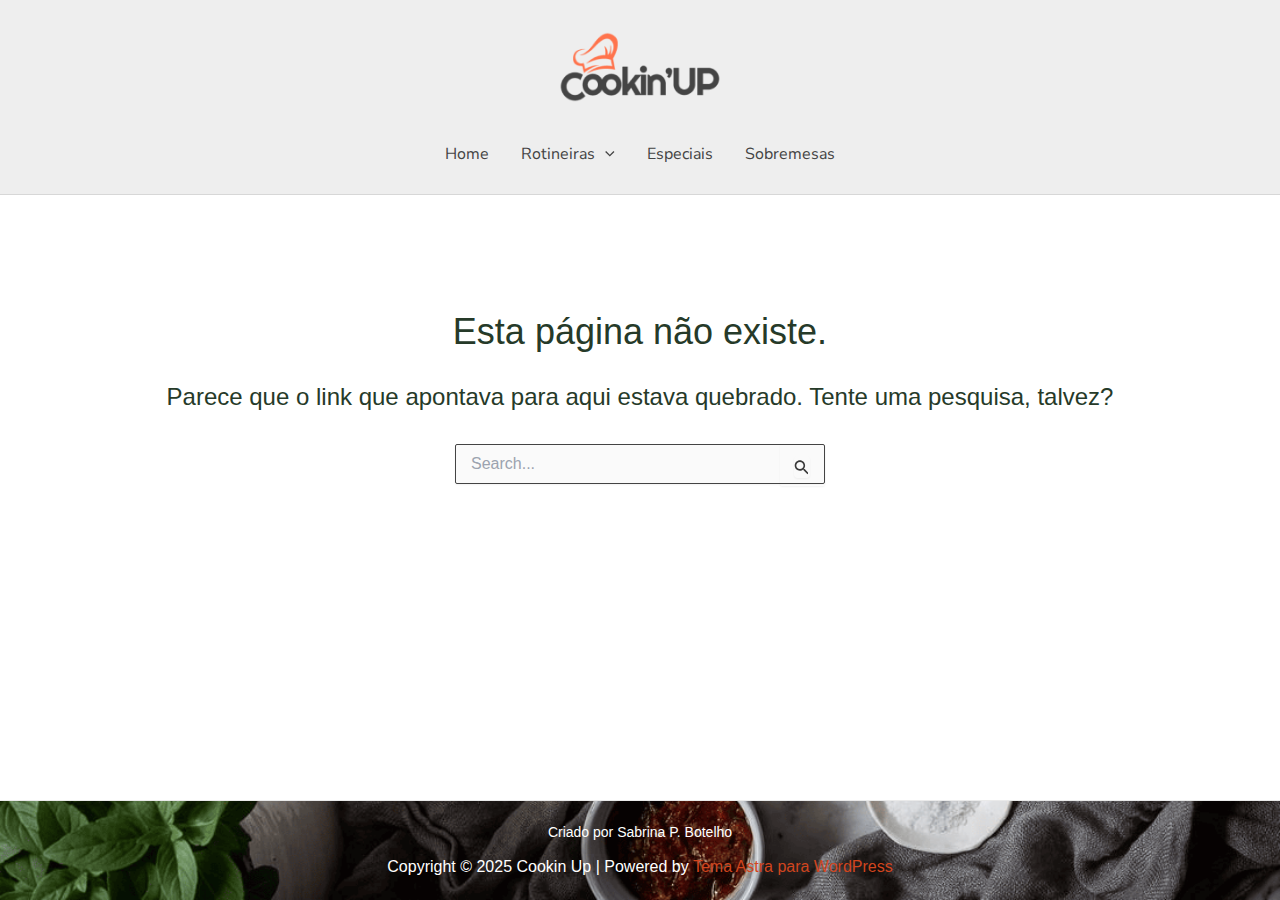
<file: 404/index.html>
<!DOCTYPE html>
<html lang="pt-BR">
<head>
<meta charset="UTF-8">
<meta name="viewport" content="width=device-width, initial-scale=1">
	<link rel="profile" href="https://gmpg.org/xfn/11"> 
	<title>Página não encontrada &#8211; Cookin Up</title>
<meta name="robots" content="max-image-preview:large">
	<style>img:is([sizes="auto" i], [sizes^="auto," i]) { contain-intrinsic-size: 3000px 1500px }</style>
	<link rel="dns-prefetch" href="//fonts.googleapis.com">
<link rel="alternate" type="application/rss+xml" title="Feed para Cookin Up &raquo;" href="https://sabrina-peres.github.io/cookin-up/index.php/feed/">
<link rel="alternate" type="application/rss+xml" title="Feed de comentários para Cookin Up &raquo;" href="https://sabrina-peres.github.io/cookin-up/index.php/comments/feed/">
<script>
window._wpemojiSettings = {"baseUrl":"https:\/\/s.w.org\/images\/core\/emoji\/15.0.3\/72x72\/","ext":".png","svgUrl":"https:\/\/s.w.org\/images\/core\/emoji\/15.0.3\/svg\/","svgExt":".svg","source":{"concatemoji":"https:\/\/sabrina-peres.github.io\/cookin-up\/wp-includes\/js\/wp-emoji-release.min.js?ver=6.7.1"}};
/*! This file is auto-generated */
!function(i,n){var o,s,e;function c(e){try{var t={supportTests:e,timestamp:(new Date).valueOf()};sessionStorage.setItem(o,JSON.stringify(t))}catch(e){}}function p(e,t,n){e.clearRect(0,0,e.canvas.width,e.canvas.height),e.fillText(t,0,0);var t=new Uint32Array(e.getImageData(0,0,e.canvas.width,e.canvas.height).data),r=(e.clearRect(0,0,e.canvas.width,e.canvas.height),e.fillText(n,0,0),new Uint32Array(e.getImageData(0,0,e.canvas.width,e.canvas.height).data));return t.every(function(e,t){return e===r[t]})}function u(e,t,n){switch(t){case"flag":return n(e,"🏳️‍⚧️","🏳️​⚧️")?!1:!n(e,"🇺🇳","🇺​🇳")&&!n(e,"🏴󠁧󠁢󠁥󠁮󠁧󠁿","🏴​󠁧​󠁢​󠁥​󠁮​󠁧​󠁿");case"emoji":return!n(e,"🐦‍⬛","🐦​⬛")}return!1}function f(e,t,n){var r="undefined"!=typeof WorkerGlobalScope&&self instanceof WorkerGlobalScope?new OffscreenCanvas(300,150):i.createElement("canvas"),a=r.getContext("2d",{willReadFrequently:!0}),o=(a.textBaseline="top",a.font="600 32px Arial",{});return e.forEach(function(e){o[e]=t(a,e,n)}),o}function t(e){var t=i.createElement("script");t.src=e,t.defer=!0,i.head.appendChild(t)}"undefined"!=typeof Promise&&(o="wpEmojiSettingsSupports",s=["flag","emoji"],n.supports={everything:!0,everythingExceptFlag:!0},e=new Promise(function(e){i.addEventListener("DOMContentLoaded",e,{once:!0})}),new Promise(function(t){var n=function(){try{var e=JSON.parse(sessionStorage.getItem(o));if("object"==typeof e&&"number"==typeof e.timestamp&&(new Date).valueOf()<e.timestamp+604800&&"object"==typeof e.supportTests)return e.supportTests}catch(e){}return null}();if(!n){if("undefined"!=typeof Worker&&"undefined"!=typeof OffscreenCanvas&&"undefined"!=typeof URL&&URL.createObjectURL&&"undefined"!=typeof Blob)try{var e="postMessage("+f.toString()+"("+[JSON.stringify(s),u.toString(),p.toString()].join(",")+"));",r=new Blob([e],{type:"text/javascript"}),a=new Worker(URL.createObjectURL(r),{name:"wpTestEmojiSupports"});return void(a.onmessage=function(e){c(n=e.data),a.terminate(),t(n)})}catch(e){}c(n=f(s,u,p))}t(n)}).then(function(e){for(var t in e)n.supports[t]=e[t],n.supports.everything=n.supports.everything&&n.supports[t],"flag"!==t&&(n.supports.everythingExceptFlag=n.supports.everythingExceptFlag&&n.supports[t]);n.supports.everythingExceptFlag=n.supports.everythingExceptFlag&&!n.supports.flag,n.DOMReady=!1,n.readyCallback=function(){n.DOMReady=!0}}).then(function(){return e}).then(function(){var e;n.supports.everything||(n.readyCallback(),(e=n.source||{}).concatemoji?t(e.concatemoji):e.wpemoji&&e.twemoji&&(t(e.twemoji),t(e.wpemoji)))}))}((window,document),window._wpemojiSettings);
</script>
<link rel="stylesheet" id="astra-theme-css-css" href="https://sabrina-peres.github.io/cookin-up/wp-content/themes/astra/assets/css/minified/main.min.css?ver=4.8.7" media="all">
<style id="astra-theme-css-inline-css">:root{--ast-post-nav-space:0;--ast-container-default-xlg-padding:2.5em;--ast-container-default-lg-padding:2.5em;--ast-container-default-slg-padding:2em;--ast-container-default-md-padding:2.5em;--ast-container-default-sm-padding:2.5em;--ast-container-default-xs-padding:2.4em;--ast-container-default-xxs-padding:1.8em;--ast-code-block-background:#ECEFF3;--ast-comment-inputs-background:#F9FAFB;--ast-normal-container-width:1200px;--ast-narrow-container-width:750px;--ast-blog-title-font-weight:600;--ast-blog-meta-weight:600;}html{font-size:100%;}a{color:var(--ast-global-color-0);}a:hover,a:focus{color:var(--ast-global-color-1);}body,button,input,select,textarea,.ast-button,.ast-custom-button{font-family:-apple-system,BlinkMacSystemFont,Segoe UI,Roboto,Oxygen-Sans,Ubuntu,Cantarell,Helvetica Neue,sans-serif;font-weight:400;font-size:16px;font-size:1rem;line-height:var(--ast-body-line-height,1.65);}blockquote{color:var(--ast-global-color-8);}h1,.entry-content h1,h2,.entry-content h2,h3,.entry-content h3,h4,.entry-content h4,h5,.entry-content h5,h6,.entry-content h6,.site-title,.site-title a{font-weight:600;}.site-title{font-size:26px;font-size:1.625rem;display:none;}header .custom-logo-link img{max-width:170px;width:170px;}.astra-logo-svg{width:170px;}.site-header .site-description{font-size:15px;font-size:0.9375rem;display:none;}.entry-title{font-size:20px;font-size:1.25rem;}.ast-blog-single-element.ast-taxonomy-container a{font-size:14px;font-size:0.875rem;}.ast-blog-meta-container{font-size:13px;font-size:0.8125rem;}.archive .ast-article-post .ast-article-inner,.blog .ast-article-post .ast-article-inner,.archive .ast-article-post .ast-article-inner:hover,.blog .ast-article-post .ast-article-inner:hover{border-top-left-radius:6px;border-top-right-radius:6px;border-bottom-right-radius:6px;border-bottom-left-radius:6px;overflow:hidden;}h1,.entry-content h1{font-size:36px;font-size:2.25rem;font-weight:600;line-height:1.4em;}h2,.entry-content h2{font-size:30px;font-size:1.875rem;font-weight:600;line-height:1.3em;}h3,.entry-content h3{font-size:24px;font-size:1.5rem;font-weight:600;line-height:1.3em;}h4,.entry-content h4{font-size:20px;font-size:1.25rem;line-height:1.2em;font-weight:600;}h5,.entry-content h5{font-size:18px;font-size:1.125rem;line-height:1.2em;font-weight:600;}h6,.entry-content h6{font-size:16px;font-size:1rem;line-height:1.25em;font-weight:600;}::selection{background-color:var(--ast-global-color-0);color:#ffffff;}body,h1,.entry-title a,.entry-content h1,h2,.entry-content h2,h3,.entry-content h3,h4,.entry-content h4,h5,.entry-content h5,h6,.entry-content h6{color:var(--ast-global-color-8);}.tagcloud a:hover,.tagcloud a:focus,.tagcloud a.current-item{color:#ffffff;border-color:var(--ast-global-color-0);background-color:var(--ast-global-color-0);}input:focus,input[type="text"]:focus,input[type="email"]:focus,input[type="url"]:focus,input[type="password"]:focus,input[type="reset"]:focus,input[type="search"]:focus,textarea:focus{border-color:var(--ast-global-color-0);}input[type="radio"]:checked,input[type=reset],input[type="checkbox"]:checked,input[type="checkbox"]:hover:checked,input[type="checkbox"]:focus:checked,input[type=range]::-webkit-slider-thumb{border-color:var(--ast-global-color-0);background-color:var(--ast-global-color-0);box-shadow:none;}.site-footer a:hover + .post-count,.site-footer a:focus + .post-count{background:var(--ast-global-color-0);border-color:var(--ast-global-color-0);}.single .nav-links .nav-previous,.single .nav-links .nav-next{color:var(--ast-global-color-0);}.entry-meta,.entry-meta *{line-height:1.45;color:var(--ast-global-color-0);font-weight:600;}.entry-meta a:not(.ast-button):hover,.entry-meta a:not(.ast-button):hover *,.entry-meta a:not(.ast-button):focus,.entry-meta a:not(.ast-button):focus *,.page-links > .page-link,.page-links .page-link:hover,.post-navigation a:hover{color:var(--ast-global-color-1);}#cat option,.secondary .calendar_wrap thead a,.secondary .calendar_wrap thead a:visited{color:var(--ast-global-color-0);}.secondary .calendar_wrap #today,.ast-progress-val span{background:var(--ast-global-color-0);}.secondary a:hover + .post-count,.secondary a:focus + .post-count{background:var(--ast-global-color-0);border-color:var(--ast-global-color-0);}.calendar_wrap #today > a{color:#ffffff;}.page-links .page-link,.single .post-navigation a{color:var(--ast-global-color-8);}.ast-search-menu-icon .search-form button.search-submit{padding:0 4px;}.ast-search-menu-icon form.search-form{padding-right:0;}.ast-search-menu-icon.slide-search input.search-field{width:0;}.ast-header-search .ast-search-menu-icon.ast-dropdown-active .search-form,.ast-header-search .ast-search-menu-icon.ast-dropdown-active .search-field:focus{transition:all 0.2s;}.search-form input.search-field:focus{outline:none;}.ast-search-menu-icon .search-form button.search-submit:focus,.ast-theme-transparent-header .ast-header-search .ast-dropdown-active .ast-icon,.ast-theme-transparent-header .ast-inline-search .search-field:focus .ast-icon{color:var(--ast-global-color-1);}.ast-header-search .slide-search .search-form{border:2px solid var(--ast-global-color-0);}.ast-header-search .slide-search .search-field{background-color:#fff;}.ast-archive-title{color:var(--ast-global-color-2);}.widget-title{font-size:22px;font-size:1.375rem;color:var(--ast-global-color-2);}.ast-single-post .entry-content a,.ast-comment-content a:not(.ast-comment-edit-reply-wrap a){text-decoration:underline;}.ast-single-post .elementor-button-wrapper .elementor-button,.ast-single-post .entry-content .uagb-tab a,.ast-single-post .entry-content .uagb-ifb-cta a,.ast-single-post .entry-content .uabb-module-content a,.ast-single-post .entry-content .uagb-post-grid a,.ast-single-post .entry-content .uagb-timeline a,.ast-single-post .entry-content .uagb-toc__wrap a,.ast-single-post .entry-content .uagb-taxomony-box a,.ast-single-post .entry-content .woocommerce a,.entry-content .wp-block-latest-posts > li > a,.ast-single-post .entry-content .wp-block-file__button,li.ast-post-filter-single,.ast-single-post .ast-comment-content .comment-reply-link,.ast-single-post .ast-comment-content .comment-edit-link{text-decoration:none;}.ast-search-menu-icon.slide-search a:focus-visible:focus-visible,.astra-search-icon:focus-visible,#close:focus-visible,a:focus-visible,.ast-menu-toggle:focus-visible,.site .skip-link:focus-visible,.wp-block-loginout input:focus-visible,.wp-block-search.wp-block-search__button-inside .wp-block-search__inside-wrapper,.ast-header-navigation-arrow:focus-visible,.woocommerce .wc-proceed-to-checkout > .checkout-button:focus-visible,.woocommerce .woocommerce-MyAccount-navigation ul li a:focus-visible,.ast-orders-table__row .ast-orders-table__cell:focus-visible,.woocommerce .woocommerce-order-details .order-again > .button:focus-visible,.woocommerce .woocommerce-message a.button.wc-forward:focus-visible,.woocommerce #minus_qty:focus-visible,.woocommerce #plus_qty:focus-visible,a#ast-apply-coupon:focus-visible,.woocommerce .woocommerce-info a:focus-visible,.woocommerce .astra-shop-summary-wrap a:focus-visible,.woocommerce a.wc-forward:focus-visible,#ast-apply-coupon:focus-visible,.woocommerce-js .woocommerce-mini-cart-item a.remove:focus-visible,#close:focus-visible,.button.search-submit:focus-visible,#search_submit:focus,.normal-search:focus-visible,.ast-header-account-wrap:focus-visible,.woocommerce .ast-on-card-button.ast-quick-view-trigger:focus{outline-style:dotted;outline-color:inherit;outline-width:thin;}input:focus,input[type="text"]:focus,input[type="email"]:focus,input[type="url"]:focus,input[type="password"]:focus,input[type="reset"]:focus,input[type="search"]:focus,input[type="number"]:focus,textarea:focus,.wp-block-search__input:focus,[data-section="section-header-mobile-trigger"] .ast-button-wrap .ast-mobile-menu-trigger-minimal:focus,.ast-mobile-popup-drawer.active .menu-toggle-close:focus,.woocommerce-ordering select.orderby:focus,#ast-scroll-top:focus,#coupon_code:focus,.woocommerce-page #comment:focus,.woocommerce #reviews #respond input#submit:focus,.woocommerce a.add_to_cart_button:focus,.woocommerce .button.single_add_to_cart_button:focus,.woocommerce .woocommerce-cart-form button:focus,.woocommerce .woocommerce-cart-form__cart-item .quantity .qty:focus,.woocommerce .woocommerce-billing-fields .woocommerce-billing-fields__field-wrapper .woocommerce-input-wrapper > .input-text:focus,.woocommerce #order_comments:focus,.woocommerce #place_order:focus,.woocommerce .woocommerce-address-fields .woocommerce-address-fields__field-wrapper .woocommerce-input-wrapper > .input-text:focus,.woocommerce .woocommerce-MyAccount-content form button:focus,.woocommerce .woocommerce-MyAccount-content .woocommerce-EditAccountForm .woocommerce-form-row .woocommerce-Input.input-text:focus,.woocommerce .ast-woocommerce-container .woocommerce-pagination ul.page-numbers li a:focus,body #content .woocommerce form .form-row .select2-container--default .select2-selection--single:focus,#ast-coupon-code:focus,.woocommerce.woocommerce-js .quantity input[type=number]:focus,.woocommerce-js .woocommerce-mini-cart-item .quantity input[type=number]:focus,.woocommerce p#ast-coupon-trigger:focus{border-style:dotted;border-color:inherit;border-width:thin;}input{outline:none;}.site-logo-img img{ transition:all 0.2s linear;}body .ast-oembed-container *{position:absolute;top:0;width:100%;height:100%;left:0;}body .wp-block-embed-pocket-casts .ast-oembed-container *{position:unset;}.ast-single-post-featured-section + article {margin-top: 2em;}.site-content .ast-single-post-featured-section img {width: 100%;overflow: hidden;object-fit: cover;}.ast-separate-container .site-content .ast-single-post-featured-section + article {margin-top: -80px;z-index: 9;position: relative;border-radius: 4px;}@media (min-width: 922px) {.ast-no-sidebar .site-content .ast-article-image-container--wide {margin-left: -120px;margin-right: -120px;max-width: unset;width: unset;}.ast-left-sidebar .site-content .ast-article-image-container--wide,.ast-right-sidebar .site-content .ast-article-image-container--wide {margin-left: -10px;margin-right: -10px;}.site-content .ast-article-image-container--full {margin-left: calc( -50vw + 50%);margin-right: calc( -50vw + 50%);max-width: 100vw;width: 100vw;}.ast-left-sidebar .site-content .ast-article-image-container--full,.ast-right-sidebar .site-content .ast-article-image-container--full {margin-left: -10px;margin-right: -10px;max-width: inherit;width: auto;}}.site > .ast-single-related-posts-container {margin-top: 0;}@media (min-width: 922px) {.ast-desktop .ast-container--narrow {max-width: var(--ast-narrow-container-width);margin: 0 auto;}}input[type="text"],input[type="number"],input[type="email"],input[type="url"],input[type="password"],input[type="search"],input[type=reset],input[type=tel],input[type=date],select,textarea{font-size:16px;font-style:normal;font-weight:400;line-height:24px;width:100%;padding:12px 16px;border-radius:4px;box-shadow:0px 1px 2px 0px rgba(0,0,0,0.05);color:var(--ast-form-input-text,#475569);}input[type="text"],input[type="number"],input[type="email"],input[type="url"],input[type="password"],input[type="search"],input[type=reset],input[type=tel],input[type=date],select{height:40px;}input[type="date"]{border-width:1px;border-style:solid;border-color:var(--ast-border-color);}input[type="text"]:focus,input[type="number"]:focus,input[type="email"]:focus,input[type="url"]:focus,input[type="password"]:focus,input[type="search"]:focus,input[type=reset]:focus,input[type="tel"]:focus,input[type="date"]:focus,select:focus,textarea:focus{border-color:#046BD2;box-shadow:none;outline:none;color:var(--ast-form-input-focus-text,#475569);}label,legend{color:#111827;font-size:14px;font-style:normal;font-weight:500;line-height:20px;}select{padding:6px 10px;}fieldset{padding:30px;border-radius:4px;}button,.ast-button,.button,input[type="button"],input[type="reset"],input[type="submit"]{border-radius:4px;box-shadow:0px 1px 2px 0px rgba(0,0,0,0.05);}:root{--ast-comment-inputs-background:#FFF;}::placeholder{color:var(--ast-form-field-color,#9CA3AF);}::-ms-input-placeholder{color:var(--ast-form-field-color,#9CA3AF);}@media (max-width:921.9px){#ast-desktop-header{display:none;}}@media (min-width:922px){#ast-mobile-header{display:none;}}.wp-block-buttons.aligncenter{justify-content:center;}.wp-block-button.is-style-outline .wp-block-button__link{border-color:var(--ast-global-color-0);}div.wp-block-button.is-style-outline > .wp-block-button__link:not(.has-text-color),div.wp-block-button.wp-block-button__link.is-style-outline:not(.has-text-color){color:var(--ast-global-color-0);}.wp-block-button.is-style-outline .wp-block-button__link:hover,.wp-block-buttons .wp-block-button.is-style-outline .wp-block-button__link:focus,.wp-block-buttons .wp-block-button.is-style-outline > .wp-block-button__link:not(.has-text-color):hover,.wp-block-buttons .wp-block-button.wp-block-button__link.is-style-outline:not(.has-text-color):hover{color:#000000;background-color:var(--ast-global-color-1);border-color:var(--ast-global-color-1);}.post-page-numbers.current .page-link,.ast-pagination .page-numbers.current{color:#ffffff;border-color:var(--ast-global-color-0);background-color:var(--ast-global-color-0);}.wp-block-buttons .wp-block-button.is-style-outline .wp-block-button__link.wp-element-button,.ast-outline-button,.wp-block-uagb-buttons-child .uagb-buttons-repeater.ast-outline-button{border-color:var(--ast-global-color-0);border-top-width:2px;border-right-width:2px;border-bottom-width:2px;border-left-width:2px;font-family:inherit;font-weight:500;font-size:16px;font-size:1rem;line-height:1em;padding-top:13px;padding-right:30px;padding-bottom:13px;padding-left:30px;}.wp-block-buttons .wp-block-button.is-style-outline > .wp-block-button__link:not(.has-text-color),.wp-block-buttons .wp-block-button.wp-block-button__link.is-style-outline:not(.has-text-color),.ast-outline-button{color:var(--ast-global-color-0);}.wp-block-button.is-style-outline .wp-block-button__link:hover,.wp-block-buttons .wp-block-button.is-style-outline .wp-block-button__link:focus,.wp-block-buttons .wp-block-button.is-style-outline > .wp-block-button__link:not(.has-text-color):hover,.wp-block-buttons .wp-block-button.wp-block-button__link.is-style-outline:not(.has-text-color):hover,.ast-outline-button:hover,.ast-outline-button:focus,.wp-block-uagb-buttons-child .uagb-buttons-repeater.ast-outline-button:hover,.wp-block-uagb-buttons-child .uagb-buttons-repeater.ast-outline-button:focus{color:#000000;background-color:var(--ast-global-color-1);border-color:var(--ast-global-color-1);}.ast-single-post .entry-content a.ast-outline-button,.ast-single-post .entry-content .is-style-outline>.wp-block-button__link{text-decoration:none;}.wp-block-button .wp-block-button__link.wp-element-button.is-style-outline:not(.has-background),.wp-block-button.is-style-outline>.wp-block-button__link.wp-element-button:not(.has-background),.ast-outline-button{background-color:transparent;}.uagb-buttons-repeater.ast-outline-button{border-radius:9999px;}@media (max-width:921px){.wp-block-buttons .wp-block-button.is-style-outline .wp-block-button__link.wp-element-button,.ast-outline-button,.wp-block-uagb-buttons-child .uagb-buttons-repeater.ast-outline-button{padding-top:12px;padding-right:28px;padding-bottom:12px;padding-left:28px;}}@media (max-width:544px){.wp-block-buttons .wp-block-button.is-style-outline .wp-block-button__link.wp-element-button,.ast-outline-button,.wp-block-uagb-buttons-child .uagb-buttons-repeater.ast-outline-button{padding-top:10px;padding-right:24px;padding-bottom:10px;padding-left:24px;}}.entry-content[data-ast-blocks-layout] > figure{margin-bottom:1em;}h1.widget-title{font-weight:600;}h2.widget-title{font-weight:600;}h3.widget-title{font-weight:600;}#page{display:flex;flex-direction:column;min-height:100vh;}.ast-404-layout-1 h1.page-title{color:var(--ast-global-color-2);}.single .post-navigation a{line-height:1em;height:inherit;}.error-404 .page-sub-title{font-size:1.5rem;font-weight:inherit;}.search .site-content .content-area .search-form{margin-bottom:0;}#page .site-content{flex-grow:1;}.widget{margin-bottom:1.25em;}#secondary li{line-height:1.5em;}#secondary .wp-block-group h2{margin-bottom:0.7em;}#secondary h2{font-size:1.7rem;}.ast-separate-container .ast-article-post,.ast-separate-container .ast-article-single,.ast-separate-container .comment-respond{padding:3em;}.ast-separate-container .ast-article-single .ast-article-single{padding:0;}.ast-article-single .wp-block-post-template-is-layout-grid{padding-left:0;}.ast-separate-container .comments-title,.ast-narrow-container .comments-title{padding:1.5em 2em;}.ast-page-builder-template .comment-form-textarea,.ast-comment-formwrap .ast-grid-common-col{padding:0;}.ast-comment-formwrap{padding:0;display:inline-flex;column-gap:20px;width:100%;margin-left:0;margin-right:0;}.comments-area textarea#comment:focus,.comments-area textarea#comment:active,.comments-area .ast-comment-formwrap input[type="text"]:focus,.comments-area .ast-comment-formwrap input[type="text"]:active {box-shadow:none;outline:none;}.archive.ast-page-builder-template .entry-header{margin-top:2em;}.ast-page-builder-template .ast-comment-formwrap{width:100%;}.entry-title{margin-bottom:0.6em;}.ast-archive-description p{font-size:inherit;font-weight:inherit;line-height:inherit;}.ast-separate-container .ast-comment-list li.depth-1,.hentry{margin-bottom:1.5em;}.site-content section.ast-archive-description{margin-bottom:2em;}@media (min-width:921px){.ast-left-sidebar.ast-page-builder-template #secondary,.archive.ast-right-sidebar.ast-page-builder-template .site-main{padding-left:20px;padding-right:20px;}}@media (max-width:544px){.ast-comment-formwrap.ast-row{column-gap:10px;display:inline-block;}#ast-commentform .ast-grid-common-col{position:relative;width:100%;}}@media (min-width:1201px){.ast-separate-container .ast-article-post,.ast-separate-container .ast-article-single,.ast-separate-container .ast-author-box,.ast-separate-container .ast-404-layout-1,.ast-separate-container .no-results{padding:3em;}}@media (max-width:921px){.ast-separate-container #primary,.ast-separate-container #secondary{padding:1.5em 0;}#primary,#secondary{padding:1.5em 0;margin:0;}.ast-left-sidebar #content > .ast-container{display:flex;flex-direction:column-reverse;width:100%;}}@media (min-width:922px){.ast-separate-container.ast-right-sidebar #primary,.ast-separate-container.ast-left-sidebar #primary{border:0;}.search-no-results.ast-separate-container #primary{margin-bottom:4em;}}.ast-404-layout-1 .ast-404-text{font-size:200px;font-size:12.5rem;}@media (min-width:922px){.error404.ast-separate-container #primary{margin-bottom:4em;}}@media (max-width:920px){.ast-404-layout-1 .ast-404-text{font-size:100px;font-size:6.25rem;}}.wp-block-button .wp-block-button__link{color:#ffffff;}.wp-block-button .wp-block-button__link:hover,.wp-block-button .wp-block-button__link:focus{color:#000000;background-color:var(--ast-global-color-1);border-color:var(--ast-global-color-1);}.elementor-widget-heading h1.elementor-heading-title{line-height:1.4em;}.elementor-widget-heading h2.elementor-heading-title{line-height:1.3em;}.elementor-widget-heading h3.elementor-heading-title{line-height:1.3em;}.elementor-widget-heading h4.elementor-heading-title{line-height:1.2em;}.elementor-widget-heading h5.elementor-heading-title{line-height:1.2em;}.elementor-widget-heading h6.elementor-heading-title{line-height:1.25em;}.wp-block-button .wp-block-button__link,.wp-block-search .wp-block-search__button,body .wp-block-file .wp-block-file__button{border-color:var(--ast-global-color-0);background-color:var(--ast-global-color-0);color:#ffffff;font-family:inherit;font-weight:500;line-height:1em;font-size:16px;font-size:1rem;padding-top:15px;padding-right:30px;padding-bottom:15px;padding-left:30px;}.ast-single-post .entry-content .wp-block-button .wp-block-button__link,.ast-single-post .entry-content .wp-block-search .wp-block-search__button,body .entry-content .wp-block-file .wp-block-file__button{text-decoration:none;}@media (max-width:921px){.wp-block-button .wp-block-button__link,.wp-block-search .wp-block-search__button,body .wp-block-file .wp-block-file__button{padding-top:14px;padding-right:28px;padding-bottom:14px;padding-left:28px;}}@media (max-width:544px){.wp-block-button .wp-block-button__link,.wp-block-search .wp-block-search__button,body .wp-block-file .wp-block-file__button{padding-top:12px;padding-right:24px;padding-bottom:12px;padding-left:24px;}}.menu-toggle,button,.ast-button,.ast-custom-button,.button,input#submit,input[type="button"],input[type="submit"],input[type="reset"],#comments .submit,.search .search-submit,form[CLASS*="wp-block-search__"].wp-block-search .wp-block-search__inside-wrapper .wp-block-search__button,body .wp-block-file .wp-block-file__button,.search .search-submit,.woocommerce-js a.button,.woocommerce button.button,.woocommerce .woocommerce-message a.button,.woocommerce #respond input#submit.alt,.woocommerce input.button.alt,.woocommerce input.button,.woocommerce input.button:disabled,.woocommerce input.button:disabled[disabled],.woocommerce input.button:disabled:hover,.woocommerce input.button:disabled[disabled]:hover,.woocommerce #respond input#submit,.woocommerce button.button.alt.disabled,.wc-block-grid__products .wc-block-grid__product .wp-block-button__link,.wc-block-grid__product-onsale,[CLASS*="wc-block"] button,.woocommerce-js .astra-cart-drawer .astra-cart-drawer-content .woocommerce-mini-cart__buttons .button:not(.checkout):not(.ast-continue-shopping),.woocommerce-js .astra-cart-drawer .astra-cart-drawer-content .woocommerce-mini-cart__buttons a.checkout,.woocommerce button.button.alt.disabled.wc-variation-selection-needed,[CLASS*="wc-block"] .wc-block-components-button{border-style:solid;border-top-width:0;border-right-width:0;border-left-width:0;border-bottom-width:0;color:#ffffff;border-color:var(--ast-global-color-0);background-color:var(--ast-global-color-0);padding-top:15px;padding-right:30px;padding-bottom:15px;padding-left:30px;font-family:inherit;font-weight:500;font-size:16px;font-size:1rem;line-height:1em;}button:focus,.menu-toggle:hover,button:hover,.ast-button:hover,.ast-custom-button:hover .button:hover,.ast-custom-button:hover ,input[type=reset]:hover,input[type=reset]:focus,input#submit:hover,input#submit:focus,input[type="button"]:hover,input[type="button"]:focus,input[type="submit"]:hover,input[type="submit"]:focus,form[CLASS*="wp-block-search__"].wp-block-search .wp-block-search__inside-wrapper .wp-block-search__button:hover,form[CLASS*="wp-block-search__"].wp-block-search .wp-block-search__inside-wrapper .wp-block-search__button:focus,body .wp-block-file .wp-block-file__button:hover,body .wp-block-file .wp-block-file__button:focus,.woocommerce-js a.button:hover,.woocommerce button.button:hover,.woocommerce .woocommerce-message a.button:hover,.woocommerce #respond input#submit:hover,.woocommerce #respond input#submit.alt:hover,.woocommerce input.button.alt:hover,.woocommerce input.button:hover,.woocommerce button.button.alt.disabled:hover,.wc-block-grid__products .wc-block-grid__product .wp-block-button__link:hover,[CLASS*="wc-block"] button:hover,.woocommerce-js .astra-cart-drawer .astra-cart-drawer-content .woocommerce-mini-cart__buttons .button:not(.checkout):not(.ast-continue-shopping):hover,.woocommerce-js .astra-cart-drawer .astra-cart-drawer-content .woocommerce-mini-cart__buttons a.checkout:hover,.woocommerce button.button.alt.disabled.wc-variation-selection-needed:hover,[CLASS*="wc-block"] .wc-block-components-button:hover,[CLASS*="wc-block"] .wc-block-components-button:focus{color:#000000;background-color:var(--ast-global-color-1);border-color:var(--ast-global-color-1);}form[CLASS*="wp-block-search__"].wp-block-search .wp-block-search__inside-wrapper .wp-block-search__button.has-icon{padding-top:calc(15px - 3px);padding-right:calc(30px - 3px);padding-bottom:calc(15px - 3px);padding-left:calc(30px - 3px);}@media (max-width:921px){.menu-toggle,button,.ast-button,.ast-custom-button,.button,input#submit,input[type="button"],input[type="submit"],input[type="reset"],#comments .submit,.search .search-submit,form[CLASS*="wp-block-search__"].wp-block-search .wp-block-search__inside-wrapper .wp-block-search__button,body .wp-block-file .wp-block-file__button,.search .search-submit,.woocommerce-js a.button,.woocommerce button.button,.woocommerce .woocommerce-message a.button,.woocommerce #respond input#submit.alt,.woocommerce input.button.alt,.woocommerce input.button,.woocommerce input.button:disabled,.woocommerce input.button:disabled[disabled],.woocommerce input.button:disabled:hover,.woocommerce input.button:disabled[disabled]:hover,.woocommerce #respond input#submit,.woocommerce button.button.alt.disabled,.wc-block-grid__products .wc-block-grid__product .wp-block-button__link,.wc-block-grid__product-onsale,[CLASS*="wc-block"] button,.woocommerce-js .astra-cart-drawer .astra-cart-drawer-content .woocommerce-mini-cart__buttons .button:not(.checkout):not(.ast-continue-shopping),.woocommerce-js .astra-cart-drawer .astra-cart-drawer-content .woocommerce-mini-cart__buttons a.checkout,.woocommerce button.button.alt.disabled.wc-variation-selection-needed,[CLASS*="wc-block"] .wc-block-components-button{padding-top:14px;padding-right:28px;padding-bottom:14px;padding-left:28px;}}@media (max-width:544px){.menu-toggle,button,.ast-button,.ast-custom-button,.button,input#submit,input[type="button"],input[type="submit"],input[type="reset"],#comments .submit,.search .search-submit,form[CLASS*="wp-block-search__"].wp-block-search .wp-block-search__inside-wrapper .wp-block-search__button,body .wp-block-file .wp-block-file__button,.search .search-submit,.woocommerce-js a.button,.woocommerce button.button,.woocommerce .woocommerce-message a.button,.woocommerce #respond input#submit.alt,.woocommerce input.button.alt,.woocommerce input.button,.woocommerce input.button:disabled,.woocommerce input.button:disabled[disabled],.woocommerce input.button:disabled:hover,.woocommerce input.button:disabled[disabled]:hover,.woocommerce #respond input#submit,.woocommerce button.button.alt.disabled,.wc-block-grid__products .wc-block-grid__product .wp-block-button__link,.wc-block-grid__product-onsale,[CLASS*="wc-block"] button,.woocommerce-js .astra-cart-drawer .astra-cart-drawer-content .woocommerce-mini-cart__buttons .button:not(.checkout):not(.ast-continue-shopping),.woocommerce-js .astra-cart-drawer .astra-cart-drawer-content .woocommerce-mini-cart__buttons a.checkout,.woocommerce button.button.alt.disabled.wc-variation-selection-needed,[CLASS*="wc-block"] .wc-block-components-button{padding-top:12px;padding-right:24px;padding-bottom:12px;padding-left:24px;}}@media (max-width:921px){.ast-mobile-header-stack .main-header-bar .ast-search-menu-icon{display:inline-block;}.ast-header-break-point.ast-header-custom-item-outside .ast-mobile-header-stack .main-header-bar .ast-search-icon{margin:0;}.ast-comment-avatar-wrap img{max-width:2.5em;}.ast-comment-meta{padding:0 1.8888em 1.3333em;}}@media (min-width:544px){.ast-container{max-width:100%;}}@media (max-width:544px){.ast-separate-container .ast-article-post,.ast-separate-container .ast-article-single,.ast-separate-container .comments-title,.ast-separate-container .ast-archive-description{padding:1.5em 1em;}.ast-separate-container #content .ast-container{padding-left:0.54em;padding-right:0.54em;}.ast-separate-container .ast-comment-list .bypostauthor{padding:.5em;}.ast-search-menu-icon.ast-dropdown-active .search-field{width:170px;}}@media (max-width:921px){.ast-header-break-point .ast-search-menu-icon.slide-search .search-form{right:0;}.ast-header-break-point .ast-mobile-header-stack .ast-search-menu-icon.slide-search .search-form{right:-1em;}} #ast-mobile-header .ast-site-header-cart-li a{pointer-events:none;}.ast-separate-container{background-color:var(--ast-global-color-5);background-image:none;}@media (max-width:921px){.site-title{display:none;}.site-header .site-description{display:none;}h1,.entry-content h1{font-size:30px;font-size:1.875rem;}h2,.entry-content h2{font-size:25px;font-size:1.5625rem;}h3,.entry-content h3{font-size:20px;font-size:1.25rem;}}@media (max-width:544px){.site-title{display:none;}.site-header .site-description{display:none;}h1,.entry-content h1{font-size:30px;font-size:1.875rem;}h2,.entry-content h2{font-size:25px;font-size:1.5625rem;}h3,.entry-content h3{font-size:20px;font-size:1.25rem;}}@media (max-width:921px){html{font-size:91.2%;}}@media (max-width:544px){html{font-size:91.2%;}}@media (min-width:922px){.ast-container{max-width:1240px;}}@media (min-width:922px){.site-content .ast-container{display:flex;}}@media (max-width:921px){.site-content .ast-container{flex-direction:column;}}@media (min-width:922px){.main-header-menu .sub-menu .menu-item.ast-left-align-sub-menu:hover > .sub-menu,.main-header-menu .sub-menu .menu-item.ast-left-align-sub-menu.focus > .sub-menu{margin-left:-0px;}}.entry-content li > p{margin-bottom:0;}.footer-widget-area[data-section^="section-fb-html-"] .ast-builder-html-element{text-align:center;}.wp-block-file {display: flex;align-items: center;flex-wrap: wrap;justify-content: space-between;}.wp-block-pullquote {border: none;}.wp-block-pullquote blockquote::before {content: "\201D";font-family: "Helvetica",sans-serif;display: flex;transform: rotate( 180deg );font-size: 6rem;font-style: normal;line-height: 1;font-weight: bold;align-items: center;justify-content: center;}.has-text-align-right > blockquote::before {justify-content: flex-start;}.has-text-align-left > blockquote::before {justify-content: flex-end;}figure.wp-block-pullquote.is-style-solid-color blockquote {max-width: 100%;text-align: inherit;}:root {--wp--custom--ast-default-block-top-padding: 3em;--wp--custom--ast-default-block-right-padding: 3em;--wp--custom--ast-default-block-bottom-padding: 3em;--wp--custom--ast-default-block-left-padding: 3em;--wp--custom--ast-container-width: 1200px;--wp--custom--ast-content-width-size: 1200px;--wp--custom--ast-wide-width-size: calc(1200px + var(--wp--custom--ast-default-block-left-padding) + var(--wp--custom--ast-default-block-right-padding));}.ast-narrow-container {--wp--custom--ast-content-width-size: 750px;--wp--custom--ast-wide-width-size: 750px;}@media(max-width: 921px) {:root {--wp--custom--ast-default-block-top-padding: 3em;--wp--custom--ast-default-block-right-padding: 2em;--wp--custom--ast-default-block-bottom-padding: 3em;--wp--custom--ast-default-block-left-padding: 2em;}}@media(max-width: 544px) {:root {--wp--custom--ast-default-block-top-padding: 3em;--wp--custom--ast-default-block-right-padding: 1.5em;--wp--custom--ast-default-block-bottom-padding: 3em;--wp--custom--ast-default-block-left-padding: 1.5em;}}.entry-content > .wp-block-group,.entry-content > .wp-block-cover,.entry-content > .wp-block-columns {padding-top: var(--wp--custom--ast-default-block-top-padding);padding-right: var(--wp--custom--ast-default-block-right-padding);padding-bottom: var(--wp--custom--ast-default-block-bottom-padding);padding-left: var(--wp--custom--ast-default-block-left-padding);}.ast-plain-container.ast-no-sidebar .entry-content > .alignfull,.ast-page-builder-template .ast-no-sidebar .entry-content > .alignfull {margin-left: calc( -50vw + 50%);margin-right: calc( -50vw + 50%);max-width: 100vw;width: 100vw;}.ast-plain-container.ast-no-sidebar .entry-content .alignfull .alignfull,.ast-page-builder-template.ast-no-sidebar .entry-content .alignfull .alignfull,.ast-plain-container.ast-no-sidebar .entry-content .alignfull .alignwide,.ast-page-builder-template.ast-no-sidebar .entry-content .alignfull .alignwide,.ast-plain-container.ast-no-sidebar .entry-content .alignwide .alignfull,.ast-page-builder-template.ast-no-sidebar .entry-content .alignwide .alignfull,.ast-plain-container.ast-no-sidebar .entry-content .alignwide .alignwide,.ast-page-builder-template.ast-no-sidebar .entry-content .alignwide .alignwide,.ast-plain-container.ast-no-sidebar .entry-content .wp-block-column .alignfull,.ast-page-builder-template.ast-no-sidebar .entry-content .wp-block-column .alignfull,.ast-plain-container.ast-no-sidebar .entry-content .wp-block-column .alignwide,.ast-page-builder-template.ast-no-sidebar .entry-content .wp-block-column .alignwide {margin-left: auto;margin-right: auto;width: 100%;}[data-ast-blocks-layout] .wp-block-separator:not(.is-style-dots) {height: 0;}[data-ast-blocks-layout] .wp-block-separator {margin: 20px auto;}[data-ast-blocks-layout] .wp-block-separator:not(.is-style-wide):not(.is-style-dots) {max-width: 100px;}[data-ast-blocks-layout] .wp-block-separator.has-background {padding: 0;}.entry-content[data-ast-blocks-layout] > * {max-width: var(--wp--custom--ast-content-width-size);margin-left: auto;margin-right: auto;}.entry-content[data-ast-blocks-layout] > .alignwide {max-width: var(--wp--custom--ast-wide-width-size);}.entry-content[data-ast-blocks-layout] .alignfull {max-width: none;}.entry-content .wp-block-columns {margin-bottom: 0;}blockquote {margin: 1.5em;border-color: rgba(0,0,0,0.05);}.wp-block-quote:not(.has-text-align-right):not(.has-text-align-center) {border-left: 5px solid rgba(0,0,0,0.05);}.has-text-align-right > blockquote,blockquote.has-text-align-right {border-right: 5px solid rgba(0,0,0,0.05);}.has-text-align-left > blockquote,blockquote.has-text-align-left {border-left: 5px solid rgba(0,0,0,0.05);}.wp-block-site-tagline,.wp-block-latest-posts .read-more {margin-top: 15px;}.wp-block-loginout p label {display: block;}.wp-block-loginout p:not(.login-remember):not(.login-submit) input {width: 100%;}.wp-block-loginout input:focus {border-color: transparent;}.wp-block-loginout input:focus {outline: thin dotted;}.entry-content .wp-block-media-text .wp-block-media-text__content {padding: 0 0 0 8%;}.entry-content .wp-block-media-text.has-media-on-the-right .wp-block-media-text__content {padding: 0 8% 0 0;}.entry-content .wp-block-media-text.has-background .wp-block-media-text__content {padding: 8%;}.entry-content .wp-block-cover:not([class*="background-color"]) .wp-block-cover__inner-container,.entry-content .wp-block-cover:not([class*="background-color"]) .wp-block-cover-image-text,.entry-content .wp-block-cover:not([class*="background-color"]) .wp-block-cover-text,.entry-content .wp-block-cover-image:not([class*="background-color"]) .wp-block-cover__inner-container,.entry-content .wp-block-cover-image:not([class*="background-color"]) .wp-block-cover-image-text,.entry-content .wp-block-cover-image:not([class*="background-color"]) .wp-block-cover-text {color: var(--ast-global-color-5);}.wp-block-loginout .login-remember input {width: 1.1rem;height: 1.1rem;margin: 0 5px 4px 0;vertical-align: middle;}.wp-block-latest-posts > li > *:first-child,.wp-block-latest-posts:not(.is-grid) > li:first-child {margin-top: 0;}.entry-content > .wp-block-buttons,.entry-content > .wp-block-uagb-buttons {margin-bottom: 1.5em;}.wp-block-search__inside-wrapper .wp-block-search__input {padding: 0 10px;color: var(--ast-global-color-3);background: var(--ast-global-color-5);border-color: var(--ast-border-color);}.wp-block-latest-posts .read-more {margin-bottom: 1.5em;}.wp-block-search__no-button .wp-block-search__inside-wrapper .wp-block-search__input {padding-top: 5px;padding-bottom: 5px;}.wp-block-latest-posts .wp-block-latest-posts__post-date,.wp-block-latest-posts .wp-block-latest-posts__post-author {font-size: 1rem;}.wp-block-latest-posts > li > *,.wp-block-latest-posts:not(.is-grid) > li {margin-top: 12px;margin-bottom: 12px;}.ast-page-builder-template .entry-content[data-ast-blocks-layout] > *,.ast-page-builder-template .entry-content[data-ast-blocks-layout] > .alignfull:not(.wp-block-group) > * {max-width: none;}.ast-page-builder-template .entry-content[data-ast-blocks-layout] > .alignwide > * {max-width: var(--wp--custom--ast-wide-width-size);}.ast-page-builder-template .entry-content[data-ast-blocks-layout] > .inherit-container-width > *,.ast-page-builder-template .entry-content[data-ast-blocks-layout] > *:not(.wp-block-group) > *,.entry-content[data-ast-blocks-layout] > .wp-block-cover .wp-block-cover__inner-container {max-width: none ;margin-left: auto;margin-right: auto;}.entry-content[data-ast-blocks-layout] .wp-block-cover:not(.alignleft):not(.alignright) {width: auto;}@media(max-width: 1200px) {.ast-separate-container .entry-content > .alignfull,.ast-separate-container .entry-content[data-ast-blocks-layout] > .alignwide,.ast-plain-container .entry-content[data-ast-blocks-layout] > .alignwide,.ast-plain-container .entry-content .alignfull {margin-left: calc(-1 * min(var(--ast-container-default-xlg-padding),20px)) ;margin-right: calc(-1 * min(var(--ast-container-default-xlg-padding),20px));}}@media(min-width: 1201px) {.ast-separate-container .entry-content > .alignfull {margin-left: calc(-1 * var(--ast-container-default-xlg-padding) );margin-right: calc(-1 * var(--ast-container-default-xlg-padding) );}.ast-separate-container .entry-content[data-ast-blocks-layout] > .alignwide,.ast-plain-container .entry-content[data-ast-blocks-layout] > .alignwide {margin-left: auto;margin-right: auto;}}@media(min-width: 921px) {.ast-separate-container .entry-content .wp-block-group.alignwide:not(.inherit-container-width) > :where(:not(.alignleft):not(.alignright)),.ast-plain-container .entry-content .wp-block-group.alignwide:not(.inherit-container-width) > :where(:not(.alignleft):not(.alignright)) {max-width: calc( var(--wp--custom--ast-content-width-size) + 80px );}.ast-plain-container.ast-right-sidebar .entry-content[data-ast-blocks-layout] .alignfull,.ast-plain-container.ast-left-sidebar .entry-content[data-ast-blocks-layout] .alignfull {margin-left: -60px;margin-right: -60px;}}@media(min-width: 544px) {.entry-content > .alignleft {margin-right: 20px;}.entry-content > .alignright {margin-left: 20px;}}@media (max-width:544px){.wp-block-columns .wp-block-column:not(:last-child){margin-bottom:20px;}.wp-block-latest-posts{margin:0;}}@media( max-width: 600px ) {.entry-content .wp-block-media-text .wp-block-media-text__content,.entry-content .wp-block-media-text.has-media-on-the-right .wp-block-media-text__content {padding: 8% 0 0;}.entry-content .wp-block-media-text.has-background .wp-block-media-text__content {padding: 8%;}}.ast-page-builder-template .entry-header {padding-left: 0;}.ast-narrow-container .site-content .wp-block-uagb-image--align-full .wp-block-uagb-image__figure {max-width: 100%;margin-left: auto;margin-right: auto;}.entry-content ul,.entry-content ol {padding: revert;margin: revert;padding-left: 20px;}:root .has-ast-global-color-0-color{color:var(--ast-global-color-0);}:root .has-ast-global-color-0-background-color{background-color:var(--ast-global-color-0);}:root .wp-block-button .has-ast-global-color-0-color{color:var(--ast-global-color-0);}:root .wp-block-button .has-ast-global-color-0-background-color{background-color:var(--ast-global-color-0);}:root .has-ast-global-color-1-color{color:var(--ast-global-color-1);}:root .has-ast-global-color-1-background-color{background-color:var(--ast-global-color-1);}:root .wp-block-button .has-ast-global-color-1-color{color:var(--ast-global-color-1);}:root .wp-block-button .has-ast-global-color-1-background-color{background-color:var(--ast-global-color-1);}:root .has-ast-global-color-2-color{color:var(--ast-global-color-2);}:root .has-ast-global-color-2-background-color{background-color:var(--ast-global-color-2);}:root .wp-block-button .has-ast-global-color-2-color{color:var(--ast-global-color-2);}:root .wp-block-button .has-ast-global-color-2-background-color{background-color:var(--ast-global-color-2);}:root .has-ast-global-color-3-color{color:var(--ast-global-color-3);}:root .has-ast-global-color-3-background-color{background-color:var(--ast-global-color-3);}:root .wp-block-button .has-ast-global-color-3-color{color:var(--ast-global-color-3);}:root .wp-block-button .has-ast-global-color-3-background-color{background-color:var(--ast-global-color-3);}:root .has-ast-global-color-4-color{color:var(--ast-global-color-4);}:root .has-ast-global-color-4-background-color{background-color:var(--ast-global-color-4);}:root .wp-block-button .has-ast-global-color-4-color{color:var(--ast-global-color-4);}:root .wp-block-button .has-ast-global-color-4-background-color{background-color:var(--ast-global-color-4);}:root .has-ast-global-color-5-color{color:var(--ast-global-color-5);}:root .has-ast-global-color-5-background-color{background-color:var(--ast-global-color-5);}:root .wp-block-button .has-ast-global-color-5-color{color:var(--ast-global-color-5);}:root .wp-block-button .has-ast-global-color-5-background-color{background-color:var(--ast-global-color-5);}:root .has-ast-global-color-6-color{color:var(--ast-global-color-6);}:root .has-ast-global-color-6-background-color{background-color:var(--ast-global-color-6);}:root .wp-block-button .has-ast-global-color-6-color{color:var(--ast-global-color-6);}:root .wp-block-button .has-ast-global-color-6-background-color{background-color:var(--ast-global-color-6);}:root .has-ast-global-color-7-color{color:var(--ast-global-color-7);}:root .has-ast-global-color-7-background-color{background-color:var(--ast-global-color-7);}:root .wp-block-button .has-ast-global-color-7-color{color:var(--ast-global-color-7);}:root .wp-block-button .has-ast-global-color-7-background-color{background-color:var(--ast-global-color-7);}:root .has-ast-global-color-8-color{color:var(--ast-global-color-8);}:root .has-ast-global-color-8-background-color{background-color:var(--ast-global-color-8);}:root .wp-block-button .has-ast-global-color-8-color{color:var(--ast-global-color-8);}:root .wp-block-button .has-ast-global-color-8-background-color{background-color:var(--ast-global-color-8);}:root{--ast-global-color-0:#d1451e;--ast-global-color-1:#f0633c;--ast-global-color-2:#263a29;--ast-global-color-3:#3d6d4a;--ast-global-color-4:#d7d7d7;--ast-global-color-5:#FFFFFF;--ast-global-color-6:#eeeeee;--ast-global-color-7:#444444;--ast-global-color-8:#000000;}:root {--ast-border-color : var(--ast-global-color-7);}.ast-breadcrumbs .trail-browse,.ast-breadcrumbs .trail-items,.ast-breadcrumbs .trail-items li{display:inline-block;margin:0;padding:0;border:none;background:inherit;text-indent:0;text-decoration:none;}.ast-breadcrumbs .trail-browse{font-size:inherit;font-style:inherit;font-weight:inherit;color:inherit;}.ast-breadcrumbs .trail-items{list-style:none;}.trail-items li::after{padding:0 0.3em;content:"\00bb";}.trail-items li:last-of-type::after{display:none;}h1,.entry-content h1,h2,.entry-content h2,h3,.entry-content h3,h4,.entry-content h4,h5,.entry-content h5,h6,.entry-content h6{color:var(--ast-global-color-2);}.entry-title a{color:var(--ast-global-color-2);}@media (max-width:921px){.ast-builder-grid-row-container.ast-builder-grid-row-tablet-3-firstrow .ast-builder-grid-row > *:first-child,.ast-builder-grid-row-container.ast-builder-grid-row-tablet-3-lastrow .ast-builder-grid-row > *:last-child{grid-column:1 / -1;}}@media (max-width:544px){.ast-builder-grid-row-container.ast-builder-grid-row-mobile-3-firstrow .ast-builder-grid-row > *:first-child,.ast-builder-grid-row-container.ast-builder-grid-row-mobile-3-lastrow .ast-builder-grid-row > *:last-child{grid-column:1 / -1;}}.ast-builder-layout-element[data-section="title_tagline"]{display:flex;}@media (max-width:921px){.ast-header-break-point .ast-builder-layout-element[data-section="title_tagline"]{display:flex;}}@media (max-width:544px){.ast-header-break-point .ast-builder-layout-element[data-section="title_tagline"]{display:flex;}}.ast-builder-menu-1{font-family:'Nunito Sans',sans-serif;font-weight:inherit;}.ast-builder-menu-1 .menu-item > .menu-link{font-size:16px;font-size:1rem;color:var(--ast-global-color-7);padding-bottom:5px;}.ast-builder-menu-1 .menu-item > .ast-menu-toggle{color:var(--ast-global-color-7);}.ast-builder-menu-1 .menu-item:hover > .menu-link,.ast-builder-menu-1 .inline-on-mobile .menu-item:hover > .ast-menu-toggle{color:var(--ast-global-color-1);}.ast-builder-menu-1 .menu-item:hover > .ast-menu-toggle{color:var(--ast-global-color-1);}.ast-builder-menu-1 .menu-item.current-menu-item > .menu-link,.ast-builder-menu-1 .inline-on-mobile .menu-item.current-menu-item > .ast-menu-toggle,.ast-builder-menu-1 .current-menu-ancestor > .menu-link{color:var(--ast-global-color-1);}.ast-builder-menu-1 .menu-item.current-menu-item > .ast-menu-toggle{color:var(--ast-global-color-1);}.ast-builder-menu-1 .sub-menu,.ast-builder-menu-1 .inline-on-mobile .sub-menu{border-top-width:0px;border-bottom-width:0px;border-right-width:0px;border-left-width:0px;border-color:var(--ast-global-color-0);border-style:solid;}.ast-builder-menu-1 .sub-menu .sub-menu{top:0px;}.ast-builder-menu-1 .main-header-menu > .menu-item > .sub-menu,.ast-builder-menu-1 .main-header-menu > .menu-item > .astra-full-megamenu-wrapper{margin-top:0px;}.ast-desktop .ast-builder-menu-1 .main-header-menu > .menu-item > .sub-menu:before,.ast-desktop .ast-builder-menu-1 .main-header-menu > .menu-item > .astra-full-megamenu-wrapper:before{height:calc( 0px + 0px + 5px );}.ast-desktop .ast-builder-menu-1 .menu-item .sub-menu .menu-link{border-style:none;}@media (max-width:921px){.ast-header-break-point .ast-builder-menu-1 .menu-item.menu-item-has-children > .ast-menu-toggle{top:0;}.ast-builder-menu-1 .inline-on-mobile .menu-item.menu-item-has-children > .ast-menu-toggle{right:-15px;}.ast-builder-menu-1 .menu-item-has-children > .menu-link:after{content:unset;}.ast-builder-menu-1 .main-header-menu > .menu-item > .sub-menu,.ast-builder-menu-1 .main-header-menu > .menu-item > .astra-full-megamenu-wrapper{margin-top:0;}}@media (max-width:544px){.ast-header-break-point .ast-builder-menu-1 .menu-item.menu-item-has-children > .ast-menu-toggle{top:0;}.ast-builder-menu-1 .main-header-menu > .menu-item > .sub-menu,.ast-builder-menu-1 .main-header-menu > .menu-item > .astra-full-megamenu-wrapper{margin-top:0;}}.ast-builder-menu-1{display:flex;}@media (max-width:921px){.ast-header-break-point .ast-builder-menu-1{display:flex;}}@media (max-width:544px){.ast-header-break-point .ast-builder-menu-1{display:flex;}}.main-header-bar .main-header-bar-navigation .ast-search-icon {display: block;z-index: 4;position: relative;}.ast-search-icon .ast-icon {z-index: 4;}.ast-search-icon {z-index: 4;position: relative;line-height: normal;}.main-header-bar .ast-search-menu-icon .search-form {background-color: #ffffff;}.ast-search-menu-icon.ast-dropdown-active.slide-search .search-form {visibility: visible;opacity: 1;}.ast-search-menu-icon .search-form {border: 1px solid #e7e7e7;line-height: normal;padding: 0 3em 0 0;border-radius: 2px;display: inline-block;-webkit-backface-visibility: hidden;backface-visibility: hidden;position: relative;color: inherit;background-color: #fff;}.ast-search-menu-icon .astra-search-icon {-js-display: flex;display: flex;line-height: normal;}.ast-search-menu-icon .astra-search-icon:focus {outline: none;}.ast-search-menu-icon .search-field {border: none;background-color: transparent;transition: all .3s;border-radius: inherit;color: inherit;font-size: inherit;width: 0;color: #757575;}.ast-search-menu-icon .search-submit {display: none;background: none;border: none;font-size: 1.3em;color: #757575;}.ast-search-menu-icon.ast-dropdown-active {visibility: visible;opacity: 1;position: relative;}.ast-search-menu-icon.ast-dropdown-active .search-field,.ast-dropdown-active.ast-search-menu-icon.slide-search input.search-field {width: 235px;}.ast-header-search .ast-search-menu-icon.slide-search .search-form,.ast-header-search .ast-search-menu-icon.ast-inline-search .search-form {-js-display: flex;display: flex;align-items: center;}.ast-search-menu-icon.ast-inline-search .search-field {width : 100%;padding : 0.60em;padding-right : 5.5em;transition: all 0.2s;}.site-header-section-left .ast-search-menu-icon.slide-search .search-form {padding-left: 2em;padding-right: unset;left: -1em;right: unset;}.site-header-section-left .ast-search-menu-icon.slide-search .search-form .search-field {margin-right: unset;}.ast-search-menu-icon.slide-search .search-form {-webkit-backface-visibility: visible;backface-visibility: visible;visibility: hidden;opacity: 0;transition: all .2s;position: absolute;z-index: 3;right: -1em;top: 50%;transform: translateY(-50%);}.ast-header-search .ast-search-menu-icon .search-form .search-field:-ms-input-placeholder,.ast-header-search .ast-search-menu-icon .search-form .search-field:-ms-input-placeholder{opacity:0.5;}.ast-header-search .ast-search-menu-icon.slide-search .search-form,.ast-header-search .ast-search-menu-icon.ast-inline-search .search-form{-js-display:flex;display:flex;align-items:center;}.ast-builder-layout-element.ast-header-search{height:auto;}.ast-header-search .astra-search-icon{font-size:18px;}@media (max-width:921px){.ast-header-search .astra-search-icon{font-size:18px;}}@media (max-width:544px){.ast-header-search .astra-search-icon{font-size:18px;}}.ast-header-search{display:flex;}@media (max-width:921px){.ast-header-break-point .ast-header-search{display:flex;}}@media (max-width:544px){.ast-header-break-point .ast-header-search{display:flex;}}.site-below-footer-wrap{padding-top:20px;padding-bottom:20px;}.site-below-footer-wrap[data-section="section-below-footer-builder"]{background-image:url(https://sabrina-peres.github.io/cookin-up/wp-content/uploads/2024/11/img_ingredientes_2.png);background-repeat:no-repeat;background-position:center bottom;background-size:cover;background-attachment:scroll;min-height:60px;border-style:solid;border-width:0px;border-top-width:1px;border-top-color:#eaeaea;}.site-below-footer-wrap[data-section="section-below-footer-builder"] .ast-builder-grid-row{max-width:100%;padding-left:35px;padding-right:35px;}.site-below-footer-wrap[data-section="section-below-footer-builder"] .ast-builder-grid-row,.site-below-footer-wrap[data-section="section-below-footer-builder"] .site-footer-section{align-items:center;}.site-below-footer-wrap[data-section="section-below-footer-builder"].ast-footer-row-inline .site-footer-section{display:flex;margin-bottom:0;}.ast-builder-grid-row-full .ast-builder-grid-row{grid-template-columns:1fr;}@media (max-width:921px){.site-below-footer-wrap[data-section="section-below-footer-builder"].ast-footer-row-tablet-inline .site-footer-section{display:flex;margin-bottom:0;}.site-below-footer-wrap[data-section="section-below-footer-builder"].ast-footer-row-tablet-stack .site-footer-section{display:block;margin-bottom:10px;}.ast-builder-grid-row-container.ast-builder-grid-row-tablet-full .ast-builder-grid-row{grid-template-columns:1fr;}}@media (max-width:544px){.site-below-footer-wrap[data-section="section-below-footer-builder"].ast-footer-row-mobile-inline .site-footer-section{display:flex;margin-bottom:0;}.site-below-footer-wrap[data-section="section-below-footer-builder"].ast-footer-row-mobile-stack .site-footer-section{display:block;margin-bottom:10px;}.ast-builder-grid-row-container.ast-builder-grid-row-mobile-full .ast-builder-grid-row{grid-template-columns:1fr;}}.site-below-footer-wrap[data-section="section-below-footer-builder"]{display:grid;}@media (max-width:921px){.ast-header-break-point .site-below-footer-wrap[data-section="section-below-footer-builder"]{display:grid;}}@media (max-width:544px){.ast-header-break-point .site-below-footer-wrap[data-section="section-below-footer-builder"]{display:grid;}}.ast-builder-html-element img.alignnone{display:inline-block;}.ast-builder-html-element p:first-child{margin-top:0;}.ast-builder-html-element p:last-child{margin-bottom:0;}.ast-header-break-point .main-header-bar .ast-builder-html-element{line-height:1.85714285714286;}.footer-widget-area[data-section="section-fb-html-1"] .ast-builder-html-element{color:var(--ast-global-color-5);font-size:14px;font-size:0.875rem;}.footer-widget-area[data-section="section-fb-html-1"]{font-size:14px;font-size:0.875rem;}.footer-widget-area[data-section="section-fb-html-1"]{display:block;}@media (max-width:921px){.ast-header-break-point .footer-widget-area[data-section="section-fb-html-1"]{display:block;}}@media (max-width:544px){.ast-header-break-point .footer-widget-area[data-section="section-fb-html-1"]{display:block;}}.footer-widget-area[data-section="section-fb-html-1"] .ast-builder-html-element{text-align:center;}@media (max-width:921px){.footer-widget-area[data-section="section-fb-html-1"] .ast-builder-html-element{text-align:center;}}@media (max-width:544px){.footer-widget-area[data-section="section-fb-html-1"] .ast-builder-html-element{text-align:center;}}.ast-footer-copyright{text-align:center;}.ast-footer-copyright {color:var(--ast-global-color-5);}@media (max-width:921px){.ast-footer-copyright{text-align:center;}}@media (max-width:544px){.ast-footer-copyright{text-align:center;}}.ast-footer-copyright {font-size:16px;font-size:1rem;}.ast-footer-copyright.ast-builder-layout-element{display:flex;}@media (max-width:921px){.ast-header-break-point .ast-footer-copyright.ast-builder-layout-element{display:flex;}}@media (max-width:544px){.ast-header-break-point .ast-footer-copyright.ast-builder-layout-element{display:flex;}}.footer-widget-area.widget-area.site-footer-focus-item{width:auto;}.ast-footer-row-inline .footer-widget-area.widget-area.site-footer-focus-item{width:100%;}.elementor-posts-container [CLASS*="ast-width-"]{width:100%;}.elementor-template-full-width .ast-container{display:block;}.elementor-screen-only,.screen-reader-text,.screen-reader-text span,.ui-helper-hidden-accessible{top:0 !important;}@media (max-width:544px){.elementor-element .elementor-wc-products .woocommerce[class*="columns-"] ul.products li.product{width:auto;margin:0;}.elementor-element .woocommerce .woocommerce-result-count{float:none;}}.ast-header-break-point .main-header-bar{border-bottom-width:1px;}@media (min-width:922px){.main-header-bar{border-bottom-width:1px;}}.main-header-menu .menu-item, #astra-footer-menu .menu-item, .main-header-bar .ast-masthead-custom-menu-items{-js-display:flex;display:flex;-webkit-box-pack:center;-webkit-justify-content:center;-moz-box-pack:center;-ms-flex-pack:center;justify-content:center;-webkit-box-orient:vertical;-webkit-box-direction:normal;-webkit-flex-direction:column;-moz-box-orient:vertical;-moz-box-direction:normal;-ms-flex-direction:column;flex-direction:column;}.main-header-menu > .menu-item > .menu-link, #astra-footer-menu > .menu-item > .menu-link{height:100%;-webkit-box-align:center;-webkit-align-items:center;-moz-box-align:center;-ms-flex-align:center;align-items:center;-js-display:flex;display:flex;}.ast-header-break-point .main-navigation ul .menu-item .menu-link .icon-arrow:first-of-type svg{top:.2em;margin-top:0px;margin-left:0px;width:.65em;transform:translate(0, -2px) rotateZ(270deg);}.ast-mobile-popup-content .ast-submenu-expanded > .ast-menu-toggle{transform:rotateX(180deg);overflow-y:auto;}@media (min-width:922px){.ast-builder-menu .main-navigation > ul > li:last-child a{margin-right:0;}}.ast-separate-container .ast-article-inner{background-color:var(--ast-global-color-5);background-image:none;}@media (max-width:921px){.ast-separate-container .ast-article-inner{background-color:var(--ast-global-color-5);background-image:none;}}@media (max-width:544px){.ast-separate-container .ast-article-inner{background-color:var(--ast-global-color-5);background-image:none;}}.ast-separate-container .ast-article-single:not(.ast-related-post), .woocommerce.ast-separate-container .ast-woocommerce-container, .ast-separate-container .error-404, .ast-separate-container .no-results, .single.ast-separate-container .site-main .ast-author-meta, .ast-separate-container .related-posts-title-wrapper,.ast-separate-container .comments-count-wrapper, .ast-box-layout.ast-plain-container .site-content,.ast-padded-layout.ast-plain-container .site-content, .ast-separate-container .ast-archive-description, .ast-separate-container .comments-area{background-color:var(--ast-global-color-5);background-image:none;}@media (max-width:921px){.ast-separate-container .ast-article-single:not(.ast-related-post), .woocommerce.ast-separate-container .ast-woocommerce-container, .ast-separate-container .error-404, .ast-separate-container .no-results, .single.ast-separate-container .site-main .ast-author-meta, .ast-separate-container .related-posts-title-wrapper,.ast-separate-container .comments-count-wrapper, .ast-box-layout.ast-plain-container .site-content,.ast-padded-layout.ast-plain-container .site-content, .ast-separate-container .ast-archive-description{background-color:var(--ast-global-color-5);background-image:none;}}@media (max-width:544px){.ast-separate-container .ast-article-single:not(.ast-related-post), .woocommerce.ast-separate-container .ast-woocommerce-container, .ast-separate-container .error-404, .ast-separate-container .no-results, .single.ast-separate-container .site-main .ast-author-meta, .ast-separate-container .related-posts-title-wrapper,.ast-separate-container .comments-count-wrapper, .ast-box-layout.ast-plain-container .site-content,.ast-padded-layout.ast-plain-container .site-content, .ast-separate-container .ast-archive-description{background-color:var(--ast-global-color-5);background-image:none;}}.ast-separate-container.ast-two-container #secondary .widget{background-color:var(--ast-global-color-5);background-image:none;}@media (max-width:921px){.ast-separate-container.ast-two-container #secondary .widget{background-color:var(--ast-global-color-5);background-image:none;}}@media (max-width:544px){.ast-separate-container.ast-two-container #secondary .widget{background-color:var(--ast-global-color-5);background-image:none;}}.ast-plain-container, .ast-page-builder-template{background-color:var(--ast-global-color-5);background-image:none;}@media (max-width:921px){.ast-plain-container, .ast-page-builder-template{background-color:var(--ast-global-color-5);background-image:none;}}@media (max-width:544px){.ast-plain-container, .ast-page-builder-template{background-color:var(--ast-global-color-5);background-image:none;}}
		#ast-scroll-top {
			display: none;
			position: fixed;
			text-align: center;
			cursor: pointer;
			z-index: 99;
			width: 2.1em;
			height: 2.1em;
			line-height: 2.1;
			color: #ffffff;
			border-radius: 2px;
			content: "";
			outline: inherit;
		}
		@media (min-width: 769px) {
			#ast-scroll-top {
				content: "769";
			}
		}
		#ast-scroll-top .ast-icon.icon-arrow svg {
			margin-left: 0px;
			vertical-align: middle;
			transform: translate(0, -20%) rotate(180deg);
			width: 1.6em;
		}
		.ast-scroll-to-top-right {
			right: 30px;
			bottom: 30px;
		}
		.ast-scroll-to-top-left {
			left: 30px;
			bottom: 30px;
		}
	#ast-scroll-top{background-color:var(--ast-global-color-0);font-size:15px;}@media (max-width:921px){#ast-scroll-top .ast-icon.icon-arrow svg{width:1em;}}.ast-mobile-header-content > *,.ast-desktop-header-content > * {padding: 10px 0;height: auto;}.ast-mobile-header-content > *:first-child,.ast-desktop-header-content > *:first-child {padding-top: 10px;}.ast-mobile-header-content > .ast-builder-menu,.ast-desktop-header-content > .ast-builder-menu {padding-top: 0;}.ast-mobile-header-content > *:last-child,.ast-desktop-header-content > *:last-child {padding-bottom: 0;}.ast-mobile-header-content .ast-search-menu-icon.ast-inline-search label,.ast-desktop-header-content .ast-search-menu-icon.ast-inline-search label {width: 100%;}.ast-desktop-header-content .main-header-bar-navigation .ast-submenu-expanded > .ast-menu-toggle::before {transform: rotateX(180deg);}#ast-desktop-header .ast-desktop-header-content,.ast-mobile-header-content .ast-search-icon,.ast-desktop-header-content .ast-search-icon,.ast-mobile-header-wrap .ast-mobile-header-content,.ast-main-header-nav-open.ast-popup-nav-open .ast-mobile-header-wrap .ast-mobile-header-content,.ast-main-header-nav-open.ast-popup-nav-open .ast-desktop-header-content {display: none;}.ast-main-header-nav-open.ast-header-break-point #ast-desktop-header .ast-desktop-header-content,.ast-main-header-nav-open.ast-header-break-point .ast-mobile-header-wrap .ast-mobile-header-content {display: block;}.ast-desktop .ast-desktop-header-content .astra-menu-animation-slide-up > .menu-item > .sub-menu,.ast-desktop .ast-desktop-header-content .astra-menu-animation-slide-up > .menu-item .menu-item > .sub-menu,.ast-desktop .ast-desktop-header-content .astra-menu-animation-slide-down > .menu-item > .sub-menu,.ast-desktop .ast-desktop-header-content .astra-menu-animation-slide-down > .menu-item .menu-item > .sub-menu,.ast-desktop .ast-desktop-header-content .astra-menu-animation-fade > .menu-item > .sub-menu,.ast-desktop .ast-desktop-header-content .astra-menu-animation-fade > .menu-item .menu-item > .sub-menu {opacity: 1;visibility: visible;}.ast-hfb-header.ast-default-menu-enable.ast-header-break-point .ast-mobile-header-wrap .ast-mobile-header-content .main-header-bar-navigation {width: unset;margin: unset;}.ast-mobile-header-content.content-align-flex-end .main-header-bar-navigation .menu-item-has-children > .ast-menu-toggle,.ast-desktop-header-content.content-align-flex-end .main-header-bar-navigation .menu-item-has-children > .ast-menu-toggle {left: calc( 20px - 0.907em);right: auto;}.ast-mobile-header-content .ast-search-menu-icon,.ast-mobile-header-content .ast-search-menu-icon.slide-search,.ast-desktop-header-content .ast-search-menu-icon,.ast-desktop-header-content .ast-search-menu-icon.slide-search {width: 100%;position: relative;display: block;right: auto;transform: none;}.ast-mobile-header-content .ast-search-menu-icon.slide-search .search-form,.ast-mobile-header-content .ast-search-menu-icon .search-form,.ast-desktop-header-content .ast-search-menu-icon.slide-search .search-form,.ast-desktop-header-content .ast-search-menu-icon .search-form {right: 0;visibility: visible;opacity: 1;position: relative;top: auto;transform: none;padding: 0;display: block;overflow: hidden;}.ast-mobile-header-content .ast-search-menu-icon.ast-inline-search .search-field,.ast-mobile-header-content .ast-search-menu-icon .search-field,.ast-desktop-header-content .ast-search-menu-icon.ast-inline-search .search-field,.ast-desktop-header-content .ast-search-menu-icon .search-field {width: 100%;padding-right: 5.5em;}.ast-mobile-header-content .ast-search-menu-icon .search-submit,.ast-desktop-header-content .ast-search-menu-icon .search-submit {display: block;position: absolute;height: 100%;top: 0;right: 0;padding: 0 1em;border-radius: 0;}.ast-hfb-header.ast-default-menu-enable.ast-header-break-point .ast-mobile-header-wrap .ast-mobile-header-content .main-header-bar-navigation ul .sub-menu .menu-link {padding-left: 30px;}.ast-hfb-header.ast-default-menu-enable.ast-header-break-point .ast-mobile-header-wrap .ast-mobile-header-content .main-header-bar-navigation .sub-menu .menu-item .menu-item .menu-link {padding-left: 40px;}.ast-mobile-popup-drawer.active .ast-mobile-popup-inner{background-color:#ffffff;;}.ast-mobile-header-wrap .ast-mobile-header-content, .ast-desktop-header-content{background-color:#ffffff;;}.ast-mobile-popup-content > *, .ast-mobile-header-content > *, .ast-desktop-popup-content > *, .ast-desktop-header-content > *{padding-top:0px;padding-bottom:0px;}.content-align-flex-start .ast-builder-layout-element{justify-content:flex-start;}.content-align-flex-start .main-header-menu{text-align:left;}.ast-mobile-popup-drawer.active .menu-toggle-close{color:#3a3a3a;}.ast-mobile-header-wrap .ast-primary-header-bar,.ast-primary-header-bar .site-primary-header-wrap{min-height:70px;}.ast-desktop .ast-primary-header-bar .main-header-menu > .menu-item{line-height:70px;}#masthead .ast-container,.site-header-focus-item + .ast-breadcrumbs-wrapper{max-width:100%;padding-left:35px;padding-right:35px;}.ast-header-break-point #masthead .ast-mobile-header-wrap .ast-primary-header-bar,.ast-header-break-point #masthead .ast-mobile-header-wrap .ast-below-header-bar,.ast-header-break-point #masthead .ast-mobile-header-wrap .ast-above-header-bar{padding-left:20px;padding-right:20px;}.ast-header-break-point .ast-primary-header-bar{border-bottom-width:1px;border-bottom-color:var(--ast-global-color-4);border-bottom-style:solid;}@media (min-width:922px){.ast-primary-header-bar{border-bottom-width:1px;border-bottom-color:var(--ast-global-color-4);border-bottom-style:solid;}}.ast-primary-header-bar{background-color:var(--ast-global-color-6);background-image:none;}.ast-primary-header-bar{display:block;}@media (max-width:921px){.ast-header-break-point .ast-primary-header-bar{display:grid;}}@media (max-width:544px){.ast-header-break-point .ast-primary-header-bar{display:grid;}}[data-section="section-header-mobile-trigger"] .ast-button-wrap .ast-mobile-menu-trigger-minimal{color:var(--ast-global-color-0);border:none;background:transparent;}[data-section="section-header-mobile-trigger"] .ast-button-wrap .mobile-menu-toggle-icon .ast-mobile-svg{width:20px;height:20px;fill:var(--ast-global-color-0);}[data-section="section-header-mobile-trigger"] .ast-button-wrap .mobile-menu-wrap .mobile-menu{color:var(--ast-global-color-0);}.ast-builder-menu-mobile .main-navigation .main-header-menu .menu-item > .menu-link{color:var(--ast-global-color-3);}.ast-builder-menu-mobile .main-navigation .main-header-menu .menu-item > .ast-menu-toggle{color:var(--ast-global-color-3);}.ast-builder-menu-mobile .main-navigation .menu-item:hover > .menu-link, .ast-builder-menu-mobile .main-navigation .inline-on-mobile .menu-item:hover > .ast-menu-toggle{color:var(--ast-global-color-1);}.ast-builder-menu-mobile .menu-item:hover > .menu-link, .ast-builder-menu-mobile .main-navigation .inline-on-mobile .menu-item:hover > .ast-menu-toggle{color:var(--ast-global-color-1);}.ast-builder-menu-mobile .main-navigation .menu-item:hover > .ast-menu-toggle{color:var(--ast-global-color-1);}.ast-builder-menu-mobile .main-navigation .menu-item.current-menu-item > .menu-link, .ast-builder-menu-mobile .main-navigation .inline-on-mobile .menu-item.current-menu-item > .ast-menu-toggle, .ast-builder-menu-mobile .main-navigation .menu-item.current-menu-ancestor > .menu-link, .ast-builder-menu-mobile .main-navigation .menu-item.current-menu-ancestor > .ast-menu-toggle{color:var(--ast-global-color-1);}.ast-builder-menu-mobile .main-navigation .menu-item.current-menu-item > .ast-menu-toggle{color:var(--ast-global-color-1);}.ast-builder-menu-mobile .main-navigation .menu-item.menu-item-has-children > .ast-menu-toggle{top:0;}.ast-builder-menu-mobile .main-navigation .menu-item-has-children > .menu-link:after{content:unset;}.ast-hfb-header .ast-builder-menu-mobile .main-header-menu, .ast-hfb-header .ast-builder-menu-mobile .main-navigation .menu-item .menu-link, .ast-hfb-header .ast-builder-menu-mobile .main-navigation .menu-item .sub-menu .menu-link{border-style:none;}.ast-builder-menu-mobile .main-navigation .menu-item.menu-item-has-children > .ast-menu-toggle{top:0;}@media (max-width:921px){.ast-builder-menu-mobile .main-navigation .main-header-menu .menu-item > .menu-link{color:var(--ast-global-color-3);}.ast-builder-menu-mobile .main-navigation .main-header-menu .menu-item > .ast-menu-toggle{color:var(--ast-global-color-3);}.ast-builder-menu-mobile .main-navigation .menu-item:hover > .menu-link, .ast-builder-menu-mobile .main-navigation .inline-on-mobile .menu-item:hover > .ast-menu-toggle{color:var(--ast-global-color-1);background:var(--ast-global-color-4);}.ast-builder-menu-mobile .main-navigation .menu-item:hover > .ast-menu-toggle{color:var(--ast-global-color-1);}.ast-builder-menu-mobile .main-navigation .menu-item.current-menu-item > .menu-link, .ast-builder-menu-mobile .main-navigation .inline-on-mobile .menu-item.current-menu-item > .ast-menu-toggle, .ast-builder-menu-mobile .main-navigation .menu-item.current-menu-ancestor > .menu-link, .ast-builder-menu-mobile .main-navigation .menu-item.current-menu-ancestor > .ast-menu-toggle{color:var(--ast-global-color-1);background:var(--ast-global-color-4);}.ast-builder-menu-mobile .main-navigation .menu-item.current-menu-item > .ast-menu-toggle{color:var(--ast-global-color-1);}.ast-builder-menu-mobile .main-navigation .menu-item.menu-item-has-children > .ast-menu-toggle{top:0;}.ast-builder-menu-mobile .main-navigation .menu-item-has-children > .menu-link:after{content:unset;}.ast-builder-menu-mobile .main-navigation .main-header-menu, .ast-builder-menu-mobile .main-navigation .main-header-menu .sub-menu{background-color:var(--ast-global-color-5);}}@media (max-width:544px){.ast-builder-menu-mobile .main-navigation .menu-item.menu-item-has-children > .ast-menu-toggle{top:0;}}.ast-builder-menu-mobile .main-navigation{display:block;}@media (max-width:921px){.ast-header-break-point .ast-builder-menu-mobile .main-navigation{display:block;}}@media (max-width:544px){.ast-header-break-point .ast-builder-menu-mobile .main-navigation{display:block;}}.ast-above-header .main-header-bar-navigation{height:100%;}.ast-header-break-point .ast-mobile-header-wrap .ast-above-header-wrap .main-header-bar-navigation .inline-on-mobile .menu-item .menu-link{border:none;}.ast-header-break-point .ast-mobile-header-wrap .ast-above-header-wrap .main-header-bar-navigation .inline-on-mobile .menu-item-has-children > .ast-menu-toggle::before{font-size:.6rem;}.ast-header-break-point .ast-mobile-header-wrap .ast-above-header-wrap .main-header-bar-navigation .ast-submenu-expanded > .ast-menu-toggle::before{transform:rotateX(180deg);}.ast-mobile-header-wrap .ast-above-header-bar ,.ast-above-header-bar .site-above-header-wrap{min-height:30px;}.ast-desktop .ast-above-header-bar .main-header-menu > .menu-item{line-height:30px;}.ast-desktop .ast-above-header-bar .ast-header-woo-cart,.ast-desktop .ast-above-header-bar .ast-header-edd-cart{line-height:30px;}.ast-above-header-bar{border-bottom-width:0px;border-bottom-color:#eaeaea;border-bottom-style:solid;}.ast-above-header.ast-above-header-bar{background-color:var(--ast-global-color-6);background-image:none;}.ast-header-break-point .ast-above-header-bar{background-color:var(--ast-global-color-6);}@media (max-width:921px){#masthead .ast-mobile-header-wrap .ast-above-header-bar{padding-left:20px;padding-right:20px;}}.ast-above-header.ast-above-header-bar, .ast-header-break-point #masthead.site-header .ast-above-header-bar{padding-top:15px;}.ast-above-header-bar{display:block;}@media (max-width:921px){.ast-header-break-point .ast-above-header-bar{display:grid;}}@media (max-width:544px){.ast-header-break-point .ast-above-header-bar{display:grid;}}:root{--e-global-color-astglobalcolor0:#d1451e;--e-global-color-astglobalcolor1:#f0633c;--e-global-color-astglobalcolor2:#263a29;--e-global-color-astglobalcolor3:#3d6d4a;--e-global-color-astglobalcolor4:#d7d7d7;--e-global-color-astglobalcolor5:#FFFFFF;--e-global-color-astglobalcolor6:#eeeeee;--e-global-color-astglobalcolor7:#444444;--e-global-color-astglobalcolor8:#000000;}</style>
<link rel="stylesheet" id="astra-google-fonts-css" href="https://fonts.googleapis.com/css?family=Paytone+One%3A400%7CNunito+Sans%3A400&#038;display=fallback&#038;ver=4.8.7" media="all">
<style id="wp-emoji-styles-inline-css">img.wp-smiley, img.emoji {
		display: inline !important;
		border: none !important;
		box-shadow: none !important;
		height: 1em !important;
		width: 1em !important;
		margin: 0 0.07em !important;
		vertical-align: -0.1em !important;
		background: none !important;
		padding: 0 !important;
	}</style>
<link rel="stylesheet" id="wp-block-library-css" href="https://sabrina-peres.github.io/cookin-up/wp-includes/css/dist/block-library/style.min.css?ver=6.7.1" media="all">
<style id="global-styles-inline-css">:root{--wp--preset--aspect-ratio--square: 1;--wp--preset--aspect-ratio--4-3: 4/3;--wp--preset--aspect-ratio--3-4: 3/4;--wp--preset--aspect-ratio--3-2: 3/2;--wp--preset--aspect-ratio--2-3: 2/3;--wp--preset--aspect-ratio--16-9: 16/9;--wp--preset--aspect-ratio--9-16: 9/16;--wp--preset--color--black: #000000;--wp--preset--color--cyan-bluish-gray: #abb8c3;--wp--preset--color--white: #ffffff;--wp--preset--color--pale-pink: #f78da7;--wp--preset--color--vivid-red: #cf2e2e;--wp--preset--color--luminous-vivid-orange: #ff6900;--wp--preset--color--luminous-vivid-amber: #fcb900;--wp--preset--color--light-green-cyan: #7bdcb5;--wp--preset--color--vivid-green-cyan: #00d084;--wp--preset--color--pale-cyan-blue: #8ed1fc;--wp--preset--color--vivid-cyan-blue: #0693e3;--wp--preset--color--vivid-purple: #9b51e0;--wp--preset--color--ast-global-color-0: var(--ast-global-color-0);--wp--preset--color--ast-global-color-1: var(--ast-global-color-1);--wp--preset--color--ast-global-color-2: var(--ast-global-color-2);--wp--preset--color--ast-global-color-3: var(--ast-global-color-3);--wp--preset--color--ast-global-color-4: var(--ast-global-color-4);--wp--preset--color--ast-global-color-5: var(--ast-global-color-5);--wp--preset--color--ast-global-color-6: var(--ast-global-color-6);--wp--preset--color--ast-global-color-7: var(--ast-global-color-7);--wp--preset--color--ast-global-color-8: var(--ast-global-color-8);--wp--preset--gradient--vivid-cyan-blue-to-vivid-purple: linear-gradient(135deg,rgba(6,147,227,1) 0%,rgb(155,81,224) 100%);--wp--preset--gradient--light-green-cyan-to-vivid-green-cyan: linear-gradient(135deg,rgb(122,220,180) 0%,rgb(0,208,130) 100%);--wp--preset--gradient--luminous-vivid-amber-to-luminous-vivid-orange: linear-gradient(135deg,rgba(252,185,0,1) 0%,rgba(255,105,0,1) 100%);--wp--preset--gradient--luminous-vivid-orange-to-vivid-red: linear-gradient(135deg,rgba(255,105,0,1) 0%,rgb(207,46,46) 100%);--wp--preset--gradient--very-light-gray-to-cyan-bluish-gray: linear-gradient(135deg,rgb(238,238,238) 0%,rgb(169,184,195) 100%);--wp--preset--gradient--cool-to-warm-spectrum: linear-gradient(135deg,rgb(74,234,220) 0%,rgb(151,120,209) 20%,rgb(207,42,186) 40%,rgb(238,44,130) 60%,rgb(251,105,98) 80%,rgb(254,248,76) 100%);--wp--preset--gradient--blush-light-purple: linear-gradient(135deg,rgb(255,206,236) 0%,rgb(152,150,240) 100%);--wp--preset--gradient--blush-bordeaux: linear-gradient(135deg,rgb(254,205,165) 0%,rgb(254,45,45) 50%,rgb(107,0,62) 100%);--wp--preset--gradient--luminous-dusk: linear-gradient(135deg,rgb(255,203,112) 0%,rgb(199,81,192) 50%,rgb(65,88,208) 100%);--wp--preset--gradient--pale-ocean: linear-gradient(135deg,rgb(255,245,203) 0%,rgb(182,227,212) 50%,rgb(51,167,181) 100%);--wp--preset--gradient--electric-grass: linear-gradient(135deg,rgb(202,248,128) 0%,rgb(113,206,126) 100%);--wp--preset--gradient--midnight: linear-gradient(135deg,rgb(2,3,129) 0%,rgb(40,116,252) 100%);--wp--preset--font-size--small: 13px;--wp--preset--font-size--medium: 20px;--wp--preset--font-size--large: 36px;--wp--preset--font-size--x-large: 42px;--wp--preset--spacing--20: 0.44rem;--wp--preset--spacing--30: 0.67rem;--wp--preset--spacing--40: 1rem;--wp--preset--spacing--50: 1.5rem;--wp--preset--spacing--60: 2.25rem;--wp--preset--spacing--70: 3.38rem;--wp--preset--spacing--80: 5.06rem;--wp--preset--shadow--natural: 6px 6px 9px rgba(0, 0, 0, 0.2);--wp--preset--shadow--deep: 12px 12px 50px rgba(0, 0, 0, 0.4);--wp--preset--shadow--sharp: 6px 6px 0px rgba(0, 0, 0, 0.2);--wp--preset--shadow--outlined: 6px 6px 0px -3px rgba(255, 255, 255, 1), 6px 6px rgba(0, 0, 0, 1);--wp--preset--shadow--crisp: 6px 6px 0px rgba(0, 0, 0, 1);}:root { --wp--style--global--content-size: var(--wp--custom--ast-content-width-size);--wp--style--global--wide-size: var(--wp--custom--ast-wide-width-size); }:where(body) { margin: 0; }.wp-site-blocks > .alignleft { float: left; margin-right: 2em; }.wp-site-blocks > .alignright { float: right; margin-left: 2em; }.wp-site-blocks > .aligncenter { justify-content: center; margin-left: auto; margin-right: auto; }:where(.wp-site-blocks) > * { margin-block-start: 24px; margin-block-end: 0; }:where(.wp-site-blocks) > :first-child { margin-block-start: 0; }:where(.wp-site-blocks) > :last-child { margin-block-end: 0; }:root { --wp--style--block-gap: 24px; }:root :where(.is-layout-flow) > :first-child{margin-block-start: 0;}:root :where(.is-layout-flow) > :last-child{margin-block-end: 0;}:root :where(.is-layout-flow) > *{margin-block-start: 24px;margin-block-end: 0;}:root :where(.is-layout-constrained) > :first-child{margin-block-start: 0;}:root :where(.is-layout-constrained) > :last-child{margin-block-end: 0;}:root :where(.is-layout-constrained) > *{margin-block-start: 24px;margin-block-end: 0;}:root :where(.is-layout-flex){gap: 24px;}:root :where(.is-layout-grid){gap: 24px;}.is-layout-flow > .alignleft{float: left;margin-inline-start: 0;margin-inline-end: 2em;}.is-layout-flow > .alignright{float: right;margin-inline-start: 2em;margin-inline-end: 0;}.is-layout-flow > .aligncenter{margin-left: auto !important;margin-right: auto !important;}.is-layout-constrained > .alignleft{float: left;margin-inline-start: 0;margin-inline-end: 2em;}.is-layout-constrained > .alignright{float: right;margin-inline-start: 2em;margin-inline-end: 0;}.is-layout-constrained > .aligncenter{margin-left: auto !important;margin-right: auto !important;}.is-layout-constrained > :where(:not(.alignleft):not(.alignright):not(.alignfull)){max-width: var(--wp--style--global--content-size);margin-left: auto !important;margin-right: auto !important;}.is-layout-constrained > .alignwide{max-width: var(--wp--style--global--wide-size);}body .is-layout-flex{display: flex;}.is-layout-flex{flex-wrap: wrap;align-items: center;}.is-layout-flex > :is(*, div){margin: 0;}body .is-layout-grid{display: grid;}.is-layout-grid > :is(*, div){margin: 0;}body{padding-top: 0px;padding-right: 0px;padding-bottom: 0px;padding-left: 0px;}a:where(:not(.wp-element-button)){text-decoration: none;}:root :where(.wp-element-button, .wp-block-button__link){background-color: #32373c;border-width: 0;color: #fff;font-family: inherit;font-size: inherit;line-height: inherit;padding: calc(0.667em + 2px) calc(1.333em + 2px);text-decoration: none;}.has-black-color{color: var(--wp--preset--color--black) !important;}.has-cyan-bluish-gray-color{color: var(--wp--preset--color--cyan-bluish-gray) !important;}.has-white-color{color: var(--wp--preset--color--white) !important;}.has-pale-pink-color{color: var(--wp--preset--color--pale-pink) !important;}.has-vivid-red-color{color: var(--wp--preset--color--vivid-red) !important;}.has-luminous-vivid-orange-color{color: var(--wp--preset--color--luminous-vivid-orange) !important;}.has-luminous-vivid-amber-color{color: var(--wp--preset--color--luminous-vivid-amber) !important;}.has-light-green-cyan-color{color: var(--wp--preset--color--light-green-cyan) !important;}.has-vivid-green-cyan-color{color: var(--wp--preset--color--vivid-green-cyan) !important;}.has-pale-cyan-blue-color{color: var(--wp--preset--color--pale-cyan-blue) !important;}.has-vivid-cyan-blue-color{color: var(--wp--preset--color--vivid-cyan-blue) !important;}.has-vivid-purple-color{color: var(--wp--preset--color--vivid-purple) !important;}.has-ast-global-color-0-color{color: var(--wp--preset--color--ast-global-color-0) !important;}.has-ast-global-color-1-color{color: var(--wp--preset--color--ast-global-color-1) !important;}.has-ast-global-color-2-color{color: var(--wp--preset--color--ast-global-color-2) !important;}.has-ast-global-color-3-color{color: var(--wp--preset--color--ast-global-color-3) !important;}.has-ast-global-color-4-color{color: var(--wp--preset--color--ast-global-color-4) !important;}.has-ast-global-color-5-color{color: var(--wp--preset--color--ast-global-color-5) !important;}.has-ast-global-color-6-color{color: var(--wp--preset--color--ast-global-color-6) !important;}.has-ast-global-color-7-color{color: var(--wp--preset--color--ast-global-color-7) !important;}.has-ast-global-color-8-color{color: var(--wp--preset--color--ast-global-color-8) !important;}.has-black-background-color{background-color: var(--wp--preset--color--black) !important;}.has-cyan-bluish-gray-background-color{background-color: var(--wp--preset--color--cyan-bluish-gray) !important;}.has-white-background-color{background-color: var(--wp--preset--color--white) !important;}.has-pale-pink-background-color{background-color: var(--wp--preset--color--pale-pink) !important;}.has-vivid-red-background-color{background-color: var(--wp--preset--color--vivid-red) !important;}.has-luminous-vivid-orange-background-color{background-color: var(--wp--preset--color--luminous-vivid-orange) !important;}.has-luminous-vivid-amber-background-color{background-color: var(--wp--preset--color--luminous-vivid-amber) !important;}.has-light-green-cyan-background-color{background-color: var(--wp--preset--color--light-green-cyan) !important;}.has-vivid-green-cyan-background-color{background-color: var(--wp--preset--color--vivid-green-cyan) !important;}.has-pale-cyan-blue-background-color{background-color: var(--wp--preset--color--pale-cyan-blue) !important;}.has-vivid-cyan-blue-background-color{background-color: var(--wp--preset--color--vivid-cyan-blue) !important;}.has-vivid-purple-background-color{background-color: var(--wp--preset--color--vivid-purple) !important;}.has-ast-global-color-0-background-color{background-color: var(--wp--preset--color--ast-global-color-0) !important;}.has-ast-global-color-1-background-color{background-color: var(--wp--preset--color--ast-global-color-1) !important;}.has-ast-global-color-2-background-color{background-color: var(--wp--preset--color--ast-global-color-2) !important;}.has-ast-global-color-3-background-color{background-color: var(--wp--preset--color--ast-global-color-3) !important;}.has-ast-global-color-4-background-color{background-color: var(--wp--preset--color--ast-global-color-4) !important;}.has-ast-global-color-5-background-color{background-color: var(--wp--preset--color--ast-global-color-5) !important;}.has-ast-global-color-6-background-color{background-color: var(--wp--preset--color--ast-global-color-6) !important;}.has-ast-global-color-7-background-color{background-color: var(--wp--preset--color--ast-global-color-7) !important;}.has-ast-global-color-8-background-color{background-color: var(--wp--preset--color--ast-global-color-8) !important;}.has-black-border-color{border-color: var(--wp--preset--color--black) !important;}.has-cyan-bluish-gray-border-color{border-color: var(--wp--preset--color--cyan-bluish-gray) !important;}.has-white-border-color{border-color: var(--wp--preset--color--white) !important;}.has-pale-pink-border-color{border-color: var(--wp--preset--color--pale-pink) !important;}.has-vivid-red-border-color{border-color: var(--wp--preset--color--vivid-red) !important;}.has-luminous-vivid-orange-border-color{border-color: var(--wp--preset--color--luminous-vivid-orange) !important;}.has-luminous-vivid-amber-border-color{border-color: var(--wp--preset--color--luminous-vivid-amber) !important;}.has-light-green-cyan-border-color{border-color: var(--wp--preset--color--light-green-cyan) !important;}.has-vivid-green-cyan-border-color{border-color: var(--wp--preset--color--vivid-green-cyan) !important;}.has-pale-cyan-blue-border-color{border-color: var(--wp--preset--color--pale-cyan-blue) !important;}.has-vivid-cyan-blue-border-color{border-color: var(--wp--preset--color--vivid-cyan-blue) !important;}.has-vivid-purple-border-color{border-color: var(--wp--preset--color--vivid-purple) !important;}.has-ast-global-color-0-border-color{border-color: var(--wp--preset--color--ast-global-color-0) !important;}.has-ast-global-color-1-border-color{border-color: var(--wp--preset--color--ast-global-color-1) !important;}.has-ast-global-color-2-border-color{border-color: var(--wp--preset--color--ast-global-color-2) !important;}.has-ast-global-color-3-border-color{border-color: var(--wp--preset--color--ast-global-color-3) !important;}.has-ast-global-color-4-border-color{border-color: var(--wp--preset--color--ast-global-color-4) !important;}.has-ast-global-color-5-border-color{border-color: var(--wp--preset--color--ast-global-color-5) !important;}.has-ast-global-color-6-border-color{border-color: var(--wp--preset--color--ast-global-color-6) !important;}.has-ast-global-color-7-border-color{border-color: var(--wp--preset--color--ast-global-color-7) !important;}.has-ast-global-color-8-border-color{border-color: var(--wp--preset--color--ast-global-color-8) !important;}.has-vivid-cyan-blue-to-vivid-purple-gradient-background{background: var(--wp--preset--gradient--vivid-cyan-blue-to-vivid-purple) !important;}.has-light-green-cyan-to-vivid-green-cyan-gradient-background{background: var(--wp--preset--gradient--light-green-cyan-to-vivid-green-cyan) !important;}.has-luminous-vivid-amber-to-luminous-vivid-orange-gradient-background{background: var(--wp--preset--gradient--luminous-vivid-amber-to-luminous-vivid-orange) !important;}.has-luminous-vivid-orange-to-vivid-red-gradient-background{background: var(--wp--preset--gradient--luminous-vivid-orange-to-vivid-red) !important;}.has-very-light-gray-to-cyan-bluish-gray-gradient-background{background: var(--wp--preset--gradient--very-light-gray-to-cyan-bluish-gray) !important;}.has-cool-to-warm-spectrum-gradient-background{background: var(--wp--preset--gradient--cool-to-warm-spectrum) !important;}.has-blush-light-purple-gradient-background{background: var(--wp--preset--gradient--blush-light-purple) !important;}.has-blush-bordeaux-gradient-background{background: var(--wp--preset--gradient--blush-bordeaux) !important;}.has-luminous-dusk-gradient-background{background: var(--wp--preset--gradient--luminous-dusk) !important;}.has-pale-ocean-gradient-background{background: var(--wp--preset--gradient--pale-ocean) !important;}.has-electric-grass-gradient-background{background: var(--wp--preset--gradient--electric-grass) !important;}.has-midnight-gradient-background{background: var(--wp--preset--gradient--midnight) !important;}.has-small-font-size{font-size: var(--wp--preset--font-size--small) !important;}.has-medium-font-size{font-size: var(--wp--preset--font-size--medium) !important;}.has-large-font-size{font-size: var(--wp--preset--font-size--large) !important;}.has-x-large-font-size{font-size: var(--wp--preset--font-size--x-large) !important;}
:root :where(.wp-block-pullquote){font-size: 1.5em;line-height: 1.6;}</style>
<!--[if IE]>
<script src="https://sabrina-peres.github.io/cookin-up/wp-content/themes/astra/assets/js/minified/flexibility.min.js?ver=4.8.7" id="astra-flexibility-js"></script>
<script id="astra-flexibility-js-after">
flexibility(document.documentElement);
</script>
<![endif]-->
<link rel="https://api.w.org/" href="https://sabrina-peres.github.io/cookin-up/index.php/wp-json/">
<link rel="EditURI" type="application/rsd+xml" title="RSD" href="https://sabrina-peres.github.io/cookin-up/xmlrpc.php?rsd">
<meta name="generator" content="WordPress 6.7.1">
<meta name="generator" content="Elementor 3.25.11; features: e_font_icon_svg, additional_custom_breakpoints, e_optimized_control_loading, e_element_cache; settings: css_print_method-external, google_font-enabled, font_display-swap">
			<style>.e-con.e-parent:nth-of-type(n+4):not(.e-lazyloaded):not(.e-no-lazyload),
				.e-con.e-parent:nth-of-type(n+4):not(.e-lazyloaded):not(.e-no-lazyload) * {
					background-image: none !important;
				}
				@media screen and (max-height: 1024px) {
					.e-con.e-parent:nth-of-type(n+3):not(.e-lazyloaded):not(.e-no-lazyload),
					.e-con.e-parent:nth-of-type(n+3):not(.e-lazyloaded):not(.e-no-lazyload) * {
						background-image: none !important;
					}
				}
				@media screen and (max-height: 640px) {
					.e-con.e-parent:nth-of-type(n+2):not(.e-lazyloaded):not(.e-no-lazyload),
					.e-con.e-parent:nth-of-type(n+2):not(.e-lazyloaded):not(.e-no-lazyload) * {
						background-image: none !important;
					}
				}</style>
			<link rel="icon" href="https://sabrina-peres.github.io/cookin-up/wp-content/uploads/2024/11/icone_web.png" sizes="32x32">
<link rel="icon" href="https://sabrina-peres.github.io/cookin-up/wp-content/uploads/2024/11/icone_web.png" sizes="192x192">
<link rel="apple-touch-icon" href="https://sabrina-peres.github.io/cookin-up/wp-content/uploads/2024/11/icone_web.png">
<meta name="msapplication-TileImage" content="https://sabrina-peres.github.io/cookin-up/wp-content/uploads/2024/11/icone_web.png">
</head>

<body itemtype="https://schema.org/WebPage" itemscope="itemscope" class="error404 wp-custom-logo ast-desktop ast-separate-container ast-two-container ast-no-sidebar astra-4.8.7 ast-inherit-site-logo-transparent ast-hfb-header ast-full-width-primary-header elementor-default elementor-kit-7">

<a class="skip-link screen-reader-text" href="#content" title="Ir para o conteúdo">
		Ir para o conteúdo</a>

<div class="hfeed site" id="page">
			<header class="site-header header-main-layout-1 ast-primary-menu-enabled ast-hide-custom-menu-mobile ast-builder-menu-toggle-icon ast-mobile-header-inline" id="masthead" itemtype="https://schema.org/WPHeader" itemscope="itemscope" itemid="#masthead">
			<div id="ast-desktop-header" data-toggle-type="dropdown">
		<div class="ast-above-header-wrap  ">
		<div class="ast-above-header-bar ast-above-header  site-header-focus-item" data-section="section-above-header-builder">
						<div class="site-above-header-wrap ast-builder-grid-row-container site-header-focus-item ast-container" data-section="section-above-header-builder">
				<div class="ast-builder-grid-row ast-grid-center-col-layout-only ast-flex ast-grid-center-col-layout">
																		<div class="site-header-above-section-center site-header-section ast-flex ast-grid-section-center">
										<div class="ast-builder-layout-element ast-flex site-header-focus-item" data-section="title_tagline">
							<div class="site-branding ast-site-identity" itemtype="https://schema.org/Organization" itemscope="itemscope">
					<span class="site-logo-img"><a href="https://sabrina-peres.github.io/cookin-up/" class="custom-logo-link" rel="home"><img width="190" height="80" src="https://sabrina-peres.github.io/cookin-up/wp-content/uploads/2024/11/Logo.png" class="custom-logo" alt="Cookin Up" decoding="async"></a></span>				</div>
			<!-- .site-branding -->
					</div>
									</div>
																		</div>
					</div>
								</div>
			</div>
		<div class="ast-main-header-wrap main-header-bar-wrap ">
		<div class="ast-primary-header-bar ast-primary-header main-header-bar site-header-focus-item" data-section="section-primary-header-builder">
						<div class="site-primary-header-wrap ast-builder-grid-row-container site-header-focus-item ast-container" data-section="section-primary-header-builder">
				<div class="ast-builder-grid-row ast-grid-center-col-layout-only ast-flex ast-grid-center-col-layout">
																		<div class="site-header-primary-section-center site-header-section ast-flex ast-grid-section-center">
										<div class="ast-builder-menu-1 ast-builder-menu ast-flex ast-builder-menu-1-focus-item ast-builder-layout-element site-header-focus-item" data-section="section-hb-menu-1">
			<div class="ast-main-header-bar-alignment"><div class="main-header-bar-navigation"><nav class="site-navigation ast-flex-grow-1 navigation-accessibility site-header-focus-item" id="primary-site-navigation-desktop" aria-label="Site Navigation: Menu" itemtype="https://schema.org/SiteNavigationElement" itemscope="itemscope"><div class="main-navigation ast-inline-flex"><ul id="ast-hf-menu-1" class="main-header-menu ast-menu-shadow ast-nav-menu ast-flex  submenu-with-border stack-on-mobile">
<li id="menu-item-91" class="menu-item menu-item-type-post_type menu-item-object-page menu-item-home menu-item-91"><a href="https://sabrina-peres.github.io/cookin-up/" class="menu-link">Home</a></li>
<li id="menu-item-92" class="menu-item menu-item-type-post_type menu-item-object-page menu-item-has-children menu-item-92">
<a aria-expanded="false" href="https://sabrina-peres.github.io/cookin-up/index.php/rotineiras/" class="menu-link">Rotineiras<span role="application" class="dropdown-menu-toggle ast-header-navigation-arrow" tabindex="0" aria-expanded="false" aria-label="Alternar menu"><span class="ast-icon icon-arrow"><svg class="ast-arrow-svg" xmlns="http://www.w3.org/2000/svg" xmlns:xlink="http://www.w3.org/1999/xlink" version="1.1" x="0px" y="0px" width="26px" height="16.043px" viewbox="57 35.171 26 16.043" enable-background="new 57 35.171 26 16.043" xml:space="preserve">
                <path d="M57.5,38.193l12.5,12.5l12.5-12.5l-2.5-2.5l-10,10l-10-10L57.5,38.193z"></path>
                </svg></span></span></a><button class="ast-menu-toggle" aria-expanded="false"><span class="screen-reader-text">Alternar menu</span><span class="ast-icon icon-arrow"><svg class="ast-arrow-svg" xmlns="http://www.w3.org/2000/svg" xmlns:xlink="http://www.w3.org/1999/xlink" version="1.1" x="0px" y="0px" width="26px" height="16.043px" viewbox="57 35.171 26 16.043" enable-background="new 57 35.171 26 16.043" xml:space="preserve">
                <path d="M57.5,38.193l12.5,12.5l12.5-12.5l-2.5-2.5l-10,10l-10-10L57.5,38.193z"></path>
                </svg></span></button>
<ul class="sub-menu">
	<li id="menu-item-103" class="menu-item menu-item-type-post_type menu-item-object-page menu-item-103"><a href="https://sabrina-peres.github.io/cookin-up/index.php/rotineiras/cafe-da-manha/" class="menu-link"><span class="ast-icon icon-arrow"><svg class="ast-arrow-svg" xmlns="http://www.w3.org/2000/svg" xmlns:xlink="http://www.w3.org/1999/xlink" version="1.1" x="0px" y="0px" width="26px" height="16.043px" viewbox="57 35.171 26 16.043" enable-background="new 57 35.171 26 16.043" xml:space="preserve">
                <path d="M57.5,38.193l12.5,12.5l12.5-12.5l-2.5-2.5l-10,10l-10-10L57.5,38.193z"></path>
                </svg></span>Café da manhã</a></li>
	<li id="menu-item-106" class="menu-item menu-item-type-post_type menu-item-object-page menu-item-106"><a href="https://sabrina-peres.github.io/cookin-up/index.php/almoco/" class="menu-link"><span class="ast-icon icon-arrow"><svg class="ast-arrow-svg" xmlns="http://www.w3.org/2000/svg" xmlns:xlink="http://www.w3.org/1999/xlink" version="1.1" x="0px" y="0px" width="26px" height="16.043px" viewbox="57 35.171 26 16.043" enable-background="new 57 35.171 26 16.043" xml:space="preserve">
                <path d="M57.5,38.193l12.5,12.5l12.5-12.5l-2.5-2.5l-10,10l-10-10L57.5,38.193z"></path>
                </svg></span>Almoço</a></li>
	<li id="menu-item-109" class="menu-item menu-item-type-post_type menu-item-object-page menu-item-109"><a href="https://sabrina-peres.github.io/cookin-up/index.php/lanche-da-tarde/" class="menu-link"><span class="ast-icon icon-arrow"><svg class="ast-arrow-svg" xmlns="http://www.w3.org/2000/svg" xmlns:xlink="http://www.w3.org/1999/xlink" version="1.1" x="0px" y="0px" width="26px" height="16.043px" viewbox="57 35.171 26 16.043" enable-background="new 57 35.171 26 16.043" xml:space="preserve">
                <path d="M57.5,38.193l12.5,12.5l12.5-12.5l-2.5-2.5l-10,10l-10-10L57.5,38.193z"></path>
                </svg></span>Lanche da tarde</a></li>
	<li id="menu-item-112" class="menu-item menu-item-type-post_type menu-item-object-page menu-item-112"><a href="https://sabrina-peres.github.io/cookin-up/index.php/jantar/" class="menu-link"><span class="ast-icon icon-arrow"><svg class="ast-arrow-svg" xmlns="http://www.w3.org/2000/svg" xmlns:xlink="http://www.w3.org/1999/xlink" version="1.1" x="0px" y="0px" width="26px" height="16.043px" viewbox="57 35.171 26 16.043" enable-background="new 57 35.171 26 16.043" xml:space="preserve">
                <path d="M57.5,38.193l12.5,12.5l12.5-12.5l-2.5-2.5l-10,10l-10-10L57.5,38.193z"></path>
                </svg></span>Jantar</a></li>
	<li id="menu-item-819" class="menu-item menu-item-type-custom menu-item-object-custom menu-item-819"><a href="https://sabrina-peres.github.io/cookin-up/index.php/almoco/" class="menu-link"><span class="ast-icon icon-arrow"><svg class="ast-arrow-svg" xmlns="http://www.w3.org/2000/svg" xmlns:xlink="http://www.w3.org/1999/xlink" version="1.1" x="0px" y="0px" width="26px" height="16.043px" viewbox="57 35.171 26 16.043" enable-background="new 57 35.171 26 16.043" xml:space="preserve">
                <path d="M57.5,38.193l12.5,12.5l12.5-12.5l-2.5-2.5l-10,10l-10-10L57.5,38.193z"></path>
                </svg></span>Almoço</a></li>
</ul>
</li>
<li id="menu-item-93" class="menu-item menu-item-type-post_type menu-item-object-page menu-item-93"><a href="https://sabrina-peres.github.io/cookin-up/index.php/especiais/" class="menu-link">Especiais</a></li>
<li id="menu-item-94" class="menu-item menu-item-type-post_type menu-item-object-page menu-item-94"><a href="https://sabrina-peres.github.io/cookin-up/index.php/sobremesas/" class="menu-link">Sobremesas</a></li>
</ul></div></nav></div></div>		</div>
									</div>
																		</div>
					</div>
								</div>
			</div>
	</div> <!-- Main Header Bar Wrap -->
<div id="ast-mobile-header" class="ast-mobile-header-wrap " data-type="dropdown">
		<div class="ast-main-header-wrap main-header-bar-wrap">
		<div class="ast-primary-header-bar ast-primary-header main-header-bar site-primary-header-wrap site-header-focus-item ast-builder-grid-row-layout-default ast-builder-grid-row-tablet-layout-default ast-builder-grid-row-mobile-layout-default" data-section="section-primary-header-builder">
									<div class="ast-builder-grid-row ast-builder-grid-row-has-sides ast-builder-grid-row-no-center">
													<div class="site-header-primary-section-left site-header-section ast-flex site-header-section-left">
										<div class="ast-builder-layout-element ast-flex site-header-focus-item" data-section="title_tagline">
							<div class="site-branding ast-site-identity" itemtype="https://schema.org/Organization" itemscope="itemscope">
					<span class="site-logo-img"><a href="https://sabrina-peres.github.io/cookin-up/" class="custom-logo-link" rel="home"><img width="190" height="80" src="https://sabrina-peres.github.io/cookin-up/wp-content/uploads/2024/11/Logo.png" class="custom-logo" alt="Cookin Up" decoding="async"></a></span>				</div>
			<!-- .site-branding -->
					</div>
									</div>
																									<div class="site-header-primary-section-right site-header-section ast-flex ast-grid-right-section">
										<div class="ast-builder-layout-element ast-flex site-header-focus-item" data-section="section-header-mobile-trigger">
						<div class="ast-button-wrap">
				<button type="button" class="menu-toggle main-header-menu-toggle ast-mobile-menu-trigger-minimal" aria-expanded="false">
					<span class="screen-reader-text">Main Menu</span>
					<span class="mobile-menu-toggle-icon">
						<span aria-hidden="true" class="ahfb-svg-iconset ast-inline-flex svg-baseline"><svg class="ast-mobile-svg ast-menu-svg" fill="currentColor" version="1.1" xmlns="http://www.w3.org/2000/svg" width="24" height="24" viewbox="0 0 24 24"><path d="M3 13h18c0.552 0 1-0.448 1-1s-0.448-1-1-1h-18c-0.552 0-1 0.448-1 1s0.448 1 1 1zM3 7h18c0.552 0 1-0.448 1-1s-0.448-1-1-1h-18c-0.552 0-1 0.448-1 1s0.448 1 1 1zM3 19h18c0.552 0 1-0.448 1-1s-0.448-1-1-1h-18c-0.552 0-1 0.448-1 1s0.448 1 1 1z"></path></svg></span><span aria-hidden="true" class="ahfb-svg-iconset ast-inline-flex svg-baseline"><svg class="ast-mobile-svg ast-close-svg" fill="currentColor" version="1.1" xmlns="http://www.w3.org/2000/svg" width="24" height="24" viewbox="0 0 24 24"><path d="M5.293 6.707l5.293 5.293-5.293 5.293c-0.391 0.391-0.391 1.024 0 1.414s1.024 0.391 1.414 0l5.293-5.293 5.293 5.293c0.391 0.391 1.024 0.391 1.414 0s0.391-1.024 0-1.414l-5.293-5.293 5.293-5.293c0.391-0.391 0.391-1.024 0-1.414s-1.024-0.391-1.414 0l-5.293 5.293-5.293-5.293c-0.391-0.391-1.024-0.391-1.414 0s-0.391 1.024 0 1.414z"></path></svg></span>					</span>
									</button>
			</div>
					</div>
									</div>
											</div>
						</div>
	</div>
				<div class="ast-mobile-header-content content-align-flex-start ">
						<div class="ast-builder-layout-element ast-flex site-header-focus-item ast-header-search" data-section="section-header-search">
					<div class="ast-search-menu-icon slide-search">
		<form role="search" method="get" class="search-form" action="https://sabrina-peres.github.io/cookin-up/">
	<label for="search-field">
		<span class="screen-reader-text">Pesquisar por:</span>
		<input type="search" id="search-field" class="search-field" placeholder="Search..." value="" name="s" tabindex="-1">
					<button class="search-submit ast-search-submit" aria-label="Enviar pesquisa">
				<span hidden>Pesquisar</span>
				<i><span class="ast-icon icon-search"><svg xmlns="http://www.w3.org/2000/svg" xmlns:xlink="http://www.w3.org/1999/xlink" version="1.1" x="0px" y="0px" viewbox="-893 477 142 142" enable-background="new -888 480 142 142" xml:space="preserve">
						  <path d="M-787.4,568.7h-6.3l-2.4-2.4c7.9-8.7,12.6-20.5,12.6-33.1c0-28.4-22.9-51.3-51.3-51.3  c-28.4,0-51.3,22.9-51.3,51.3c0,28.4,22.9,51.3,51.3,51.3c12.6,0,24.4-4.7,33.1-12.6l2.4,2.4v6.3l39.4,39.4l11.8-11.8L-787.4,568.7  L-787.4,568.7z M-834.7,568.7c-19.7,0-35.5-15.8-35.5-35.5c0-19.7,15.8-35.5,35.5-35.5c19.7,0,35.5,15.8,35.5,35.5  C-799.3,553-815,568.7-834.7,568.7L-834.7,568.7z"></path>
						  </svg></span></i>
			</button>
			</label>
	</form>
			<div class="ast-search-icon">
				<a class="slide-search astra-search-icon" aria-label="Link do ícone de pesquisa" href="#">
					<span class="screen-reader-text">Pesquisar</span>
					<span class="ast-icon icon-search"><svg xmlns="http://www.w3.org/2000/svg" xmlns:xlink="http://www.w3.org/1999/xlink" version="1.1" x="0px" y="0px" viewbox="-893 477 142 142" enable-background="new -888 480 142 142" xml:space="preserve">
						  <path d="M-787.4,568.7h-6.3l-2.4-2.4c7.9-8.7,12.6-20.5,12.6-33.1c0-28.4-22.9-51.3-51.3-51.3  c-28.4,0-51.3,22.9-51.3,51.3c0,28.4,22.9,51.3,51.3,51.3c12.6,0,24.4-4.7,33.1-12.6l2.4,2.4v6.3l39.4,39.4l11.8-11.8L-787.4,568.7  L-787.4,568.7z M-834.7,568.7c-19.7,0-35.5-15.8-35.5-35.5c0-19.7,15.8-35.5,35.5-35.5c19.7,0,35.5,15.8,35.5,35.5  C-799.3,553-815,568.7-834.7,568.7L-834.7,568.7z"></path>
						  </svg></span>				</a>
			</div>
		</div>
				</div>
				<div class="ast-builder-menu-mobile ast-builder-menu ast-builder-menu-mobile-focus-item ast-builder-layout-element site-header-focus-item" data-section="section-header-mobile-menu">
			<div class="ast-main-header-bar-alignment"><div class="main-header-bar-navigation"><nav class="site-navigation ast-flex-grow-1 navigation-accessibility" id="ast-mobile-site-navigation" aria-label="Navegação do site" itemtype="https://schema.org/SiteNavigationElement" itemscope="itemscope"><div id="ast-hf-mobile-menu" class="main-navigation"><ul class="main-header-menu ast-nav-menu ast-flex  submenu-with-border astra-menu-animation-fade  stack-on-mobile">
<li class="page_item page-item-104 menu-item"><a href="https://sabrina-peres.github.io/cookin-up/index.php/almoco/" class="menu-link">Almoço</a></li>
<li class="page_item page-item-687 menu-item"><a href="https://sabrina-peres.github.io/cookin-up/index.php/as-cores-dos-alimentos-e-os-seus-beneficios-para-nossa-saude/" class="menu-link">As cores dos alimentos e os seus benefícios para nossa saúde </a></li>
<li class="page_item page-item-669 menu-item"><a href="https://sabrina-peres.github.io/cookin-up/index.php/como-armazenar-corretamente-os-alimentos-para-evitar-desperdicios/" class="menu-link">Como Armazenar Corretamente os Alimentos para Evitar Desperdícios</a></li>
<li class="page_item page-item-707 menu-item"><a href="https://sabrina-peres.github.io/cookin-up/index.php/cozinhe-para-o-seu-cerebro-memoria-e-concentracao/" class="menu-link">Cozinhe para o seu Cérebro: Memória e Concentração</a></li>
<li class="page_item page-item-15 menu-item"><a href="https://sabrina-peres.github.io/cookin-up/index.php/especiais/" class="menu-link">Especiais</a></li>
<li class="page_item page-item-52 menu-item"><a href="https://sabrina-peres.github.io/cookin-up/" class="menu-link">Home</a></li>
<li class="page_item page-item-110 menu-item"><a href="https://sabrina-peres.github.io/cookin-up/index.php/jantar/" class="menu-link">Jantar</a></li>
<li class="page_item page-item-107 menu-item"><a href="https://sabrina-peres.github.io/cookin-up/index.php/lanche-da-tarde/" class="menu-link">Lanche da tarde</a></li>
<li class="page_item page-item-321 menu-item"><a href="https://sabrina-peres.github.io/cookin-up/index.php/receita-da-carne-de-panela/" class="menu-link">Receita da Carne de Panela</a></li>
<li class="page_item page-item-514 menu-item"><a href="https://sabrina-peres.github.io/cookin-up/index.php/receita-da-carne-pure-e-ervilhas/" class="menu-link">Receita da Carne, Purê e Ervilhas</a></li>
<li class="page_item page-item-534 menu-item"><a href="https://sabrina-peres.github.io/cookin-up/index.php/receita-da-lasanha-a-bolonhesa/" class="menu-link">Receita da Lasanha à Bolonhesa</a></li>
<li class="page_item page-item-270 menu-item"><a href="https://sabrina-peres.github.io/cookin-up/index.php/receita-da-panqueca-doce/" class="menu-link">Receita da Panqueca Doce</a></li>
<li class="page_item page-item-353 menu-item"><a href="https://sabrina-peres.github.io/cookin-up/index.php/receita-da-salada-proteica/" class="menu-link">Receita da Salada Proteica</a></li>
<li class="page_item page-item-245 menu-item"><a href="https://sabrina-peres.github.io/cookin-up/index.php/receita-da-tapioca-de-frango/" class="menu-link">Receita da Tapioca de Frango</a></li>
<li class="page_item page-item-596 menu-item"><a href="https://sabrina-peres.github.io/cookin-up/index.php/receita-da-torta-de-limao/" class="menu-link">Receita da Torta de Limão</a></li>
<li class="page_item page-item-407 menu-item"><a href="https://sabrina-peres.github.io/cookin-up/index.php/receita-de-frutas-com-iogurte/" class="menu-link">Receita de Frutas com Iogurte</a></li>
<li class="page_item page-item-609 menu-item"><a href="https://sabrina-peres.github.io/cookin-up/index.php/receita-do-bolo-de-cenoura-gourmet/" class="menu-link">Receita do Bolo de Cenoura Gourmet</a></li>
<li class="page_item page-item-574 menu-item"><a href="https://sabrina-peres.github.io/cookin-up/index.php/receita-do-brownie-de-chocolate/" class="menu-link">Receita do Brownie de Chocolate</a></li>
<li class="page_item page-item-480 menu-item"><a href="https://sabrina-peres.github.io/cookin-up/index.php/receita-do-frango-e-brocolis-cremoso/" class="menu-link">Receita do Frango e Brócolis Cremoso</a></li>
<li class="page_item page-item-544 menu-item"><a href="https://sabrina-peres.github.io/cookin-up/index.php/receita-do-fricasse-de-frango/" class="menu-link">Receita do Fricassê de Frango</a></li>
<li class="page_item page-item-498 menu-item"><a href="https://sabrina-peres.github.io/cookin-up/index.php/receita-do-macarrao-a-bolonhesa/" class="menu-link">Receita do Macarrão à Bolonhesa</a></li>
<li class="page_item page-item-423 menu-item"><a href="https://sabrina-peres.github.io/cookin-up/index.php/receita-do-misto-quente/" class="menu-link">Receita do Misto Quente</a></li>
<li class="page_item page-item-394 menu-item"><a href="https://sabrina-peres.github.io/cookin-up/index.php/receita-do-pao-de-queijo/" class="menu-link">Receita do Pão de Queijo</a></li>
<li class="page_item page-item-553 menu-item"><a href="https://sabrina-peres.github.io/cookin-up/index.php/receita-do-quibe-recheado/" class="menu-link">Receita do Quibe Recheado</a></li>
<li class="page_item page-item-340 menu-item"><a href="https://sabrina-peres.github.io/cookin-up/index.php/receita-do-salmao-brocolis-e-arroz/" class="menu-link">Receita do Salmão, Brócolis e Arroz </a></li>
<li class="page_item page-item-288 menu-item"><a href="https://sabrina-peres.github.io/cookin-up/index.php/receita-do-sanduiche-natural/" class="menu-link">Receita do Sanduíche Natural</a></li>
<li class="page_item page-item-78 menu-item-has-children menu-item menu-item-has-children">
<a href="https://sabrina-peres.github.io/cookin-up/index.php/rotineiras/" class="menu-link">Rotineiras<span role="presentation" class="dropdown-menu-toggle ast-header-navigation-arrow" tabindex="0"><span class="ast-icon icon-arrow"><svg class="ast-arrow-svg" xmlns="http://www.w3.org/2000/svg" xmlns:xlink="http://www.w3.org/1999/xlink" version="1.1" x="0px" y="0px" width="26px" height="16.043px" viewbox="57 35.171 26 16.043" enable-background="new 57 35.171 26 16.043" xml:space="preserve">
                <path d="M57.5,38.193l12.5,12.5l12.5-12.5l-2.5-2.5l-10,10l-10-10L57.5,38.193z"></path>
                </svg></span></span></a><button class="ast-menu-toggle" aria-expanded="false"><span class="screen-reader-text">Alternar menu</span><span class="ast-icon icon-arrow"><svg class="ast-arrow-svg" xmlns="http://www.w3.org/2000/svg" xmlns:xlink="http://www.w3.org/1999/xlink" version="1.1" x="0px" y="0px" width="26px" height="16.043px" viewbox="57 35.171 26 16.043" enable-background="new 57 35.171 26 16.043" xml:space="preserve">
                <path d="M57.5,38.193l12.5,12.5l12.5-12.5l-2.5-2.5l-10,10l-10-10L57.5,38.193z"></path>
                </svg></span></button><ul class="children sub-menu"><li class="page_item page-item-101 menu-item"><a href="https://sabrina-peres.github.io/cookin-up/index.php/rotineiras/cafe-da-manha/" class="menu-link">Café da manhã</a></li></ul>
</li>
<li class="page_item page-item-17 menu-item"><a href="https://sabrina-peres.github.io/cookin-up/index.php/sobremesas/" class="menu-link">Sobremesas</a></li>
</ul></div></nav></div></div>		</div>
					</div>
			</div>
		</header><!-- #masthead -->
			<div id="content" class="site-content">
		<div class="ast-container">
		

	<div id="primary" class="content-area primary">

		
		

<section class="error-404 not-found">

	
	<div class="ast-404-layout-1">

	<header class="page-header"><h1 class="page-title">Esta página não existe.</h1></header><!-- .page-header -->
	<div class="page-content">

		<h3 class="page-sub-title">
			Parece que o link que apontava para aqui estava quebrado. Tente uma pesquisa, talvez?		</h3>

		<div class="ast-404-search">
			<div class="widget widget_search">
<form role="search" method="get" class="search-form" action="https://sabrina-peres.github.io/cookin-up/">
	<label for="search-field">
		<span class="screen-reader-text">Pesquisar por:</span>
		<input type="search" id="search-field" class="search-field" placeholder="Search..." value="" name="s" tabindex="-1">
					<button class="search-submit ast-search-submit" aria-label="Enviar pesquisa">
				<span hidden>Pesquisar</span>
				<i><span class="ast-icon icon-search"><svg xmlns="http://www.w3.org/2000/svg" xmlns:xlink="http://www.w3.org/1999/xlink" version="1.1" x="0px" y="0px" viewbox="-893 477 142 142" enable-background="new -888 480 142 142" xml:space="preserve">
						  <path d="M-787.4,568.7h-6.3l-2.4-2.4c7.9-8.7,12.6-20.5,12.6-33.1c0-28.4-22.9-51.3-51.3-51.3  c-28.4,0-51.3,22.9-51.3,51.3c0,28.4,22.9,51.3,51.3,51.3c12.6,0,24.4-4.7,33.1-12.6l2.4,2.4v6.3l39.4,39.4l11.8-11.8L-787.4,568.7  L-787.4,568.7z M-834.7,568.7c-19.7,0-35.5-15.8-35.5-35.5c0-19.7,15.8-35.5,35.5-35.5c19.7,0,35.5,15.8,35.5,35.5  C-799.3,553-815,568.7-834.7,568.7L-834.7,568.7z"></path>
						  </svg></span></i>
			</button>
			</label>
			<input type="submit" class="search-submit" value="Pesquisar">
	</form>
</div>		</div>

	</div>
<!-- .page-content -->
</div>

	
</section><!-- .error-404 -->

		

		
	</div>
<!-- #primary -->


	</div> <!-- ast-container -->
	</div>
<!-- #content -->
<footer class="site-footer" id="colophon" itemtype="https://schema.org/WPFooter" itemscope="itemscope" itemid="#colophon">
			<div class="site-below-footer-wrap ast-builder-grid-row-container site-footer-focus-item ast-builder-grid-row-full ast-builder-grid-row-tablet-full ast-builder-grid-row-mobile-full ast-footer-row-stack ast-footer-row-tablet-stack ast-footer-row-mobile-stack" data-section="section-below-footer-builder">
	<div class="ast-builder-grid-row-container-inner">
					<div class="ast-builder-footer-grid-columns site-below-footer-inner-wrap ast-builder-grid-row">
											<div class="site-footer-below-section-1 site-footer-section site-footer-section-1">
							<div class="footer-widget-area widget-area site-footer-focus-item ast-footer-html-1" data-section="section-fb-html-1">
			<div class="ast-header-html inner-link-style-"><div class="ast-builder-html-element">
<p>Criado por Sabrina P. Botelho</p>
</div></div>		</div>
					<div class="ast-builder-layout-element ast-flex site-footer-focus-item ast-footer-copyright" data-section="section-footer-builder">
				<div class="ast-footer-copyright">
<p>Copyright &copy; 2025 Cookin Up | Powered by <a href="https://wpastra.com/" rel="nofollow noopener" target="_blank">Tema Astra para WordPress</a></p>
</div>			</div>
						</div>
										</div>
			</div>

</div>
	</footer><!-- #colophon -->
	</div>
<!-- #page -->

<div id="ast-scroll-top" tabindex="0" class="ast-scroll-top-icon ast-scroll-to-top-right" data-on-devices="both">
	<span class="ast-icon icon-arrow"><svg class="ast-arrow-svg" xmlns="http://www.w3.org/2000/svg" xmlns:xlink="http://www.w3.org/1999/xlink" version="1.1" x="0px" y="0px" width="26px" height="16.043px" viewbox="57 35.171 26 16.043" enable-background="new 57 35.171 26 16.043" xml:space="preserve">
                <path d="M57.5,38.193l12.5,12.5l12.5-12.5l-2.5-2.5l-10,10l-10-10L57.5,38.193z"></path>
                </svg></span>	<span class="screen-reader-text">Rolar para cima</span>
</div>
			<script type="text/javascript">const lazyloadRunObserver = () => {
					const lazyloadBackgrounds = document.querySelectorAll( `.e-con.e-parent:not(.e-lazyloaded)` );
					const lazyloadBackgroundObserver = new IntersectionObserver( ( entries ) => {
						entries.forEach( ( entry ) => {
							if ( entry.isIntersecting ) {
								let lazyloadBackground = entry.target;
								if( lazyloadBackground ) {
									lazyloadBackground.classList.add( 'e-lazyloaded' );
								}
								lazyloadBackgroundObserver.unobserve( entry.target );
							}
						});
					}, { rootMargin: '200px 0px 200px 0px' } );
					lazyloadBackgrounds.forEach( ( lazyloadBackground ) => {
						lazyloadBackgroundObserver.observe( lazyloadBackground );
					} );
				};
				const events = [
					'DOMContentLoaded',
					'elementor/lazyload/observe',
				];
				events.forEach( ( event ) => {
					document.addEventListener( event, lazyloadRunObserver );
				} );</script>
			<script id="astra-theme-js-js-extra">var astra = {"break_point":"921","isRtl":"","is_scroll_to_id":"1","is_scroll_to_top":"1","is_header_footer_builder_active":"1","responsive_cart_click":"flyout"};</script>
<script src="https://sabrina-peres.github.io/cookin-up/wp-content/themes/astra/assets/js/minified/frontend.min.js?ver=4.8.7" id="astra-theme-js-js"></script>
			<script>/(trident|msie)/i.test(navigator.userAgent)&&document.getElementById&&window.addEventListener&&window.addEventListener("hashchange",function(){var t,e=location.hash.substring(1);/^[A-z0-9_-]+$/.test(e)&&(t=document.getElementById(e))&&(/^(?:a|select|input|button|textarea)$/i.test(t.tagName)||(t.tabIndex=-1),t.focus())},!1);</script>
				</body>
</html>
</file>
